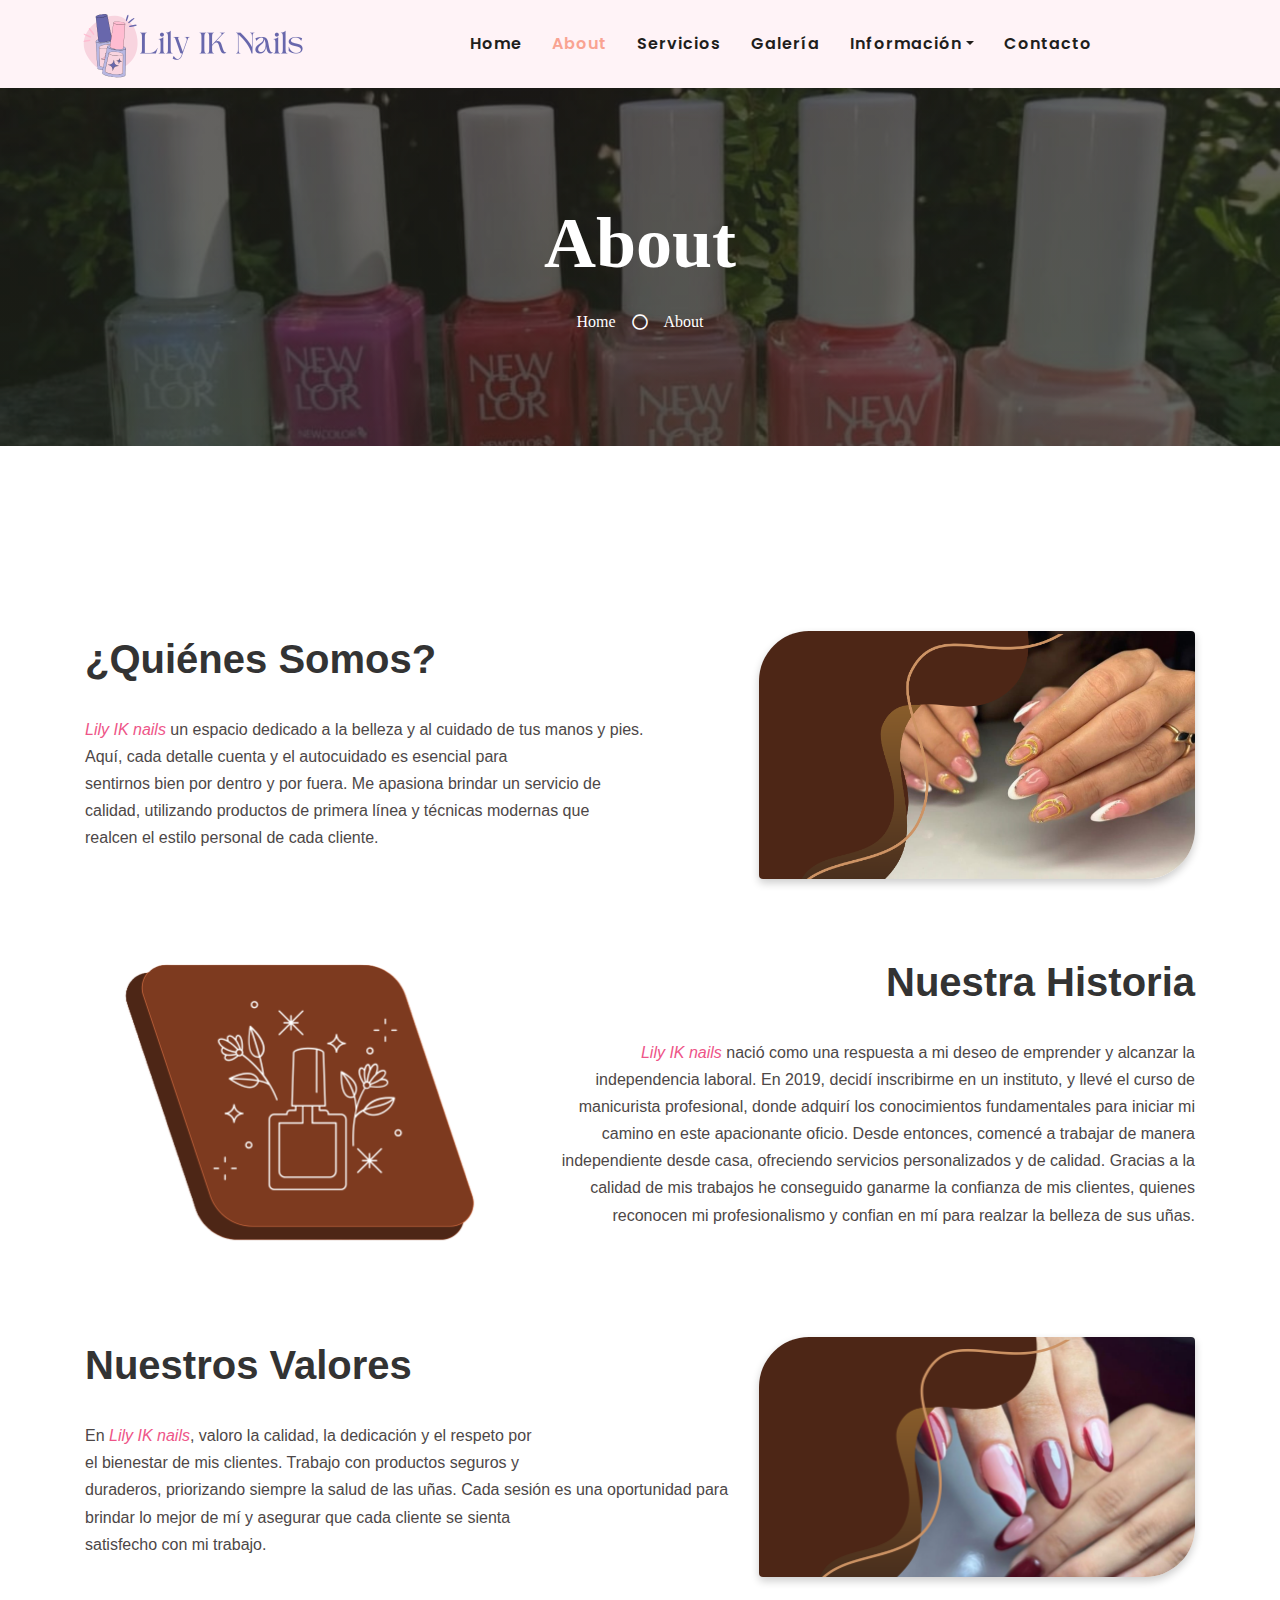
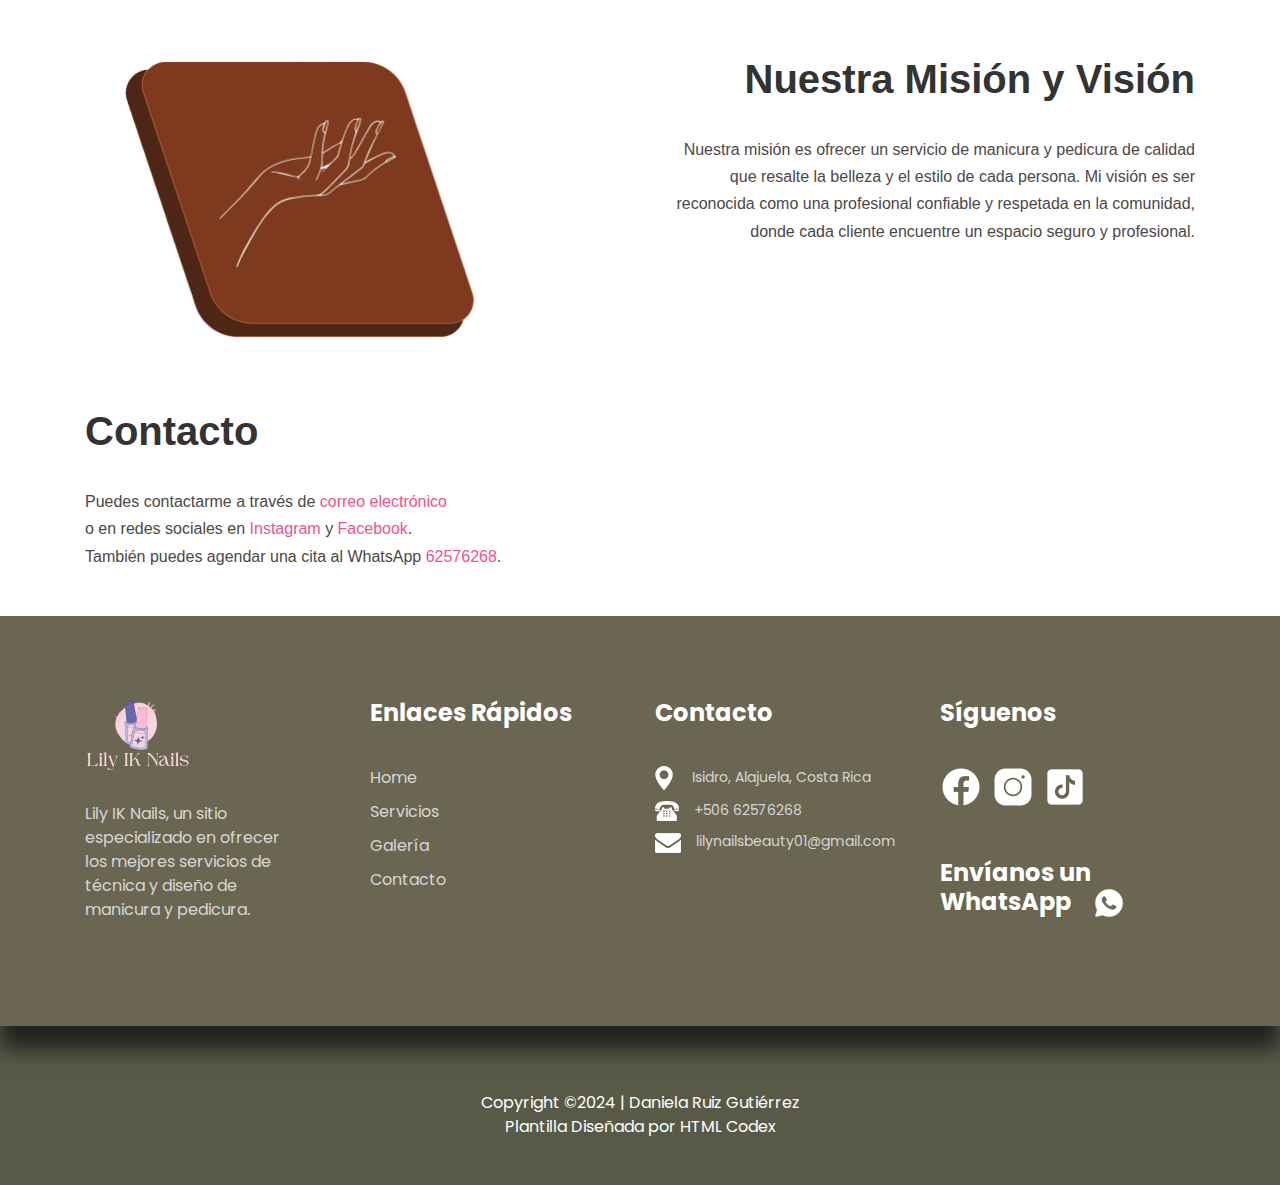
<file: about.html>
<!DOCTYPE html>
<html lang="en">

<head>
    <meta charset="utf-8">
    <title>Lily IK Nails</title>
    <meta content="width=device-width, initial-scale=1.0" name="viewport">
    <meta content="Free HTML Templates" name="keywords">
    <meta content="Free HTML Templates" name="description">

    <!-- Favicon -->
    <link href="img/Logo-icono.png" rel="icon">

    <!-- Google Web Fonts -->
    <link rel="preconnect" href="https://fonts.gstatic.com">
    <link href="https://fonts.googleapis.com/css2?family=Poppins:wght@400;500;600;700&display=swap" rel="stylesheet">

    <!-- Font Awesome -->
    <link href="https://cdnjs.cloudflare.com/ajax/libs/font-awesome/5.10.0/css/all.min.css" rel="stylesheet">

    <!-- Libraries Stylesheet -->
    <link href="lib/animate/animate.min.css" rel="stylesheet">
    <link href="lib/owlcarousel/assets/owl.carousel.min.css" rel="stylesheet">
    <link href="lib/tempusdominus/css/tempusdominus-bootstrap-4.min.css" rel="stylesheet" />

    <!-- Customized Bootstrap Stylesheet -->
    <link href="css/style.css" rel="stylesheet">
</head>

<body>
   
    <!-- Navbar Start -->
    <div class="container-fluid p-0">
        <nav class="navbar navbar-expand-lg navbar-light py-3 py-lg-0 px-lg-5" style="background-color: #FFF3F7">
            <a href="index.html" class="navbar-brand ml-lg-3">
                <h1 class="m-0 text-primary"><img class="logo" src="img/Logo.png" alt=""></h1>
            </a>
            <button type="button" class="navbar-toggler" data-toggle="collapse" data-target="#navbarCollapse">
                <span class="navbar-toggler-icon"></span>
            </button>
            <div class="collapse navbar-collapse justify-content-between px-lg-3" id="navbarCollapse">
                <div class="navbar-nav m-auto py-0">
                    <a href="index.html" class="nav-item nav-link">Home</a>
                    <a href="about.html" class="nav-item nav-link active">About</a>
                    <a href="service.html" class="nav-item nav-link">Servicios</a>
                    <a href="gallery.html" class="nav-item nav-link">Galería</a>
                    <div class="nav-item dropdown">
                        <a href="#" class="nav-link dropdown-toggle" data-toggle="dropdown">Información</a>
                        <div class="dropdown-menu rounded-0 m-0">
                            <a href="price.html" class="dropdown-item">Precios</a>
                            <a href="team.html" class="dropdown-item">Manicurista</a>
                            <a href="Comentarios.html" class="dropdown-item">Comentarios</a>
                            <a href="autor.html" class="dropdown-item">Autor</a>
                        </div>
                    </div>
                    <a href="contact.html" class="nav-item nav-link">Contacto</a>
                </div>
            </div>
        </nav>
    </div>
    <!-- Navbar End -->


    <!-- Header Start -->
    <div class="jumbotron jumbotron-fluid bg-jumbotron" style="margin-bottom: 90px;">
        <div class="container text-center py-5">
            <h3 class="text-white display-3 mb-4">About</h3>
            <div class="d-inline-flex align-items-center text-white">
                <p class="m-0"><a class="text-white" href="index.html">Home</a></p>
                <i class="far fa-circle px-3"></i>
                <p class="m-0">About</p>
            </div>
        </div>
    </div>
    <!-- Header End -->

      <div class="container">
        <div class="content">
            <div class="text-content">
                <h1>¿Quiénes Somos?</h1>
                <p><i class="p-perzonalizado">Lily IK nails</i> un espacio dedicado a la belleza y al cuidado de tus manos y pies. <br>
                  Aquí, cada detalle cuenta y el autocuidado es esencial para <br> sentirnos bien por dentro y por fuera.
                   Me apasiona brindar un servicio de <br> calidad, utilizando productos de primera línea y técnicas modernas que <br>realcen el estilo personal de cada cliente.</p>
            </div>
                  
            <div class="image-content">
                <img src="img/About-Card.png" alt="Imagen del salón Lily IK nails">
            </div>
        </div>
        <div class="content-2">
          <div class="text-content-2">
                   <h1>Nuestra Historia</h1>
                   <p><i class="p-perzonalizado">Lily IK nails</i> nació como una respuesta a mi deseo de emprender y alcanzar la independencia laboral. En 2019, decidí inscribirme en un instituto, y llevé el curso de manicurista profesional, donde adquirí los conocimientos fundamentales para iniciar mi camino en este apacionante oficio.
                  Desde entonces, comencé a trabajar de manera independiente desde casa, ofreciendo servicios personalizados y de calidad.
                   Gracias a la calidad de mis trabajos he conseguido ganarme la confianza de mis clientes, quienes reconocen mi profesionalismo y confian en mí para realzar la belleza de sus uñas.</p>
          </div>
          <div class="image-content-2">
            <img src="img/historia.png" alt="Imagen del salón Lily IK nails">
        </div>
        </div>
    
        <div class="content">
          <div class="text-content">
                <h1>Nuestros Valores</h1>
                <p>En <i class="p-perzonalizado">Lily IK nails</i>, valoro la calidad, la dedicación y el respeto por <br> el bienestar de mis clientes. Trabajo con productos seguros y <br> duraderos, priorizando siempre la salud de las uñas. Cada sesión es una oportunidad para brindar lo mejor de mí y asegurar que cada cliente se sienta <br> satisfecho con mi trabajo.</p>
          </div>
          <div class="image-content">
            <img src="img/img-about.png" alt="Imagen del salón Lily IK nails">
        </div>
        </div>
    
        <div class="content-2">
          <div class="text-content-2">
                <h1>Nuestra Misión y Visión</h1>
                <p>Nuestra misión es ofrecer un servicio de manicura y pedicura de calidad <br> que resalte la belleza y el estilo de cada persona. Mi visión es ser <br> reconocida como una profesional confiable y respetada en la comunidad, <br> donde cada cliente encuentre un espacio seguro y profesional.</p>
          </div>
          <div class="image-content-2">
            <img src="img/SobreMi.png" alt="Imagen del salón Lily IK nails">
        </div>
        </div>
                <div class="content">
                  <div class="text-content">
                <div class="contact">
                    <h1>Contacto</h1>
                    <p>Puedes contactarme a través de <a href="lilynails@gmail.com">correo electrónico</a> <br> o en redes sociales en <a href="https://www.instagram.com/lilliamsalazar12?igsh=Y2V3YTdnaHV4bDRv" target="_blank">Instagram</a> y <a href="https://www.facebook.com/lilly.sg.908?mibextid=ZbWKwL" target="_blank">Facebook</a>. <br> 
                      También puedes agendar una cita al WhatsApp <a href="tel:+50662576268"> 62576268</a>.</p>
                </div>
                  </div>
                </div>
        </div>
    </div>
    
    <!-- About End -->

     <!-- footer section start -->
  <div class="footer_section layout_padding">
    <div class="container">
      <div class="row">
        <div class="col-lg-3 col-sm-6">
          <div class="footer_logo"><a href="index2.html"><img src="img/image.png"></a></div>
          <p class="Texto">Lily IK Nails, un sitio <br>especializado en ofrecer <br> los mejores servicios de <br>
            técnica y diseño de <br>manicura y pedicura.</p>
        </div>
        <div class="col-lg-3 col-sm-6">
          <h1 class="adderss_text">Enlaces Rápidos</h1>
          <div class="Enlaces-Rapidos">
            <ul class="list-unstyled">
              <li><a class="text-decoration-none" href="index.html">Home</a></li>
              <li><a class="text-decoration-none" href="service.html">Servicios</a></li>
              <li><a class="text-decoration-none" href="galeria.html">Galería</a></li>
              <li><a class="text-decoration-none" href="contact.html">Contacto</a></li>
          </div>
          </ul>
        </div>
        <div class="col-lg-3 col-sm-6">
          <h1 class="adderss_text">Contacto</h1>
          <div class="map_icon"><img src="img/map-icon.png"><span class="paddlin_left_0"><a href="contact.html"> Isidro, Alajuela, Costa
            Rica</a></span></div>
        <div class="map_icon"><img src="img/call-icon.png"><span class="paddlin_left_0"><a
              href="tel:+50662576268">+506 62576268</a></span></div>
        <div class="map_icon"><img src="img/mail-icon.png"><span class="paddlin_left_0"><a
              href="mailto:lilynails@gmail.com">lilynailsbeauty01@gmail.com</a></span></div>
        </div>
        <div class="col-lg-3 col-sm-6">
          <h1 class="adderss_text">Síguenos</h1>
          <div class="social_icon">
            <ul>
              <li><a href="https://www.facebook.com/lilly.sg.908?mibextid=ZbWKwL"><img src="img/icon-facebook.png"></a>
              </li>
              <li><a href="https://www.instagram.com/lilliamsalazar12?igsh=Y2V3YTdnaHV4bDRv"><img
                    src="img/icon-instagram.png"></a></li>
              <li><a href="https://www.tiktok.com/@lilly.sg?_t=8qzBDSPdXGA&_r=1"><img src="img/icon-tik-tok.png"></a>
              </li>
            </ul>
          </div>

          <h1 class="adderss_text_WhatsApp">Envíanos un <br> WhatsApp <a href="https://wa.me/62576268"><img
                src="img/icon whatsapp.png"></a></h1>
        </div>
      </div>
    </div>
  </div>
  </div>
  <!-- footer section end -->

  <!-- copyright section start -->
  <div class="copyright_section">
    <div class="container">
      <p class="copyright_text"> Copyright ©2024 | <a href="autor.html">Daniela Ruiz Gutiérrez</a>
       <br>  Plantilla Diseñada por <a href="https://htmlcodex.com">HTML Codex</a>
      </p>
    </div>
  </div>
  <!-- copyright section end -->
    <!-- Footer End -->

    <a href="#" class="btn btn-lg btn-primary back-to-top"><i class="fa fa-angle-double-up"></i></a>


    <!-- JavaScript Libraries -->
    <script src="https://code.jquery.com/jquery-3.4.1.min.js"></script>
    <script src="https://stackpath.bootstrapcdn.com/bootstrap/4.4.1/js/bootstrap.bundle.min.js"></script>
    <script src="lib/easing/easing.min.js"></script>
    <script src="lib/waypoints/waypoints.min.js"></script>
    <script src="lib/counterup/counterup.min.js"></script>
    <script src="lib/owlcarousel/owl.carousel.min.js"></script>
    <script src="lib/tempusdominus/js/moment.min.js"></script>
    <script src="lib/tempusdominus/js/moment-timezone.min.js"></script>
    <script src="lib/tempusdominus/js/tempusdominus-bootstrap-4.min.js"></script>

    <!-- Contact Javascript File -->
    <script src="mail/jqBootstrapValidation.min.js"></script>
    <script src="mail/contact.js"></script>

    <!-- Template Javascript -->
    <script src="js/main.js"></script>
</body>

</html>
</file>
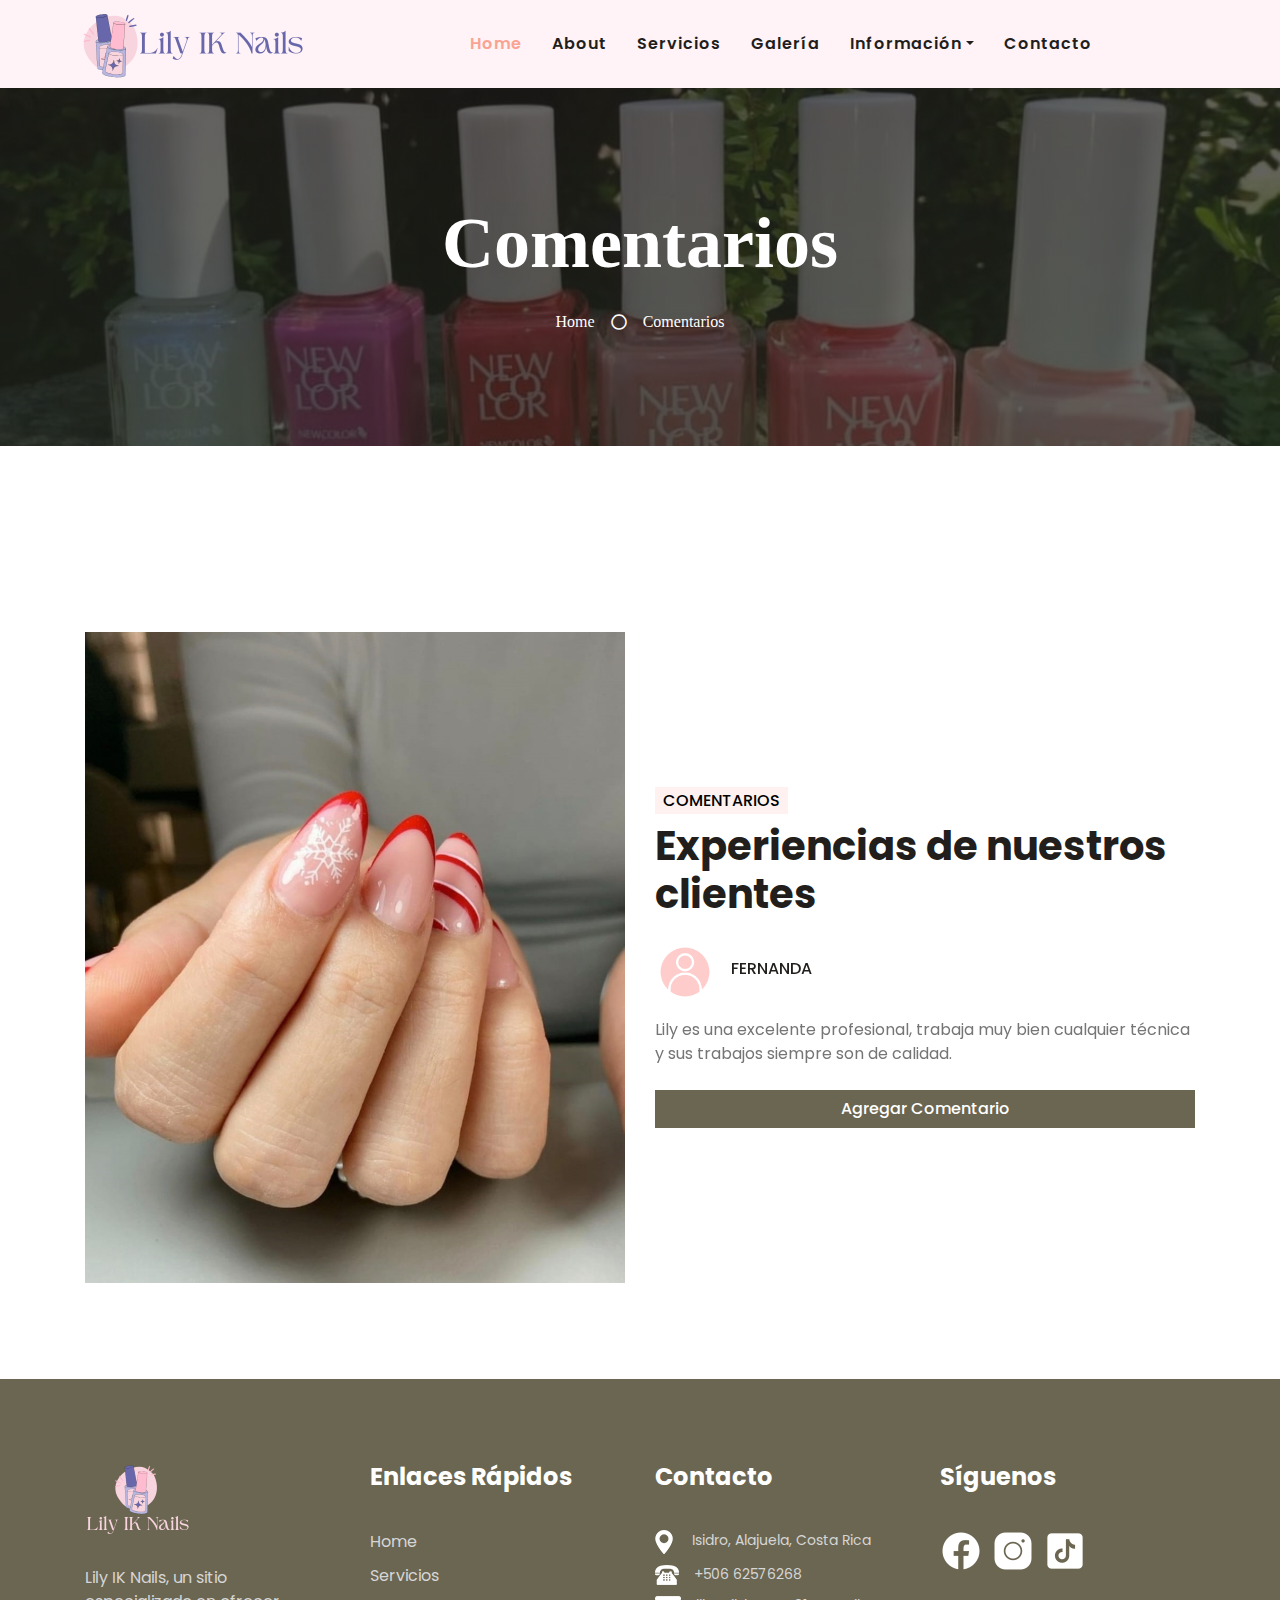
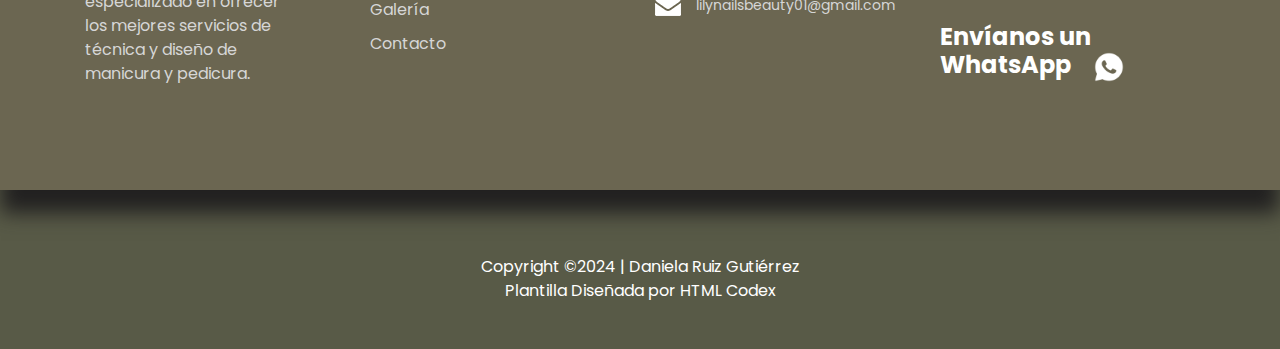
<file: Comentarios.html>
<!DOCTYPE html>
<html lang="en">

<head>
    <meta charset="utf-8">
    <title>Lily IK Nails</title>
    <meta content="width=device-width, initial-scale=1.0" name="viewport">
    <meta content="Free HTML Templates" name="keywords">
    <meta content="Free HTML Templates" name="description">

    <!-- Favicon -->
    <link href="img/favicon.ico" rel="icon">

    <!-- Google Web Fonts -->
    <link rel="preconnect" href="https://fonts.gstatic.com">
    <link href="https://fonts.googleapis.com/css2?family=Poppins:wght@400;500;600;700&display=swap" rel="stylesheet">

    <!-- Font Awesome -->
    <link href="https://cdnjs.cloudflare.com/ajax/libs/font-awesome/5.10.0/css/all.min.css" rel="stylesheet">

    <!-- Libraries Stylesheet -->
    <link href="lib/animate/animate.min.css" rel="stylesheet">
    <link href="lib/owlcarousel/assets/owl.carousel.min.css" rel="stylesheet">
    <link href="lib/tempusdominus/css/tempusdominus-bootstrap-4.min.css" rel="stylesheet" />

    <!-- Customized Bootstrap Stylesheet -->
    <link href="css/style.css" rel="stylesheet">
</head>

<body>

    <!-- Navbar Start -->
    <div class="container-fluid p-0">
        <nav class="navbar navbar-expand-lg navbar-light py-3 py-lg-0 px-lg-5" style="background-color: #FFF3F7">
            <a href="index.html" class="navbar-brand ml-lg-3">
                <h1 class="m-0 text-primary"><img class="logo" src="img/Logo.png" alt=""></h1>
             
            </a>
            <button type="button" class="navbar-toggler" data-toggle="collapse" data-target="#navbarCollapse">
                <span class="navbar-toggler-icon"></span>
            </button>
            <div class="collapse navbar-collapse justify-content-between px-lg-3" id="navbarCollapse">
                <div class="navbar-nav m-auto py-0">
                    <a href="index.html" class="nav-item nav-link active">Home</a>
                    <a href="about.html" class="nav-item nav-link">About</a>
                    <a href="service.html" class="nav-item nav-link">Servicios</a>
                    <a href="gallery.html" class="nav-item nav-link">Galería</a>
                    <div class="nav-item dropdown">
                        <a href="#" class="nav-link dropdown-toggle" data-toggle="dropdown">Información</a>
                        <div class="dropdown-menu rounded-0 m-0">
                            <a href="price.html" class="dropdown-item">Precios</a>
                            <a href="team.html" class="dropdown-item">Manicurista</a>
                            <a href="Comentarios.html" class="dropdown-item">Comentarios</a>
                            <a href="autor.html" class="dropdown-item">Autor</a>
                        </div>
                    </div>
                    <a href="contact.html" class="nav-item nav-link">Contacto</a>
                </div>
            </div>
        </nav>
    </div>
    <!-- Navbar End -->


    <!-- Header Start -->
    <div class="jumbotron jumbotron-fluid bg-jumbotron" style="margin-bottom: 90px;">
        <div class="container text-center py-5">
            <h3 class="text-white display-3 mb-4">Comentarios</h3>
            <div class="d-inline-flex align-items-center text-white">
                <p class="m-0"><a class="text-white" href="">Home</a></p>
                <i class="far fa-circle px-3"></i>
                <p class="m-0">Comentarios</p>
            </div>
        </div>
    </div>
    <!-- Header End -->


    <!-- Comentarios Start -->
    <div class="container-fluid py-5">
        <div class="container py-5">
            <div class="row align-items-center">
                <div class="col-lg-6 pb-5 pb-lg-0">
                    <img class="img-fluid w-100" src="img/H-Diseño4.jpg" alt="">
                </div>
                <div class="col-lg-6">
                    <h6 class="d-inline-block text-primary-comentarios text-uppercase bg-light py-1 px-2">Comentarios</h6>
                    <h1 class="mb-4">Experiencias de nuestros clientes</h1>
                    <div class="owl-carousel testimonial-carousel">
                        <div class="position-relative">
                            <i class="fa fa-3x fa-quote-right text-primary position-absolute" style="top: -6px; right: 0;"></i>
                            <div class="d-flex align-items-center mb-3">
                                <img class="img-fluid rounded-circle" src="img/icono-comentario.png" style="width: 60px; height: 60px;" alt="">
                                <div class="ml-3">
                                    <h6 class="text-uppercase">Fernanda</h6>
                                </div>
                            </div>
                            <p class="m-0">Lily es una excelente profesional, trabaja muy bien cualquier técnica y sus trabajos siempre son de calidad.</p>
                        </div>
                        
                    </div>
                    <button id="addTestimonialBtn" class="btn btn-primary-comentario mt-4">Agregar Comentario</button>
                    <div id="testimonialForm" class="mt-4" style="display: none;">
                        <form id="newTestimonialForm">
                            <div class="form-group">
                                <label for="clientName">Nombre</label>
                                <input type="text" class="form-control" id="clientName" placeholder="Ingresa tu nombre" required>
                            </div>
                            
                            <div class="form-group">
                                <label for="comment">Comentario</label>
                                <textarea class="form-control" id="comment" rows="3" placeholder="Escribe tu comentario" required></textarea>
                            </div>
                            <button type="submit" class="btn btn-primary-comentario">Guardar Comentario</button>
                        </form>
                    </div>
                </div>
            </div>
        </div>
    </div>
    
    <!-- Comentarios End -->


    <!-- Footer Start -->
    <div class="footer_section layout_padding">
        <div class="container">
          <div class="row">
            <div class="col-lg-3 col-sm-6">
              <div class="footer_logo"><a href="index.html"><img src="img/image.png"></a></div>
              <p class="Texto">Lily IK Nails, un sitio <br>especializado en ofrecer <br> los mejores servicios de <br>
                técnica y diseño de <br>manicura y pedicura.</p>
            </div>
            <div class="col-lg-3 col-sm-6">
              <h1 class="adderss_text">Enlaces Rápidos</h1>
              <div class="Enlaces-Rapidos">
                <ul class="list-unstyled">
                  <li><a class="text-decoration-none" href="index2.html">Home</a></li>
                  <li><a class="text-decoration-none" href="service.html">Servicios</a></li>
                  <li><a class="text-decoration-none" href="Galeria.html">Galería</a></li>
                  <li><a class="text-decoration-none" href="contacto.html">Contacto</a></li>
              </div>
              </ul>
            </div>
            <div class="col-lg-3 col-sm-6">
              <h1 class="adderss_text">Contacto</h1>
              <div class="map_icon"><img src="img/map-icon.png"><span class="paddlin_left_0"><a href="contact.html"> Isidro, Alajuela, Costa
                Rica</a></span></div>
            <div class="map_icon"><img src="img/call-icon.png"><span class="paddlin_left_0"><a
                  href="tel:+50662576268">+506 62576268</a></span></div>
            <div class="map_icon"><img src="img/mail-icon.png"><span class="paddlin_left_0"><a
                  href="mailto:lilynails@gmail.com">lilynailsbeauty01@gmail.com</a></span></div>
            </div>
            <div class="col-lg-3 col-sm-6">
              <h1 class="adderss_text">Síguenos</h1>
              <div class="social_icon">
                <ul>
                  <li><a href="https://www.facebook.com/lilly.sg.908?mibextid=ZbWKwL"><img src="img/icon-facebook.png"></a>
                  </li>
                  <li><a href="https://www.instagram.com/lilliamsalazar12?igsh=Y2V3YTdnaHV4bDRv"><img
                        src="img/icon-instagram.png"></a></li>
                  <li><a href="https://www.tiktok.com/@lilly.sg?_t=8qzBDSPdXGA&_r=1"><img src="img/icon-tik-tok.png"></a>
                  </li>
                </ul>
              </div>
    
              <h1 class="adderss_text_WhatsApp">Envíanos un <br> WhatsApp <a href="https://wa.me/62576268"><img
                    src="img/icon whatsapp.png"></a></h1>
            </div>
          </div>
        </div>
      </div>
      </div>
      <!-- footer section end -->
    
      <!-- copyright section start -->
      <div class="copyright_section">
        <div class="container">
          <p class="copyright_text"> Copyright ©2024 | <a href="autor.html">Daniela Ruiz Gutiérrez</a>
            <br>  Plantilla Diseñada por <a href="https://htmlcodex.com">HTML Codex</a>  
        </p>
        </div>
      </div>
      <!-- copyright section end -->
        <!-- Footer End -->

    <a href="#" class="btn btn-lg btn-primary back-to-top"><i class="fa fa-angle-double-up"></i></a>


    <!-- JavaScript Libraries -->
    <script src="https://code.jquery.com/jquery-3.4.1.min.js"></script>
    <script src="https://stackpath.bootstrapcdn.com/bootstrap/4.4.1/js/bootstrap.bundle.min.js"></script>
    <script src="lib/easing/easing.min.js"></script>
    <script src="lib/waypoints/waypoints.min.js"></script>
    <script src="lib/counterup/counterup.min.js"></script>
    <script src="lib/owlcarousel/owl.carousel.min.js"></script>
    <script src="lib/tempusdominus/js/moment.min.js"></script>
    <script src="lib/tempusdominus/js/moment-timezone.min.js"></script>
    <script src="lib/tempusdominus/js/tempusdominus-bootstrap-4.min.js"></script>

    <!-- Contact Javascript File -->
    <script src="mail/jqBootstrapValidation.min.js"></script>
    <script src="mail/contact.js"></script>

    <!-- Template Javascript -->
    <script src="js/main.js"></script>
</body>

</html>
</file>
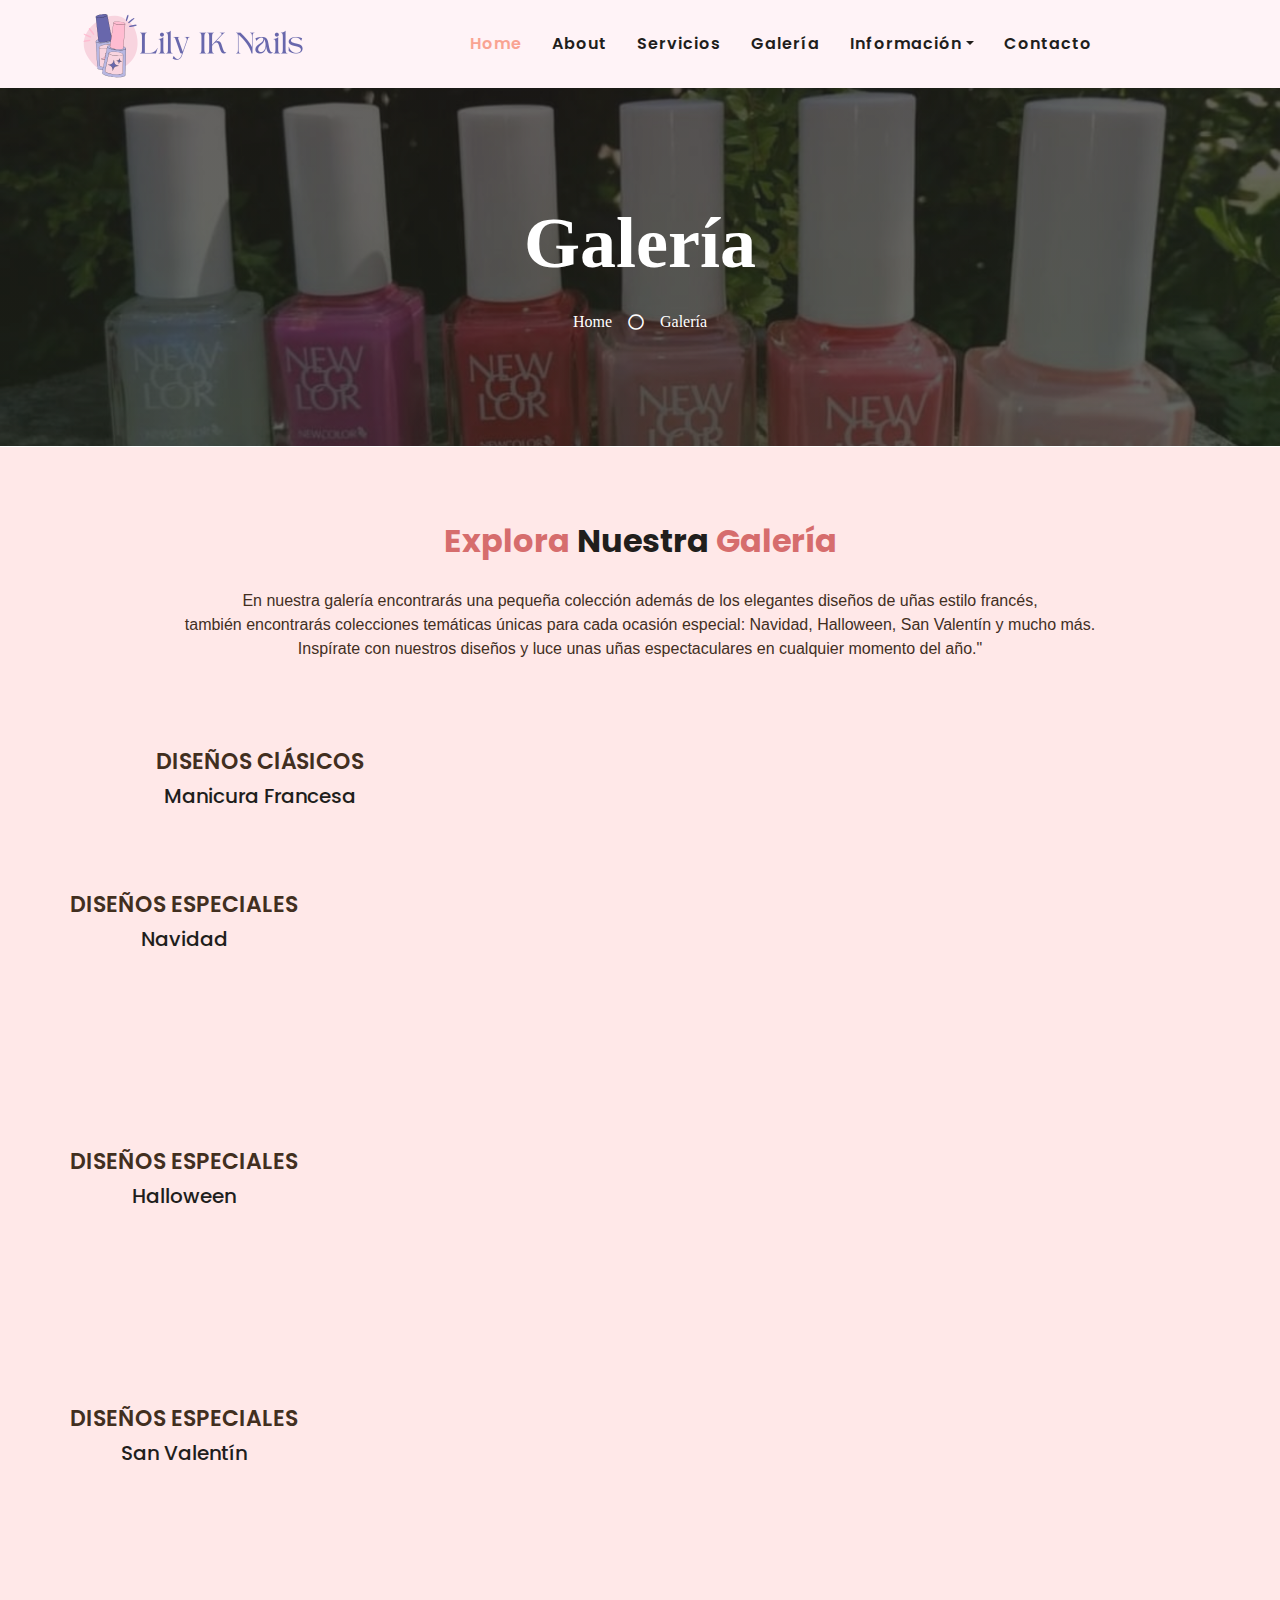
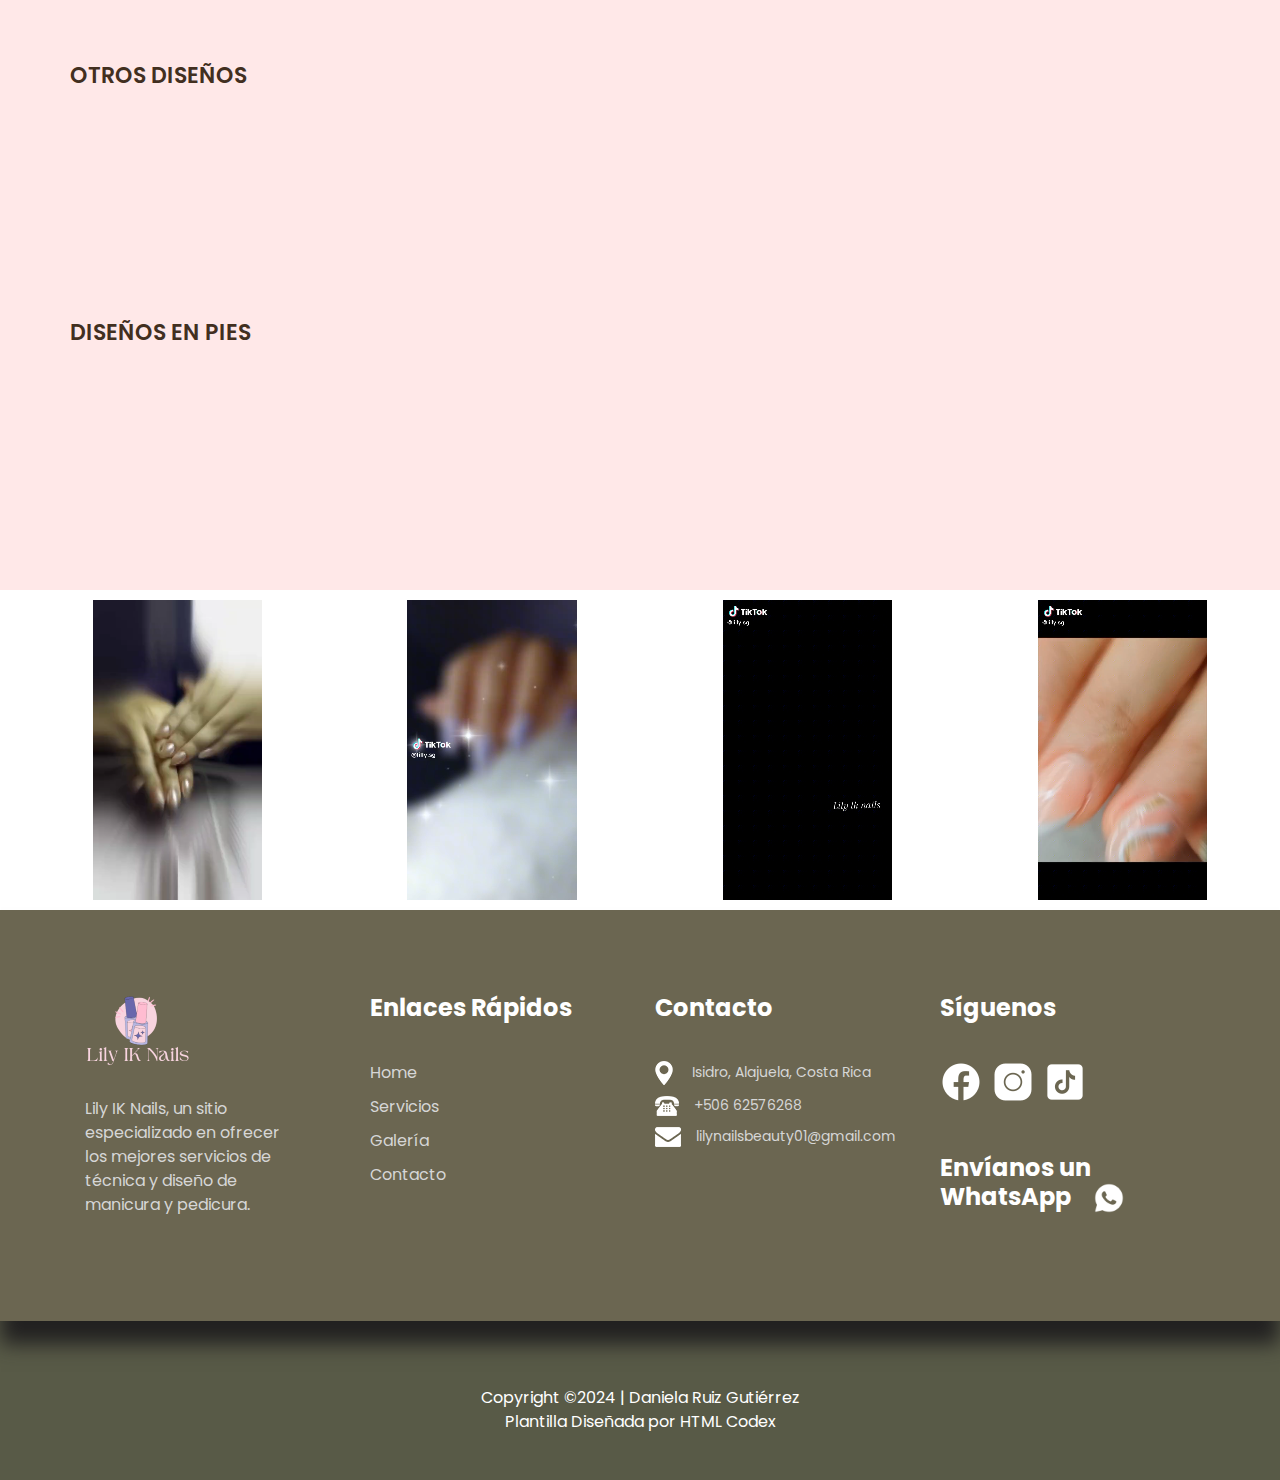
<file: gallery.html>
<!DOCTYPE html>
<html lang="en">

<head>
   <meta charset="utf-8">
   <title>Lily IK Nails</title>
   <meta content="width=device-width, initial-scale=1.0" name="viewport">
   <meta content="Free HTML Templates" name="keywords">
   <meta content="Free HTML Templates" name="description">

   <!-- Favicon -->
   <link href="img/Logo-icono.png" rel="icon">

   <!-- Google Web Fonts -->
   <link rel="preconnect" href="https://fonts.gstatic.com">
   <link href="https://fonts.googleapis.com/css2?family=Poppins:wght@400;500;600;700&display=swap" rel="stylesheet">

   <!-- Font Awesome -->
   <link href="https://cdnjs.cloudflare.com/ajax/libs/font-awesome/5.10.0/css/all.min.css" rel="stylesheet">

   <!-- Libraries Stylesheet -->
   <link href="lib/animate/animate.min.css" rel="stylesheet">
   <link href="lib/owlcarousel/assets/owl.carousel.min.css" rel="stylesheet">
   <link href="lib/tempusdominus/css/tempusdominus-bootstrap-4.min.css" rel="stylesheet" />

   <!-- Customized Bootstrap Stylesheet -->
   <link href="css/style.css" rel="stylesheet">
</head>

<body>

   <!-- Navbar Start -->
   <div class="container-fluid p-0">
      <nav class="navbar navbar-expand-lg navbar-light py-3 py-lg-0 px-lg-5" style="background-color: #FFF3F7">
         <a href="index.html" class="navbar-brand ml-lg-3">
            <h1 class="m-0 text-primary"><img class="logo" src="img/Logo.png" alt=""></h1>

         </a>
         <button type="button" class="navbar-toggler" data-toggle="collapse" data-target="#navbarCollapse">
            <span class="navbar-toggler-icon"></span>
         </button>
         <div class="collapse navbar-collapse justify-content-between px-lg-3" id="navbarCollapse">
            <div class="navbar-nav m-auto py-0">
               <a href="index.html" class="nav-item nav-link active">Home</a>
               <a href="about.html" class="nav-item nav-link">About</a>
               <a href="service.html" class="nav-item nav-link">Servicios</a>
               <a href="gallery.html" class="nav-item nav-link">Galería</a>
               <div class="nav-item dropdown">
                  <a href="#" class="nav-link dropdown-toggle" data-toggle="dropdown">Información</a>
                  <div class="dropdown-menu rounded-0 m-0">
                     <a href="price.html" class="dropdown-item">Precios</a>
                     <a href="team.html" class="dropdown-item">Manicurista</a>
                     <a href="Comentarios.html" class="dropdown-item">Comentarios</a>
                     <a href="autor.html" class="dropdown-item">Autor</a>
                  </div>
               </div>
               <a href="contact.html" class="nav-item nav-link">Contacto</a>
            </div>
         </div>
      </nav>
   </div>
   <!-- Navbar End -->


   <!-- Header Start -->
   <div class="jumbotron jumbotron-fluid bg-jumbotron" style="margin-bottom: 90px;">
      <div class="container text-center py-5">
         <h3 class="text-white display-3 mb-4">Galería</h3>
         <div class="d-inline-flex align-items-center text-white">
            <p class="m-0"><a class="text-white" href="index.html">Home</a></p>
            <i class="far fa-circle px-3"></i>
            <p class="m-0">Galería</p>
         </div>
      </div>
   </div>
   <!-- Header End -->


   <div class="gallery">
      <div class="container">
         <div class="row">
            <div class="col-md-12">
               <div class="titlepage">
                  <h2><span class="rosa">Explora</span> Nuestra <span class="rosa">Galería</span></h2>
                  <p>En nuestra galería encontrarás una pequeña colección además de los elegantes diseños de uñas estilo francés, <br>
                     también encontrarás colecciones temáticas únicas para cada ocasión especial: Navidad, Halloween, San Valentín y mucho más. <br>
                     Inspírate con nuestros diseños y luce unas uñas espectaculares en cualquier momento del año."
                  </p>
               </div>
            </div>
         </div>
         <div class="row">
            <div class="col-md-4 col-sm-6">
               <div class="gallery_text">
                  <div class="galleryh3">
                     <h3>DISEÑOS ClÁSICOS</h3>
                     <h5>Manicura Francesa</h5>
                  </div>
               </div>
            </div>
            <div class="galeria" id="galeria">
               <!-- Las imágenes se cargarán dinámicamente aquí -->
            </div>

            <div class="gallery_text2">
               <div class="galleryh3_2">
                  <h3>DISEÑOS ESPECIALES</h3>
                  <h5>Navidad</h5>
               </div>
            </div>
            <div class="galeria2" id="galeria2">
               <!-- Las imágenes se cargarán dinámicamente aquí -->
            </div>

            <div class="gallery_text3">
               <div class="galleryh3_3">
                  <h3>DISEÑOS ESPECIALES</h3>
                  <h5>Halloween</h5>
               </div>
            </div>
            <div class="galeria3" id="galeria3">
               <!-- Las imágenes se cargarán dinámicamente aquí -->
            </div>

            <div class="gallery_text3">
               <div class="galleryh3_3">
                  <h3>DISEÑOS ESPECIALES</h3>
                  <h5>San Valentín</h5>
               </div>
            </div>
            <div class="galeria4" id="galeria4">
               <!-- Las imágenes se cargarán dinámicamente aquí -->
            </div>

            <div class="gallery_text3">
               <div class="galleryh3_3">
                  <h3>OTROS DISEÑOS</h3>
               </div>
            </div>
            <div class="galeria5" id="galeria5">
               <!-- Las imágenes se cargarán dinámicamente aquí -->
            </div>

            <div class="gallery_text3">
               <div class="galleryh3_3">
                  <h3>DISEÑOS EN PIES</h3>
               </div>
            </div>
            <div class="galeria6" id="galeria6">
               <!-- Las imágenes se cargarán dinámicamente aquí -->
            </div>
         </div>
      </div>
   </div>

   <div class="video-container">
      <video autoplay loop muted>
          <source src="img/Video1.mp4" type="video/mp4" controls>
          El navegador no soporta videos
      </video>

      <video autoplay loop muted>
         <source src="img/Video2.mp4" type="video/mp4">
         El navegador no soporta videos
     </video>

     <video autoplay loop muted>
      <source src="img/Video3.mp4" type="video/mp4">
      El navegador no soporta videos
     </video>

     <video autoplay loop muted>
      <source src="img/Video4.mp4" type="video/mp4">
      El navegador no soporta videos
     </video>
  </div>



   <!-- Footer Start -->
   <div class="footer_section layout_padding">
      <div class="container">
         <div class="row">
            <div class="col-lg-3 col-sm-6">
               <div class="footer_logo"><a href="index.html"><img src="img/image.png"></a></div>
               <p class="Texto">Lily IK Nails, un sitio <br>especializado en ofrecer <br> los mejores servicios de <br>
                  técnica y diseño de <br>manicura y pedicura.</p>
            </div>
            <div class="col-lg-3 col-sm-6">
               <h1 class="adderss_text">Enlaces Rápidos</h1>
               <div class="Enlaces-Rapidos">
                  <ul class="list-unstyled">
                     <li><a class="text-decoration-none" href="index2.html">Home</a></li>
                     <li><a class="text-decoration-none" href="service.html">Servicios</a></li>
                     <li><a class="text-decoration-none" href="Galeria.html">Galería</a></li>
                     <li><a class="text-decoration-none" href="contacto.html">Contacto</a></li>
               </div>
               </ul>
            </div>
            <div class="col-lg-3 col-sm-6">
               <h1 class="adderss_text">Contacto</h1>
               <div class="map_icon"><img src="img/map-icon.png"><span class="paddlin_left_0"><a href="contact.html">
                        Isidro, Alajuela, Costa
                        Rica</a></span></div>
               <div class="map_icon"><img src="img/call-icon.png"><span class="paddlin_left_0"><a
                        href="tel:+50662576268">+506 62576268</a></span></div>
               <div class="map_icon"><img src="img/mail-icon.png"><span class="paddlin_left_0"><a
                        href="mailto:lilynails@gmail.com">lilynailsbeauty01@gmail.com</a></span></div>
            </div>
            <div class="col-lg-3 col-sm-6">
               <h1 class="adderss_text">Síguenos</h1>
               <div class="social_icon">
                  <ul>
                     <li><a href="https://www.facebook.com/lilly.sg.908?mibextid=ZbWKwL"><img
                              src="img/icon-facebook.png"></a>
                     </li>
                     <li><a href="https://www.instagram.com/lilliamsalazar12?igsh=Y2V3YTdnaHV4bDRv"><img
                              src="img/icon-instagram.png"></a></li>
                     <li><a href="https://www.tiktok.com/@lilly.sg?_t=8qzBDSPdXGA&_r=1"><img
                              src="img/icon-tik-tok.png"></a>
                     </li>
                  </ul>
               </div>

               <h1 class="adderss_text_WhatsApp">Envíanos un <br> WhatsApp <a href="https://wa.me/62576268"><img
                        src="img/icon whatsapp.png"></a></h1>
            </div>
         </div>
      </div>
   </div>
   </div>
   <!-- footer section end -->

   <!-- copyright section start -->
   <div class="copyright_section">
      <div class="container">
         <p class="copyright_text"> Copyright ©2024 | <a href="autor.html">Daniela Ruiz
               Gutiérrez</a>
            <br> Plantilla Diseñada por <a href="https://htmlcodex.com">HTML Codex</a>
         </p>
      </div>
   </div>
   <!-- copyright section end -->
   <!-- Footer End -->

   <a href="#" class="btn btn-lg btn-primary back-to-top"><i class="fa fa-angle-double-up"></i></a>


   <!-- JavaScript Libraries -->
   <script src="https://code.jquery.com/jquery-3.4.1.min.js"></script>
   <script src="https://stackpath.bootstrapcdn.com/bootstrap/4.4.1/js/bootstrap.bundle.min.js"></script>
   <script src="lib/easing/easing.min.js"></script>
   <script src="lib/waypoints/waypoints.min.js"></script>
   <script src="lib/counterup/counterup.min.js"></script>
   <script src="lib/owlcarousel/owl.carousel.min.js"></script>
   <script src="lib/tempusdominus/js/moment.min.js"></script>
   <script src="lib/tempusdominus/js/moment-timezone.min.js"></script>
   <script src="lib/tempusdominus/js/tempusdominus-bootstrap-4.min.js"></script>

   <!-- Contact Javascript File -->
   <script src="mail/jqBootstrapValidation.min.js"></script>
   <script src="mail/contact.js"></script>

   <!-- Template Javascript -->
   <script src="js/main.js"></script>
   <script src="js/galeria.js"></script>
</body>

</html>
</file>
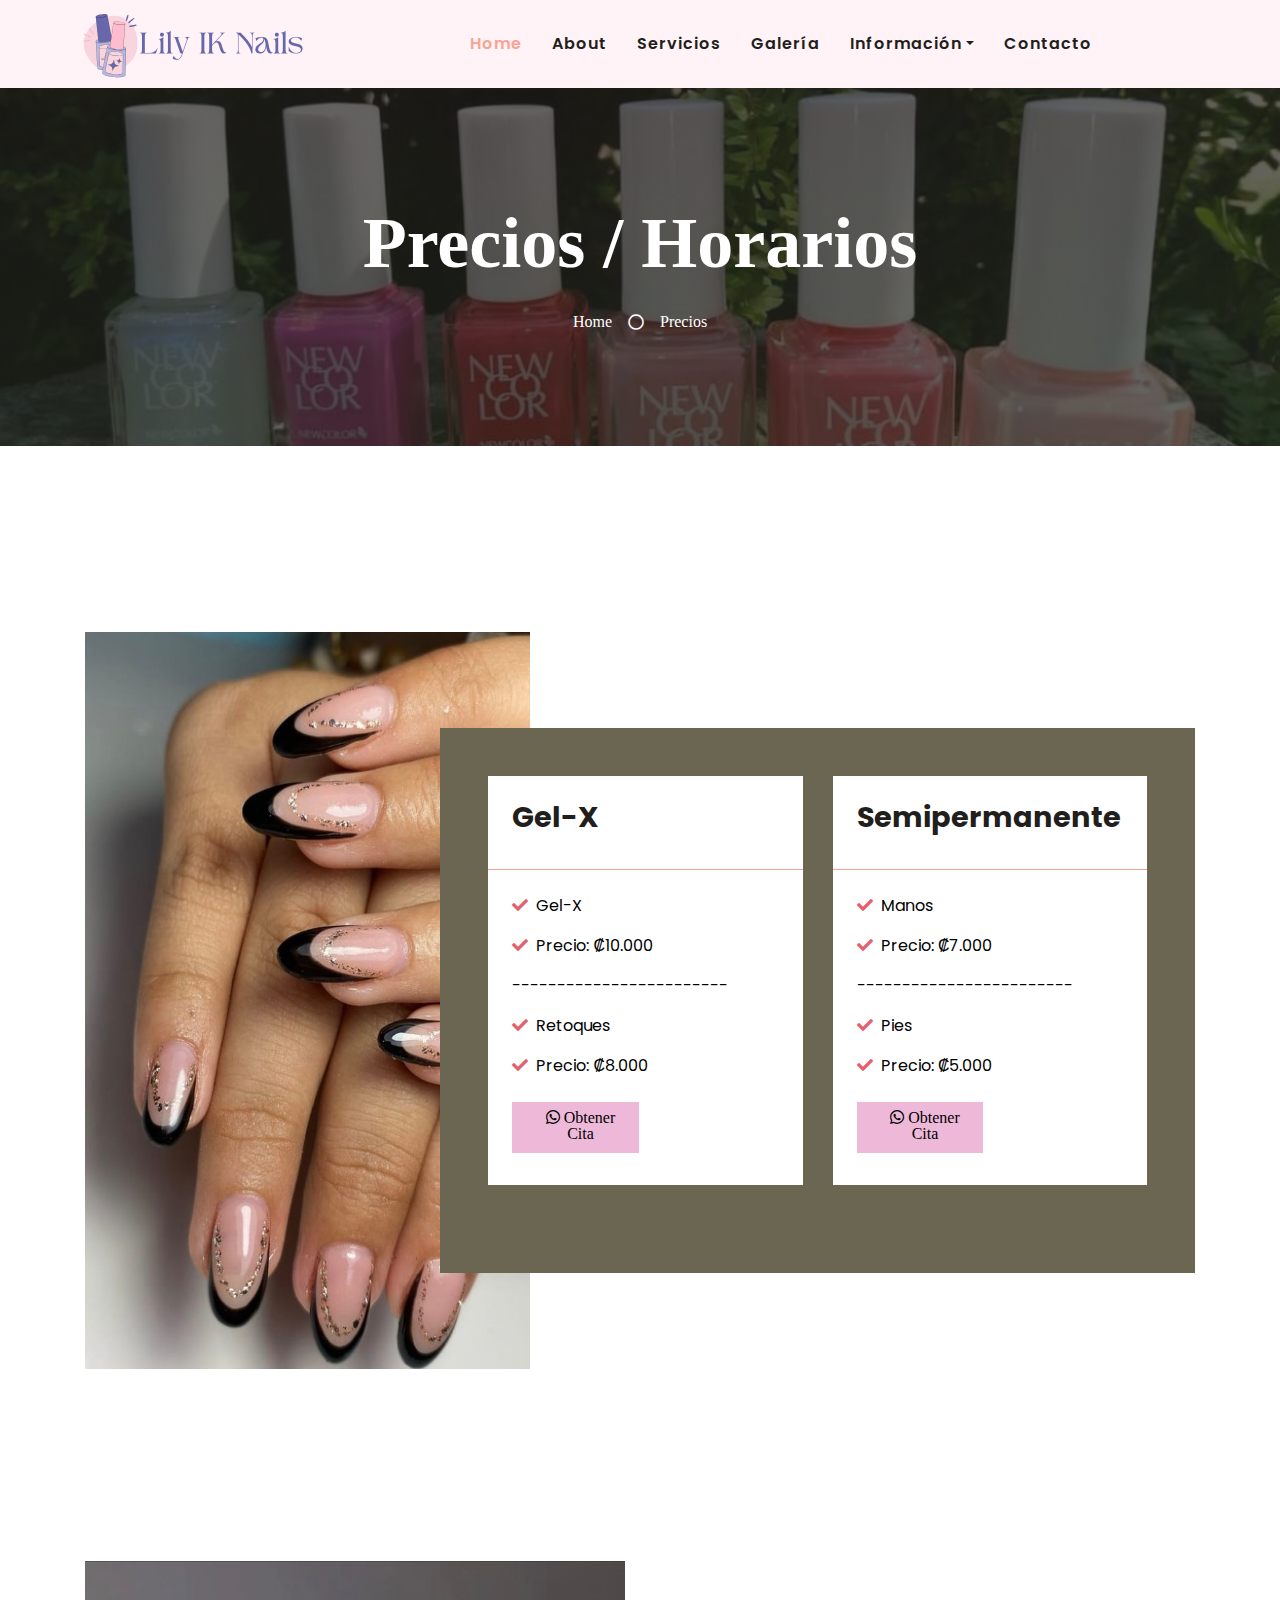
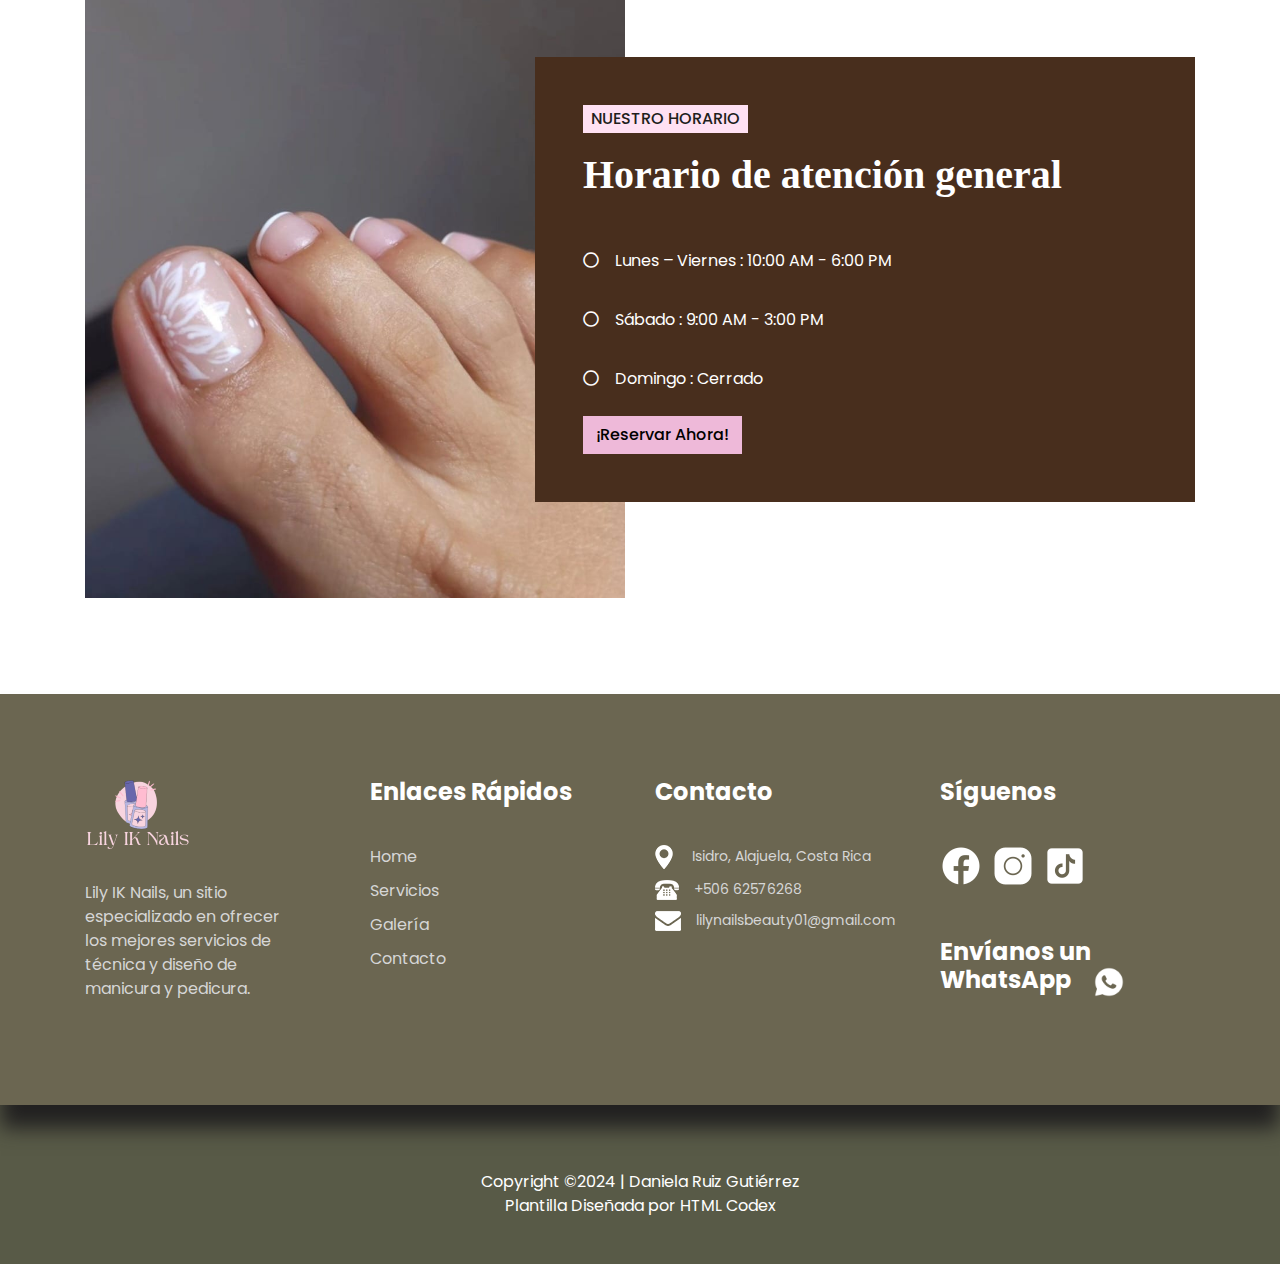
<file: price.html>
<!DOCTYPE html>
<html lang="en">

<head>
    <meta charset="utf-8">
    <title>Lily IK Nails</title>
    <meta content="width=device-width, initial-scale=1.0" name="viewport">
    <meta content="Free HTML Templates" name="keywords">
    <meta content="Free HTML Templates" name="description">

    <!-- Favicon -->
    <link href="img/Logo-icono.png" rel="icon">

    <!-- Google Web Fonts -->
    <link rel="preconnect" href="https://fonts.gstatic.com">
    <link href="https://fonts.googleapis.com/css2?family=Poppins:wght@400;500;600;700&display=swap" rel="stylesheet">

    <!-- Font Awesome -->
    <link href="https://cdnjs.cloudflare.com/ajax/libs/font-awesome/5.10.0/css/all.min.css" rel="stylesheet">

    <!-- Libraries Stylesheet -->
    <link href="lib/animate/animate.min.css" rel="stylesheet">
    <link href="lib/owlcarousel/assets/owl.carousel.min.css" rel="stylesheet">
    <link href="lib/tempusdominus/css/tempusdominus-bootstrap-4.min.css" rel="stylesheet" />

    <!-- Customized Bootstrap Stylesheet -->
    <link href="css/style.css" rel="stylesheet">
</head>

<body>

    <!-- Navbar Start -->
    <div class="container-fluid p-0">
        <nav class="navbar navbar-expand-lg navbar-light py-3 py-lg-0 px-lg-5" style="background-color: #FFF3F7">
            <a href="index.html" class="navbar-brand ml-lg-3">
                <h1 class="m-0 text-primary"><img class="logo" src="img/Logo.png" alt=""></h1>
             
            </a>
            <button type="button" class="navbar-toggler" data-toggle="collapse" data-target="#navbarCollapse">
                <span class="navbar-toggler-icon"></span>
            </button>
            <div class="collapse navbar-collapse justify-content-between px-lg-3" id="navbarCollapse">
                <div class="navbar-nav m-auto py-0">
                    <a href="index.html" class="nav-item nav-link active">Home</a>
                    <a href="about.html" class="nav-item nav-link">About</a>
                    <a href="service.html" class="nav-item nav-link">Servicios</a>
                    <a href="gallery.html" class="nav-item nav-link">Galería</a>
                    <div class="nav-item dropdown">
                        <a href="#" class="nav-link dropdown-toggle" data-toggle="dropdown">Información</a>
                        <div class="dropdown-menu rounded-0 m-0">
                            <a href="price.html" class="dropdown-item">Precios</a>
                            <a href="team.html" class="dropdown-item">Manicurista</a>
                            <a href="Comentarios.html" class="dropdown-item">Comentarios</a>
                            <a href="autor.html" class="dropdown-item">Autor</a>
                        </div>
                    </div>
                    <a href="contact.html" class="nav-item nav-link">Contacto</a>
                </div>
            </div>
        </nav>
    </div>
    <!-- Navbar End -->


    <!-- Header Start -->
    <div class="jumbotron jumbotron-fluid bg-jumbotron" style="margin-bottom: 90px;">
        <div class="container text-center py-5">
            <h3 class="text-white display-3 mb-4">Precios / Horarios</h3>
            <div class="d-inline-flex align-items-center text-white">
                <p class="m-0"><a class="text-white" href="">Home</a></p>
                <i class="far fa-circle px-3"></i>
                <p class="m-0">Precios</p>
            </div>
        </div>
    </div>
    <!-- Header End -->


    <!-- Precios Start -->
    <div class="container-fluid py-5">
        <div class="container py-5">
            <div class="row">
                <div class="col-lg-5" style="min-height: 500px;">
                    <div class="position-relative h-100">
                        <img class="position-absolute w-100 h-100" src="img/Diseño-Precios.jpg" style="object-fit: cover;">
                    </div>
                </div>
                <div class="col-lg-7 pt-5 pb-lg-5">
                    <div class="pricing-text p-4 p-lg-5 my-lg-5">
                        <div class="owl-carousel pricing-carousel">
                            <div class="bg-white">
                                <div class="d-flex align-items-center justify-content-between border-bottom border-primary p-4">
                                    <h1 class="display-4 mb-0">
                                        <small class="align-top text-muted font-weight-medium" style="font-size: 22px; line-height: 45px;"></small>Gel-X<small class="align-bottom text-muted font-weight-medium" style="font-size: 16px; line-height: 40px;"></small>
                                    </h1>
                                    
                                </div>
                                <div class="p-4">
                                    <p><i class="fa fa-check text-success mr-2"></i>Gel-X</p>
                                    <p><i class="fa fa-check text-success mr-2"></i>Precio: ₡10.000</p>
                                    <p><i ></i>------------------------</p>
                                    <p><i class="fa fa-check text-success mr-2"></i>Retoques</p>
                                    <p><i class="fa fa-check text-success mr-2"></i>Precio: ₡8.000</p>
                                    <a href="https://wa.me/62576268" class="btn btn-primary-reserva my-2"><i class="fab fa-whatsapp"> Obtener Cita</i></a>
                                </div>
                            </div>
                            <div class="bg-white">
                                <div class="d-flex align-items-center justify-content-between border-bottom border-primary p-4">
                                    <h1 class="display-4 mb-0">
                                        <small class="align-top text-muted font-weight-medium" style="font-size: 22px; line-height: 45px;"></small>Semipermanente<small class="align-bottom text-muted font-weight-medium" style="font-size: 16px; line-height: 40px;"></small>
                                    </h1>
                                </div>
                                <div class="p-4">
                                    <p><i class="fa fa-check text-success mr-2"></i>Manos</p>
                                    <p><i class="fa fa-check text-success mr-2"></i>Precio: ₡7.000</p>
                                    <p><i ></i>------------------------</p>
                                    <p><i class="fa fa-check text-success mr-2"></i>Pies</p>
                                    <p><i class="fa fa-check text-success mr-2"></i>Precio: ₡5.000</p>
                                    <a href="https://wa.me/62576268" class="btn btn-primary-reserva my-2"><i class="fab fa-whatsapp"> Obtener Cita</i></a>
                                </div>
                            </div>
                            <div class="bg-white">
                                <div class="d-flex align-items-center justify-content-between border-bottom border-primary p-4">
                                    <h1 class="display-4 mb-0">
                                        <small class="align-top text-muted font-weight-medium" style="font-size: 22px; line-height: 45px;"></small>Acrílicas<small class="align-bottom text-muted font-weight-medium" style="font-size: 16px; line-height: 40px;"></small>
                                    </h1>
                                </div>
                                <div class="p-4">
                                    <p><i class="fa fa-check text-success mr-2"></i>Acrílicas</p>
                                    <p><i class="fa fa-check text-success mr-2"></i>Precio: ₡10.000</p>
                                    <p><i></i>------------------------</p>
                                    <p><i class="fa fa-check text-success mr-2"></i>Retoques</p>
                                    <p><i class="fa fa-check text-success mr-2"></i>Precio: ₡8.000</p>
                                    <a href="https://wa.me/62576268" class="btn btn-primary-reserva my-2"><i class="fab fa-whatsapp"> Obtener Cita</i></a>
                                </div>
                            </div>
                            <div class="bg-white">
                                <div class="d-flex align-items-center justify-content-between border-bottom border-primary p-4">
                                    <h1 class="display-4 mb-0">
                                        <small class="align-top text-muted font-weight-medium" style="font-size: 22px; line-height: 45px;"></small>Polygel<small class="align-bottom text-muted font-weight-medium" style="font-size: 16px; line-height: 40px;"></small>
                                    </h1>
                                </div>
                                <div class="p-4">
                                    <p><i class="fa fa-check text-success mr-2"></i>Polygel en uña natural</p>
                                    <p><i class="fa fa-check text-success mr-2"></i>Precio: ₡8.000</p>
                                    <p><i></i>------------------------</p>
                                    <p><i class="fa fa-check text-success mr-2"></i>Retoques</p>
                                    <p><i class="fa fa-check text-success mr-2"></i>Precio: ₡6.000</p>
                                    <a href="https://wa.me/62576268" class="btn btn-primary-reserva my-2"><i class="fab fa-whatsapp"> Obtener Cita</i></a>
                                </div>
                            </div>

                            <div class="bg-white">
                                <div class="d-flex align-items-center justify-content-between border-bottom border-primary p-4">
                                    <h1 class="display-4 mb-0">
                                        <small class="align-top text-muted font-weight-medium" style="font-size: 22px; line-height: 45px;"></small>Encapsuladas<small class="align-bottom text-muted font-weight-medium" style="font-size: 16px; line-height: 40px;"></small>
                                    </h1>
                                </div>
                                <div class="p-4">
                                    <p><i class="fa fa-check text-success mr-2"></i>Manos</p>
                                    <p><i class="fa fa-check text-success mr-2"></i>Precio: ₡10.000</p>
                                    <p><i ></i>------------------------</p>
                                    <p><i class="fa fa-check text-success mr-2"></i>Retoques</p>
                                    <p><i class="fa fa-check text-success mr-2"></i>Precio: ₡8.000</p>
                                    <a href="https://wa.me/62576268" class="btn btn-primary-reserva my-2"><i class="fab fa-whatsapp"> Obtener Cita</i></a>
                                </div>
                            </div>

                            <div class="bg-white">
                                <div class="d-flex align-items-center justify-content-between border-bottom border-primary p-4">
                                    <h1 class="display-4 mb-0">
                                        <small class="align-top text-muted font-weight-medium" style="font-size: 22px; line-height: 45px;"></small>3D<small class="align-bottom text-muted font-weight-medium" style="font-size: 16px; line-height: 40px;"></small>
                                    </h1>
                                </div>
                                <div class="p-4">
                                    <p><i class="fa fa-check text-success mr-2"></i>Manos</p>
                                    <p><i class="fa fa-check text-success mr-2"></i>Precio: ₡10.000</p>
                                    <p><i ></i>------------------------</p>
                                    <p><i class="fa fa-check text-success mr-2"></i>Pies</p>
                                    <p><i class="fa fa-check text-success mr-2"></i>Precio: ₡12.000</p>
                                    <a href="https://wa.me/62576268" class="btn btn-primary-reserva my-2"><i class="fab fa-whatsapp"> Obtener Cita</i></a>
                                </div>
                            </div>

                            <div class="bg-white">
                                <div class="d-flex align-items-center justify-content-between border-bottom border-primary p-4">
                                    <h1 class="display-4 mb-0">
                                        <small class="align-top text-muted font-weight-medium" style="font-size: 22px; line-height: 45px;"></small>Tratamiento Fortalecimiento<small class="align-bottom text-muted font-weight-medium" style="font-size: 16px; line-height: 40px;"></small>
                                    </h1>
                                </div>
                                <div class="p-4">
                                    <p><i class="fa fa-check text-success mr-2"></i>Manos</p>
                                    <p><i class="fa fa-check text-success mr-2"></i>Precio: ₡13.000</p>
                                    <p><i ></i>------------------------</p>
                                    <p><i class="fa fa-check text-success mr-2"></i>Pies</p>
                                    <p><i class="fa fa-check text-success mr-2"></i>Precio: ₡13.000</p>
                                    <a href="https://wa.me/62576268" class="btn btn-primary-reserva my-2"><i class="fab fa-whatsapp"> Obtener Cita</i></a>
                                </div>
                            </div>

                            <div class="bg-white">
                                <div class="d-flex align-items-center justify-content-between border-bottom border-primary p-4">
                                    <h1 class="display-4 mb-0">
                                        <small class="align-top text-muted font-weight-medium" style="font-size: 22px; line-height: 45px;"></small>Tratamiento Reconstrucción<small class="align-bottom text-muted font-weight-medium" style="font-size: 16px; line-height: 40px;"></small>
                                    </h1>
                                </div>
                                <div class="p-4">
                                    <p><i class="fa fa-check text-success mr-2"></i>Manos</p>
                                    <p><i class="fa fa-check text-success mr-2"></i>Precio: ₡13.000</p>
                                    <p><i ></i>------------------------</p>
                                    <p><i class="fa fa-check text-success mr-2"></i>Pies</p>
                                    <p><i class="fa fa-check text-success mr-2"></i>Precio: ₡13.000</p>
                                    <a href="https://wa.me/62576268" class="btn btn-primary-reserva my-2"><i class="fab fa-whatsapp"> Obtener Cita</i></a>
                                </div>
                            </div>

                            <div class="bg-white">
                                <div class="d-flex align-items-center justify-content-between border-bottom border-primary p-4">
                                    <h1 class="display-4 mb-0">
                                        <small class="align-top text-muted font-weight-medium" style="font-size: 22px; line-height: 45px;"></small>Reparación de uña<small class="align-bottom text-muted font-weight-medium" style="font-size: 16px; line-height: 40px;"></small>
                                    </h1>
                                </div>
                                <div class="p-4">
                                    <p><i class="fa fa-check text-success mr-2"></i>Manos</p>
                                    <p><i class="fa fa-check text-success mr-2"></i>Precio: ₡10.000</p>
                                    <p><i ></i>------------------------</p>
                                    <p><i class="fa fa-check text-success mr-2"></i>Pies</p>
                                    <p><i class="fa fa-check text-success mr-2"></i>Precio: ₡12.000</p>
                                    <a href="https://wa.me/62576268" class="btn btn-primary-reserva my-2"><i class="fab fa-whatsapp"> Obtener Cita</i></a>
                                </div>
                            </div>

                            <div class="bg-white">
                                <div class="d-flex align-items-center justify-content-between border-bottom border-primary p-4">
                                    <h1 class="display-4 mb-0">
                                        <small class="align-top text-muted font-weight-medium" style="font-size: 22px; line-height: 45px;"></small>Remoción de esmalte<small class="align-bottom text-muted font-weight-medium" style="font-size: 16px; line-height: 40px;"></small>
                                    </h1>
                                </div>
                                <div class="p-4">
                                    <p><i class="fa fa-check text-success mr-2"></i>Manos</p>
                                    <p><i class="fa fa-check text-success mr-2"></i>Precio: ₡5.000</p>
                                    <p><i ></i>------------------------</p>
                                    <p><i class="fa fa-check text-success mr-2"></i>Pies</p>
                                    <p><i class="fa fa-check text-success mr-2"></i>Precio: ₡5.000</p>
                                    <a href="https://wa.me/62576268" class="btn btn-primary-reserva my-2"><i class="fab fa-whatsapp"> Obtener Cita</i></a>
                                </div>
                            </div>
                        </div>
                    </div>
                </div>
            </div>
        </div>
    </div>
    <!-- Precios End -->


    <!-- Horario Start -->
    <div class="container-fluid py-5">
        <div class="container py-5">
            <div class="row">
                <div class="col-lg-6" style="min-height: 500px;">
                    <div class="position-relative h-100">
                        <img class="position-absolute w-100 h-100" src="img/Diseño-pies.jpg" style="object-fit: cover;">
                    </div>
                </div>
                <div class="col-lg-6 pt-5 pb-lg-5">
                    <div class="hours-text p-4 p-lg-5 my-lg-5">
                        <h6 class="d-inline-block text-black text-uppercase py-1 px-2 nuestro-horario">Nuestro Horario</h6>
                        <h1 class="mb-4 horario-atencion">Horario de atención general</h1>
                        <ul class="list-inline"> <br>
                            <li class="h6 py-1 informacion-cita"><i class="far fa-circle text-primary mr-3"></i>Lunes – Viernes : 10:00 AM - 6:00 PM</li><br>
                            <li class="h6 py-1"><i class="far fa-circle text-primary mr-3"></i>Sábado : 9:00 AM - 3:00 PM</li><br>
                            <li class="h6 py-1"><i class="far fa-circle text-primary mr-3"></i>Domingo : Cerrado</li>
                        </ul>
                        <a href="" class="btn btn-primary-reserva mt-2 nuestro-horario">¡Reservar Ahora!</a>
                    </div>
                </div>
            </div>
        </div>
    </div>
    <!-- Horario End -->

    
    <!-- Footer Start -->
    <div class="footer_section layout_padding">
        <div class="container">
          <div class="row">
            <div class="col-lg-3 col-sm-6">
              <div class="footer_logo"><a href="index.html"><img src="img/image.png"></a></div>
              <p class="Texto">Lily IK Nails, un sitio <br>especializado en ofrecer <br> los mejores servicios de <br>
                técnica y diseño de <br>manicura y pedicura.</p>
            </div>
            <div class="col-lg-3 col-sm-6">
              <h1 class="adderss_text">Enlaces Rápidos</h1>
              <div class="Enlaces-Rapidos">
                <ul class="list-unstyled">
                  <li><a class="text-decoration-none" href="index2.html">Home</a></li>
                  <li><a class="text-decoration-none" href="service.html">Servicios</a></li>
                  <li><a class="text-decoration-none" href="Galeria.html">Galería</a></li>
                  <li><a class="text-decoration-none" href="contacto.html">Contacto</a></li>
              </div>
              </ul>
            </div>
            <div class="col-lg-3 col-sm-6">
              <h1 class="adderss_text">Contacto</h1>
              <div class="map_icon"><img src="img/map-icon.png"><span class="paddlin_left_0"><a href="contact.html"> Isidro, Alajuela, Costa
                Rica</a></span></div>
            <div class="map_icon"><img src="img/call-icon.png"><span class="paddlin_left_0"><a
                  href="tel:+50662576268">+506 62576268</a></span></div>
            <div class="map_icon"><img src="img/mail-icon.png"><span class="paddlin_left_0"><a
                  href="mailto:lilynails@gmail.com">lilynailsbeauty01@gmail.com</a></span></div>
            </div>
            <div class="col-lg-3 col-sm-6">
              <h1 class="adderss_text">Síguenos</h1>
              <div class="social_icon">
                <ul>
                  <li><a href="https://www.facebook.com/lilly.sg.908?mibextid=ZbWKwL"><img src="img/icon-facebook.png"></a>
                  </li>
                  <li><a href="https://www.instagram.com/lilliamsalazar12?igsh=Y2V3YTdnaHV4bDRv"><img
                        src="img/icon-instagram.png"></a></li>
                  <li><a href="https://www.tiktok.com/@lilly.sg?_t=8qzBDSPdXGA&_r=1"><img src="img/icon-tik-tok.png"></a>
                  </li>
                </ul>
              </div>
    
              <h1 class="adderss_text_WhatsApp">Envíanos un <br> WhatsApp <a href="https://wa.me/62576268"><img
                    src="img/icon whatsapp.png"></a></h1>
            </div>
          </div>
        </div>
      </div>
      </div>
      <!-- footer section end -->
    
      <!-- copyright section start -->
      <div class="copyright_section">
        <div class="container">
          <p class="copyright_text"> Copyright ©2024 | <a href="autor.html">Daniela Ruiz Gutiérrez</a>
            <br>  Plantilla Diseñada por <a href="https://htmlcodex.com">HTML Codex</a>  
        </p>
        </div>
      </div>
      <!-- copyright section end -->
        <!-- Footer End -->

    <a href="#" class="btn btn-lg btn-primary back-to-top"><i class="fa fa-angle-double-up"></i></a>


    <!-- JavaScript Libraries -->
    <script src="https://code.jquery.com/jquery-3.4.1.min.js"></script>
    <script src="https://stackpath.bootstrapcdn.com/bootstrap/4.4.1/js/bootstrap.bundle.min.js"></script>
    <script src="lib/easing/easing.min.js"></script>
    <script src="lib/waypoints/waypoints.min.js"></script>
    <script src="lib/counterup/counterup.min.js"></script>
    <script src="lib/owlcarousel/owl.carousel.min.js"></script>
    <script src="lib/tempusdominus/js/moment.min.js"></script>
    <script src="lib/tempusdominus/js/moment-timezone.min.js"></script>
    <script src="lib/tempusdominus/js/tempusdominus-bootstrap-4.min.js"></script>

    <!-- Contact Javascript File -->
    <script src="mail/jqBootstrapValidation.min.js"></script>
    <script src="mail/contact.js"></script>

    <!-- Template Javascript -->
    <script src="js/main.js"></script>
    <script src="https://apis.google.com/js/api.js"></script>
</body>

</html>
</file>
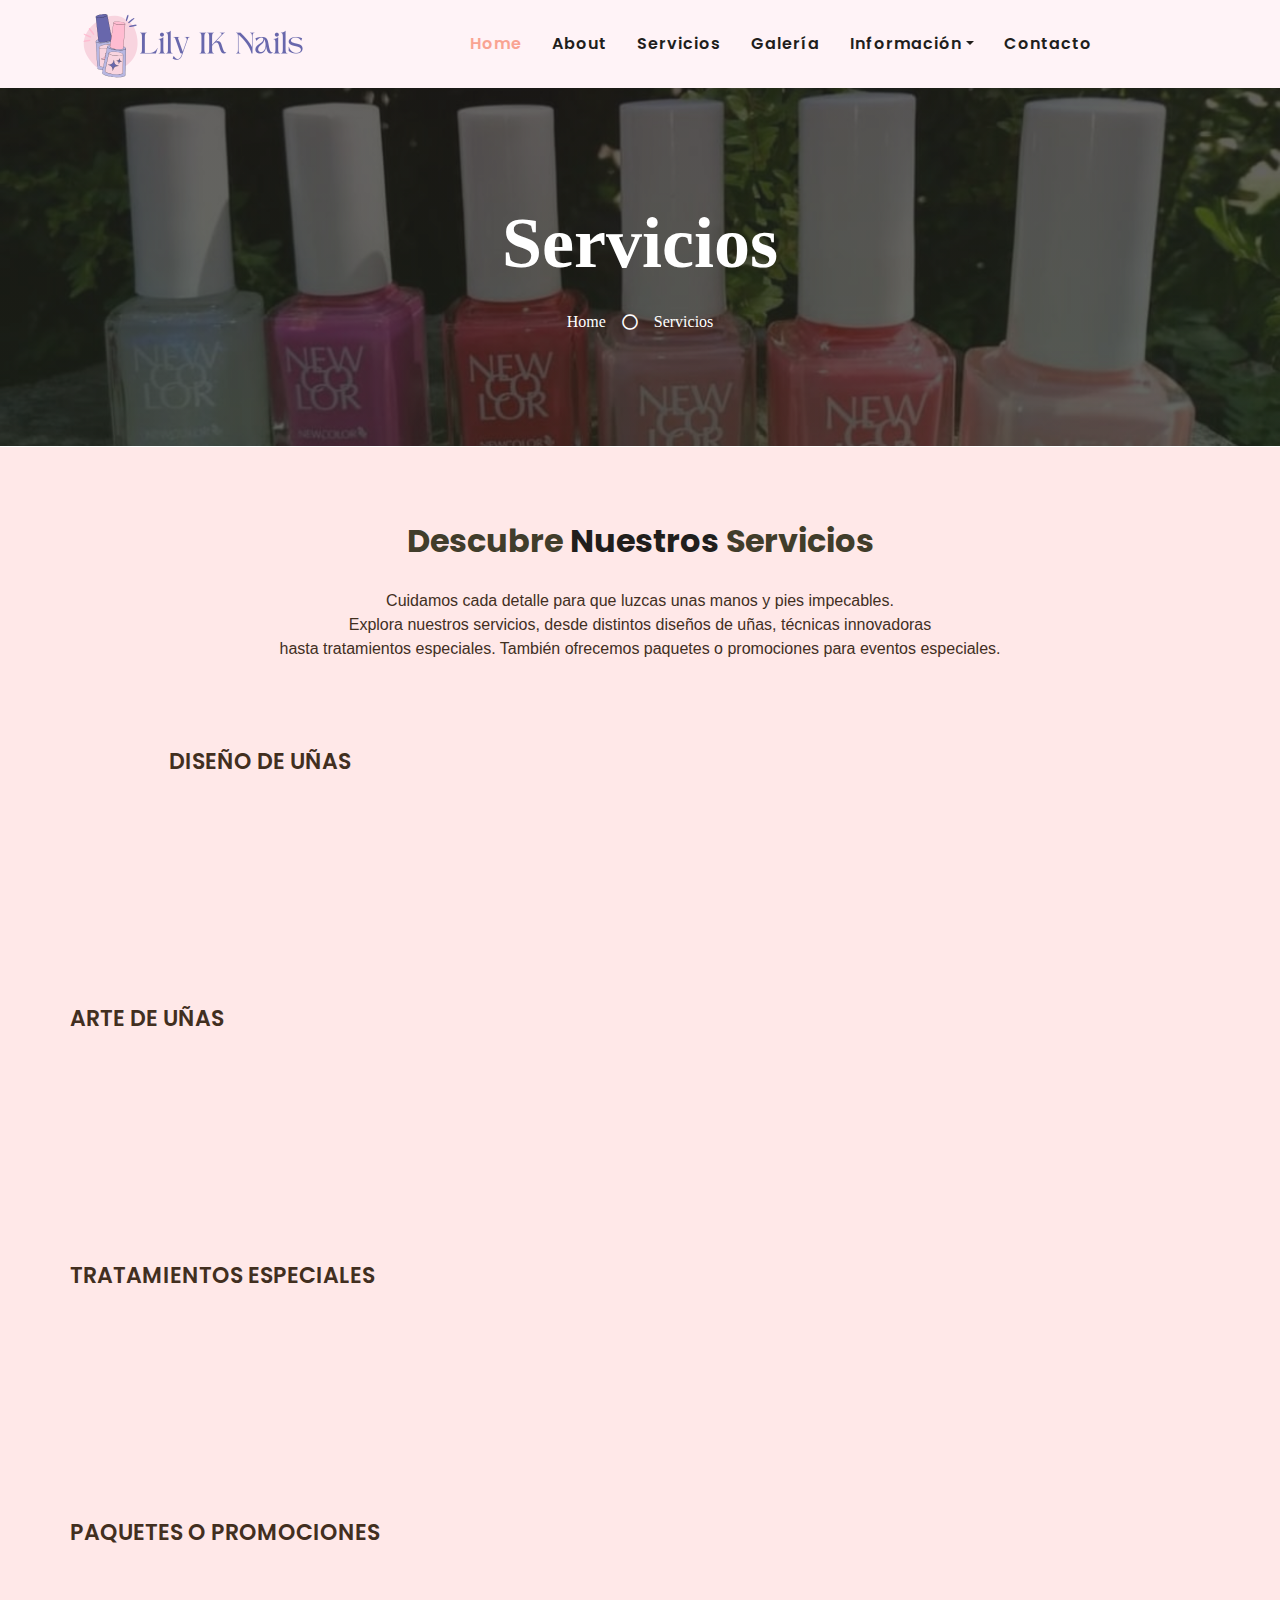
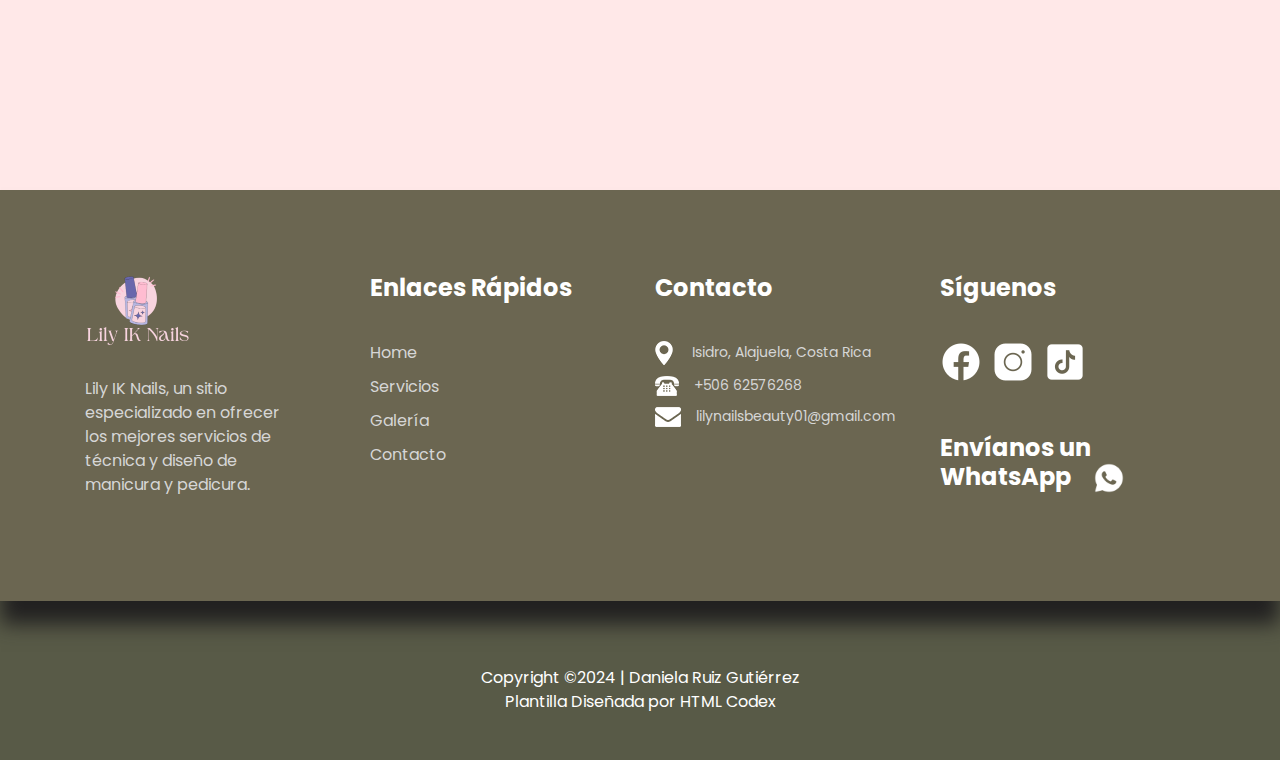
<file: service.html>
<!DOCTYPE html>
<html lang="en">

<head>
    <meta charset="utf-8">
    <title>Lily IK Nails</title>
    <meta content="width=device-width, initial-scale=1.0" name="viewport">
    <meta content="Free HTML Templates" name="keywords">
    <meta content="Free HTML Templates" name="description">

    <!-- Favicon -->
    <link href="img/Logo-icono.png" rel="icon">

    <!-- Google Web Fonts -->
    <link rel="preconnect" href="https://fonts.gstatic.com">
    <link href="https://fonts.googleapis.com/css2?family=Poppins:wght@400;500;600;700&display=swap" rel="stylesheet">

    <!-- Font Awesome -->
    <link href="https://cdnjs.cloudflare.com/ajax/libs/font-awesome/5.10.0/css/all.min.css" rel="stylesheet">

    <!-- Libraries Stylesheet -->
    <link href="lib/animate/animate.min.css" rel="stylesheet">
    <link href="lib/owlcarousel/assets/owl.carousel.min.css" rel="stylesheet">
    <link href="lib/tempusdominus/css/tempusdominus-bootstrap-4.min.css" rel="stylesheet" />

    <!-- Customized Bootstrap Stylesheet -->
    <link href="css/style.css" rel="stylesheet">
</head>

<body>

    <!-- Navbar Start -->
    <div class="container-fluid p-0">
        <nav class="navbar navbar-expand-lg navbar-light py-3 py-lg-0 px-lg-5" style="background-color: #FFF3F7">
            <a href="index.html" class="navbar-brand ml-lg-3">
                <h1 class="m-0 text-primary"><img class="logo" src="img/Logo.png" alt=""></h1>

            </a>
            <button type="button" class="navbar-toggler" data-toggle="collapse" data-target="#navbarCollapse">
                <span class="navbar-toggler-icon"></span>
            </button>
            <div class="collapse navbar-collapse justify-content-between px-lg-3" id="navbarCollapse">
                <div class="navbar-nav m-auto py-0">
                    <a href="index.html" class="nav-item nav-link active">Home</a>
                    <a href="about.html" class="nav-item nav-link">About</a>
                    <a href="service.html" class="nav-item nav-link">Servicios</a>
                    <a href="gallery.html" class="nav-item nav-link">Galería</a>
                    <div class="nav-item dropdown">
                        <a href="#" class="nav-link dropdown-toggle" data-toggle="dropdown">Información</a>
                        <div class="dropdown-menu rounded-0 m-0">
                            <a href="price.html" class="dropdown-item">Precios</a>
                            <a href="team.html" class="dropdown-item">Manicurista</a>
                            <a href="Comentarios.html" class="dropdown-item">Comentarios</a>
                            <a href="autor.html" class="dropdown-item">Autor</a>
                        </div>
                    </div>
                    <a href="contact.html" class="nav-item nav-link">Contacto</a>
                </div>
            </div>
        </nav>
    </div>
    <!-- Navbar End -->


    <!-- Header Start -->
    <div class="jumbotron jumbotron-fluid bg-jumbotron" style="margin-bottom: 90px;">
        <div class="container text-center py-5">
            <h3 class="text-white display-3 mb-4">Servicios</h3>
            <div class="d-inline-flex align-items-center text-white">
                <p class="m-0"><a class="text-white" href="index.html">Home</a></p>
                <i class="far fa-circle px-3"></i>
                <p class="m-0">Servicios</p>
            </div>
        </div>
    </div>
    <!-- Header End -->


    <div class="gallery">
        <div class="container">
            <div class="row">
                <div class="col-md-12">
                    <div class="titlepage">
                        <h2><span class="cafe">Descubre</span> Nuestros <span class="cafe">Servicios</span></h2>
                        <p>Cuidamos cada detalle para que luzcas unas manos y pies impecables. <br> Explora nuestros
                            servicios, desde
                            distintos diseños de uñas, técnicas innovadoras <br> hasta tratamientos especiales. También
                            ofrecemos paquetes o
                            promociones para eventos especiales.
                        </p>
                    </div>
                </div>
            </div>
            <div class="row">
                <div class="col-md-4 col-sm-6">
                    <div class="gallery_text">
                        <div class="galleryh3">
                            <h3>DISEÑO DE UÑAS</h3>
                        </div>
                    </div>
                </div>
                <div class="servicio" id="servicio">
                    <!-- Las imágenes se cargarán dinámicamente aquí -->
                </div>

                <div class="gallery_text3">
                    <div class="galleryh3_3">
                        <h3>ARTE DE UÑAS</h3>
                    </div>
                </div>
                <div class="servicio2" id="servicio2">
                    <!-- Las imágenes se cargarán dinámicamente aquí -->
                </div>

                <div class="gallery_text3">
                    <div class="galleryh3_3">
                        <h3>TRATAMIENTOS ESPECIALES</h3>
                    </div>
                </div>
                <div class="servicio3" id="servicio3">
                    <!-- Las imágenes se cargarán dinámicamente aquí -->
                </div>

                <div class="gallery_text3">
                    <div class="galleryh3_3">
                        <h3>PAQUETES O PROMOCIONES</h3>
                    </div>
                </div>
                <div class="servicio4" id="servicio4">
                    <!-- Las imágenes se cargarán dinámicamente aquí -->
                </div>
            </div>
        </div>
    </div>


    <!-- Footer Start -->
    <div class="footer_section layout_padding">
        <div class="container">
            <div class="row">
                <div class="col-lg-3 col-sm-6">
                    <div class="footer_logo"><a href="index.html"><img src="img/image.png"></a></div>
                    <p class="Texto">Lily IK Nails, un sitio <br>especializado en ofrecer <br> los mejores servicios de
                        <br>
                        técnica y diseño de <br>manicura y pedicura.</p>
                </div>
                <div class="col-lg-3 col-sm-6">
                    <h1 class="adderss_text">Enlaces Rápidos</h1>
                    <div class="Enlaces-Rapidos">
                        <ul class="list-unstyled">
                            <li><a class="text-decoration-none" href="index2.html">Home</a></li>
                            <li><a class="text-decoration-none" href="service.html">Servicios</a></li>
                            <li><a class="text-decoration-none" href="Galeria.html">Galería</a></li>
                            <li><a class="text-decoration-none" href="contacto.html">Contacto</a></li>
                    </div>
                    </ul>
                </div>
                <div class="col-lg-3 col-sm-6">
                    <h1 class="adderss_text">Contacto</h1>
                    <div class="map_icon"><img src="img/map-icon.png"><span class="paddlin_left_0"><a
                                href="contact.html"> Isidro, Alajuela, Costa
                                Rica</a></span></div>
                    <div class="map_icon"><img src="img/call-icon.png"><span class="paddlin_left_0"><a
                                href="tel:+50662576268">+506 62576268</a></span></div>
                    <div class="map_icon"><img src="img/mail-icon.png"><span class="paddlin_left_0"><a
                                href="mailto:lilynails@gmail.com">lilynailsbeauty01@gmail.com</a></span></div>
                </div>
                <div class="col-lg-3 col-sm-6">
                    <h1 class="adderss_text">Síguenos</h1>
                    <div class="social_icon">
                        <ul>
                            <li><a href="https://www.facebook.com/lilly.sg.908?mibextid=ZbWKwL"><img
                                        src="img/icon-facebook.png"></a>
                            </li>
                            <li><a href="https://www.instagram.com/lilliamsalazar12?igsh=Y2V3YTdnaHV4bDRv"><img
                                        src="img/icon-instagram.png"></a></li>
                            <li><a href="https://www.tiktok.com/@lilly.sg?_t=8qzBDSPdXGA&_r=1"><img
                                        src="img/icon-tik-tok.png"></a>
                            </li>
                        </ul>
                    </div>

                    <h1 class="adderss_text_WhatsApp">Envíanos un <br> WhatsApp <a href="https://wa.me/62576268"><img
                                src="img/icon whatsapp.png"></a></h1>
                </div>
            </div>
        </div>
    </div>
    </div>
    <!-- footer section end -->

    <!-- copyright section start -->
    <div class="copyright_section">
        <div class="container">
            <p class="copyright_text"> Copyright ©2024 | <a href="autor.html">Daniela Ruiz
                    Gutiérrez</a>
                <br> Plantilla Diseñada por <a href="https://htmlcodex.com">HTML Codex</a>
            </p>
        </div>
    </div>
    <!-- copyright section end -->
    <!-- Footer End -->

    <a href="#" class="btn btn-lg btn-primary back-to-top"><i class="fa fa-angle-double-up"></i></a>


    <!-- JavaScript Libraries -->
    <script src="https://code.jquery.com/jquery-3.4.1.min.js"></script>
    <script src="https://stackpath.bootstrapcdn.com/bootstrap/4.4.1/js/bootstrap.bundle.min.js"></script>
    <script src="lib/easing/easing.min.js"></script>
    <script src="lib/waypoints/waypoints.min.js"></script>
    <script src="lib/counterup/counterup.min.js"></script>
    <script src="lib/owlcarousel/owl.carousel.min.js"></script>
    <script src="lib/tempusdominus/js/moment.min.js"></script>
    <script src="lib/tempusdominus/js/moment-timezone.min.js"></script>
    <script src="lib/tempusdominus/js/tempusdominus-bootstrap-4.min.js"></script>

    <!-- Contact Javascript File -->
    <script src="mail/jqBootstrapValidation.min.js"></script>
    <script src="mail/contact.js"></script>
    <script src="servicios.json"></script>

    <!-- Template Javascript -->
    <script src="js/main.js"></script>
    <script src="js/servicios.js"></script>
</body>

</html>
</file>
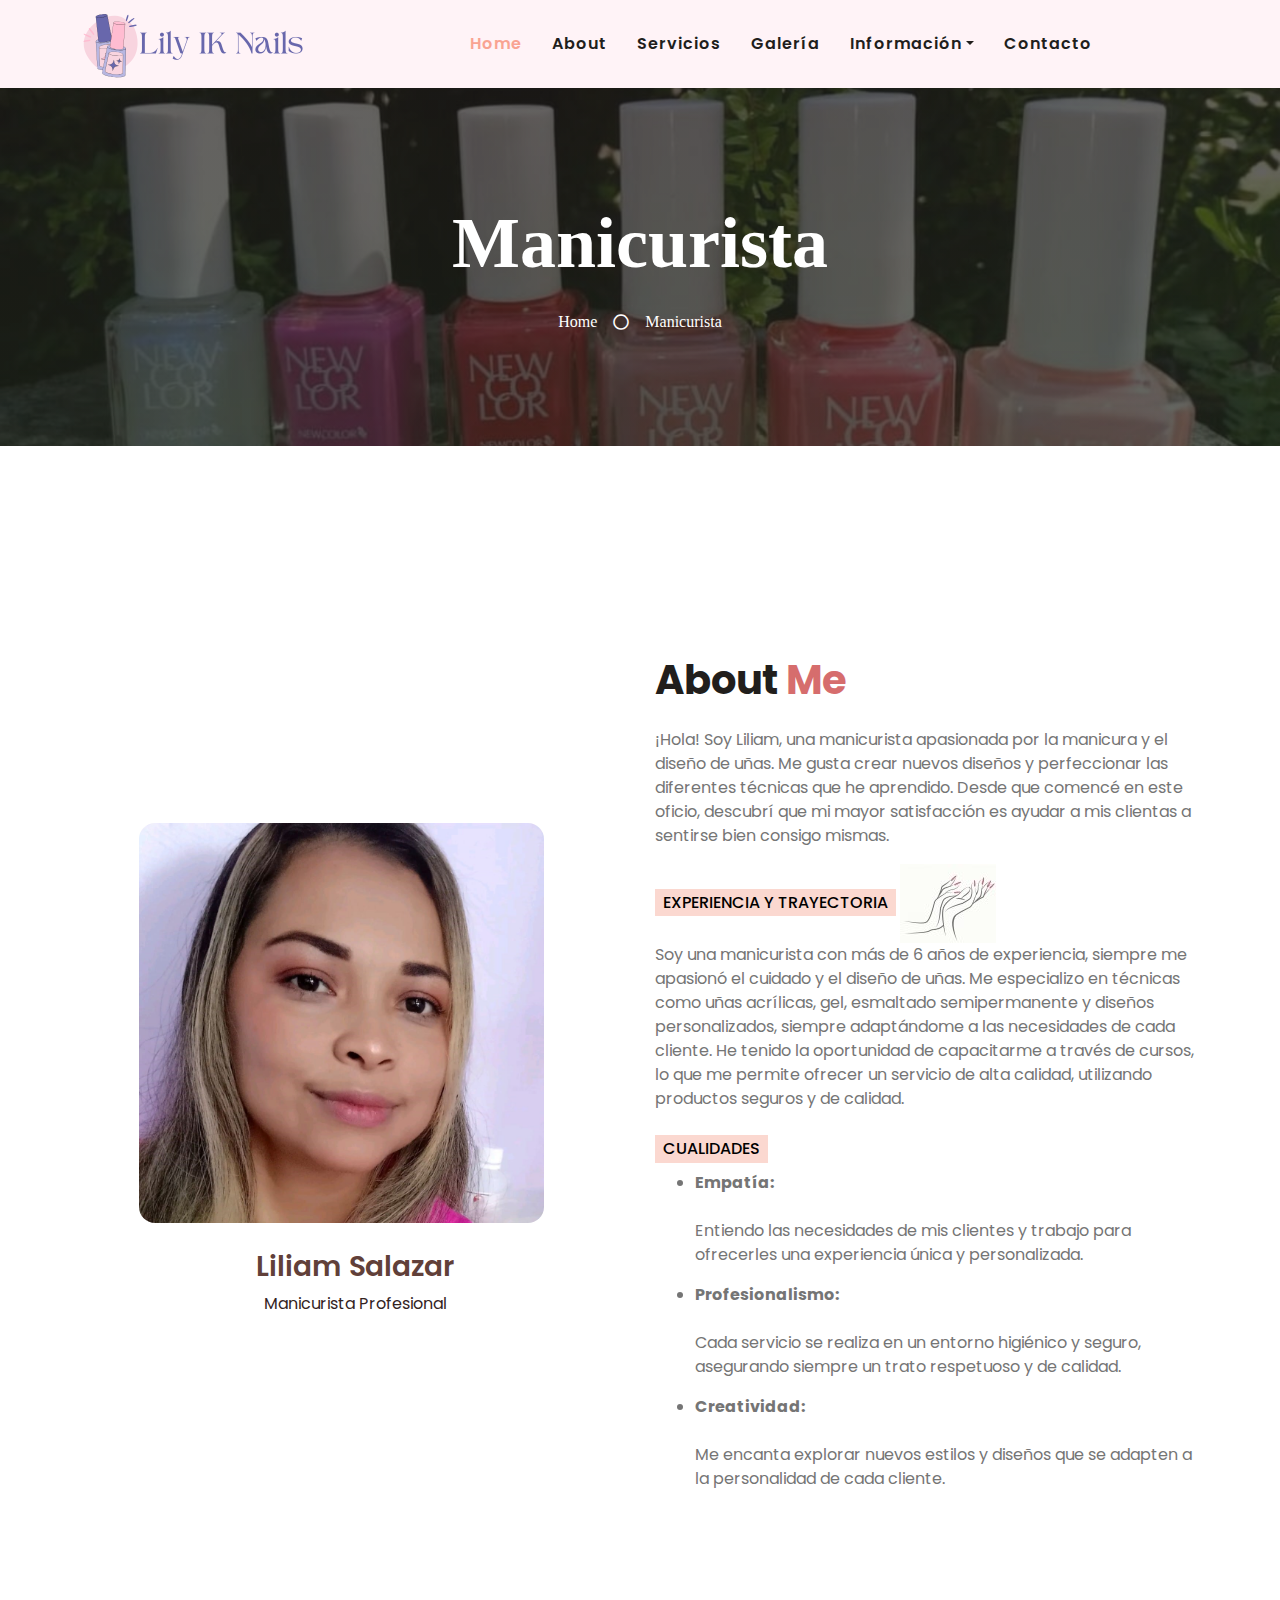
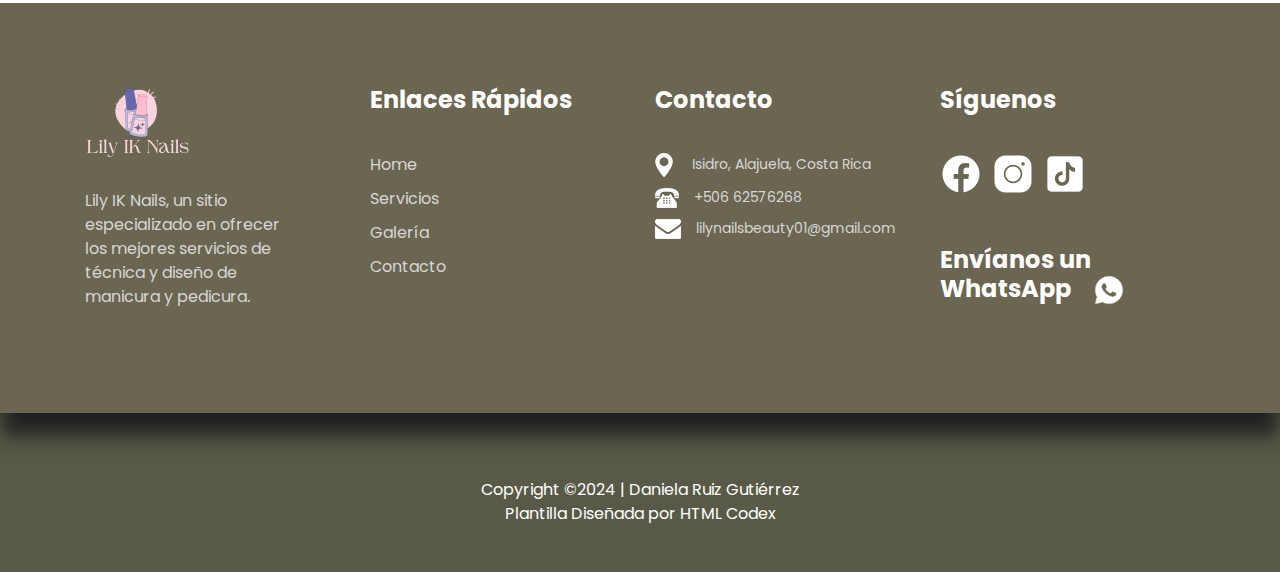
<file: team.html>
<!DOCTYPE html>
<html lang="en">

<head>
    <meta charset="utf-8">
    <title>Lily IK Nails</title>
    <meta content="width=device-width, initial-scale=1.0" name="viewport">
    <meta content="Free HTML Templates" name="keywords">
    <meta content="Free HTML Templates" name="description">

    <!-- Favicon -->
    <link href="img/Logo-icono.png" rel="icon">

    <!-- Google Web Fonts -->
    <link rel="preconnect" href="https://fonts.gstatic.com">
    <link href="https://fonts.googleapis.com/css2?family=Poppins:wght@400;500;600;700&display=swap" rel="stylesheet">

    <!-- Font Awesome -->
    <link href="https://cdnjs.cloudflare.com/ajax/libs/font-awesome/5.10.0/css/all.min.css" rel="stylesheet">
    <link href="https://cdnjs.cloudflare.com/ajax/libs/font-awesome/5.15.4/css/all.min.css" rel="stylesheet">


    <!-- Libraries Stylesheet -->
    <link href="lib/animate/animate.min.css" rel="stylesheet">
    <link href="lib/owlcarousel/assets/owl.carousel.min.css" rel="stylesheet">
    <link href="lib/tempusdominus/css/tempusdominus-bootstrap-4.min.css" rel="stylesheet" />

    <!-- Customized Bootstrap Stylesheet -->
    <link href="css/style.css" rel="stylesheet">
</head>

<body>

    <!-- Navbar Start -->
    <div class="container-fluid p-0">
        <nav class="navbar navbar-expand-lg navbar-light py-3 py-lg-0 px-lg-5" style="background-color: #FFF3F7">
            <a href="index.html" class="navbar-brand ml-lg-3">
                <h1 class="m-0 text-primary"><img class="logo" src="img/Logo.png" alt=""></h1>
             
            </a>
            <button type="button" class="navbar-toggler" data-toggle="collapse" data-target="#navbarCollapse">
                <span class="navbar-toggler-icon"></span>
            </button>
            <div class="collapse navbar-collapse justify-content-between px-lg-3" id="navbarCollapse">
                <div class="navbar-nav m-auto py-0">
                    <a href="index.html" class="nav-item nav-link active">Home</a>
                    <a href="about.html" class="nav-item nav-link">About</a>
                    <a href="service.html" class="nav-item nav-link">Servicios</a>
                    <a href="gallery.html" class="nav-item nav-link">Galería</a>
                    <div class="nav-item dropdown">
                        <a href="#" class="nav-link dropdown-toggle" data-toggle="dropdown">Información</a>
                        <div class="dropdown-menu rounded-0 m-0">
                            <a href="price.html" class="dropdown-item">Precios</a>
                            <a href="team.html" class="dropdown-item">Manicurista</a>
                            <a href="Comentarios.html" class="dropdown-item">Comentarios</a>
                            <a href="autor.html" class="dropdown-item">Autor</a>
                        </div>
                    </div>
                    <a href="contact.html" class="nav-item nav-link">Contacto</a>
                </div>
            </div>
        </nav>
    </div>
    <!-- Navbar End -->

    <!-- Header Start -->
    <div class="jumbotron jumbotron-fluid bg-jumbotron" style="margin-bottom: 90px;">
        <div class="container text-center py-5">
            <h3 class="text-white display-3 mb-4">Manicurista</h3>
            <div class="d-inline-flex align-items-center text-white">
                <p class="m-0"><a class="text-white" href="">Home</a></p>
                <i class="far fa-circle px-3"></i>
                <p class="m-0">Manicurista</p>
            </div>
        </div>
    </div>
    <!-- Header End -->

<!-- About Start -->
<div class="container-fluid py-5">
    <div class="container py-5">
        <div class="row align-items-center">
            <div class="col-lg-6 pb-5 pb-lg-0">
                <div class="image-container">
                <img class="img-fluid2 w-100" src="img/Manicurista.jpg" alt="">
                 <h3>Liliam Salazar</h3>
                 <p class="m-0">Manicurista Profesional</p>
                </div>
            </div>
            <div class="col-lg-6">
                <br><h1 class="mb-4">About <span class="rosa">Me</span></h1>
                <p>¡Hola! Soy Liliam, una manicurista apasionada por la manicura y el diseño de uñas. Me gusta crear nuevos diseños y perfeccionar las diferentes técnicas que he aprendido. Desde que comencé en este oficio, descubrí que mi mayor satisfacción es ayudar a mis clientas a sentirse bien consigo mismas.</p>
                <h6 class="d-inline-block bg-lightp text-primary-comentarios text-uppercase py-1 px-2">Experiencia y Trayectoria</h6>
                <img src="img/icono-manicurista.jpg" alt="icono-manicurista">
                <br><p class="mb-4">Soy una manicurista con más de 6 años de experiencia, siempre me apasionó el cuidado y el diseño de uñas. Me especializo en técnicas como uñas acrílicas, gel, esmaltado semipermanente y diseños personalizados, siempre adaptándome a las necesidades de cada cliente.
                    He tenido la oportunidad de capacitarme a través de cursos, lo que me permite ofrecer un servicio de alta calidad, utilizando productos seguros y de calidad.
                    </p>
                <h6 class="d-inline-block bg-lightp text-primary-comentarios text-uppercase py-1 px-2">Cualidades</h6>
                <ul>
                    <li>
                        <p><b>Empatía:</b> <br><br> Entiendo las necesidades de mis clientes y trabajo para ofrecerles una experiencia única y personalizada.</p>
                    </li>
                    <li>
                        <p><b>Profesionalismo:</b> <br><br>Cada servicio se realiza en un entorno higiénico y seguro, asegurando siempre un trato respetuoso y de calidad.</p>
                    </li>
                    <li>
                        <p><b>Creatividad:</b> <br><br>Me encanta explorar nuevos estilos y diseños que se adapten a la personalidad de cada cliente.</p>
                    </li>
                </ul>
                
            </div>
        </div>
    </div>
</div>
<!-- About End -->


    <!-- Footer Start -->
    <div class="footer_section layout_padding">
        <div class="container">
          <div class="row">
            <div class="col-lg-3 col-sm-6">
              <div class="footer_logo"><a href="index.html"><img src="img/image.png"></a></div>
              <p class="Texto">Lily IK Nails, un sitio <br>especializado en ofrecer <br> los mejores servicios de <br>
                técnica y diseño de <br>manicura y pedicura.</p>
            </div>
            <div class="col-lg-3 col-sm-6">
              <h1 class="adderss_text">Enlaces Rápidos</h1>
              <div class="Enlaces-Rapidos">
                <ul class="list-unstyled">
                  <li><a class="text-decoration-none" href="index2.html">Home</a></li>
                  <li><a class="text-decoration-none" href="service.html">Servicios</a></li>
                  <li><a class="text-decoration-none" href="Galeria.html">Galería</a></li>
                  <li><a class="text-decoration-none" href="contacto.html">Contacto</a></li>
              </div>
              </ul>
            </div>
            <div class="col-lg-3 col-sm-6">
              <h1 class="adderss_text">Contacto</h1>
              <div class="map_icon"><img src="img/map-icon.png"><span class="paddlin_left_0"><a href="contact.html"> Isidro, Alajuela, Costa
                Rica</a></span></div>
            <div class="map_icon"><img src="img/call-icon.png"><span class="paddlin_left_0"><a
                  href="tel:+50662576268">+506 62576268</a></span></div>
            <div class="map_icon"><img src="img/mail-icon.png"><span class="paddlin_left_0"><a
                  href="mailto:lilynails@gmail.com">lilynailsbeauty01@gmail.com</a></span></div>
            </div>
            <div class="col-lg-3 col-sm-6">
              <h1 class="adderss_text">Síguenos</h1>
              <div class="social_icon">
                <ul>
                  <li><a href="https://www.facebook.com/lilly.sg.908?mibextid=ZbWKwL"><img src="img/icon-facebook.png"></a>
                  </li>
                  <li><a href="https://www.instagram.com/lilliamsalazar12?igsh=Y2V3YTdnaHV4bDRv"><img
                        src="img/icon-instagram.png"></a></li>
                  <li><a href="https://www.tiktok.com/@lilly.sg?_t=8qzBDSPdXGA&_r=1"><img src="img/icon-tik-tok.png"></a>
                  </li>
                </ul>
              </div>
    
              <h1 class="adderss_text_WhatsApp">Envíanos un <br> WhatsApp <a href="https://wa.me/62576268"><img
                    src="img/icon whatsapp.png"></a></h1>
            </div>
          </div>
        </div>
      </div>
      </div>
      <!-- footer section end -->
    
      <!-- copyright section start -->
      <div class="copyright_section">
        <div class="container">
          <p class="copyright_text"> Copyright ©2024 | <a href="autor.html">Daniela Ruiz Gutiérrez</a>
            <br>  Plantilla Diseñada por <a href="https://htmlcodex.com">HTML Codex</a>  
        </p>
        </div>
      </div>
      <!-- copyright section end -->
        <!-- Footer End -->

    <a href="#" class="btn btn-lg btn-primary back-to-top"><i class="fa fa-angle-double-up"></i></a>


    <!-- JavaScript Libraries -->
    <script src="https://code.jquery.com/jquery-3.4.1.min.js"></script>
    <script src="https://stackpath.bootstrapcdn.com/bootstrap/4.4.1/js/bootstrap.bundle.min.js"></script>
    <script src="lib/easing/easing.min.js"></script>
    <script src="lib/waypoints/waypoints.min.js"></script>
    <script src="lib/counterup/counterup.min.js"></script>
    <script src="lib/owlcarousel/owl.carousel.min.js"></script>
    <script src="lib/tempusdominus/js/moment.min.js"></script>
    <script src="lib/tempusdominus/js/moment-timezone.min.js"></script>
    <script src="lib/tempusdominus/js/tempusdominus-bootstrap-4.min.js"></script>

    <!-- Contact Javascript File -->
    <script src="mail/jqBootstrapValidation.min.js"></script>
    <script src="mail/contact.js"></script>

    <!-- Template Javascript -->
    <script src="js/main.js"></script>
</body>

</html>
</file>
<file: css/style.css>
/******* Bootstrap Theming ********/
/*!
 * Bootstrap v4.5.3 (https://getbootstrap.com/)
 * Copyright 2011-2020 The Bootstrap Authors
 * Copyright 2011-2020 Twitter, Inc.
 * Licensed under MIT (https://github.com/twbs/bootstrap/blob/main/LICENSE)
 */
:root {
  --blue: #007bff;
  --indigo: #6610f2;
  --purple: #6f42c1;
  --pink: #e83e8c;
  --red: #dc3545;
  --orange: #fd7e14;
  --yellow: #ffc107;
  --green: #28a745;
  --teal: #20c997;
  --cyan: #17a2b8;
  --white: #fff;
  --gray: #6c757d;
  --gray-dark: #343a40;
  --primary: #F9A392;
  --secondary: #6EBBF6;
  --success: #28a745;
  --info: #17a2b8;
  --warning: #ffc107;
  --danger: #dc3545;
  --light: #FEF1EF;
  --dark: #211E1C;
  --breakpoint-xs: 0;
  --breakpoint-sm: 576px;
  --breakpoint-md: 768px;
  --breakpoint-lg: 992px;
  --breakpoint-xl: 1200px;
  --font-family-sans-serif: "Poppins", sans-serif;
  --font-family-monospace: SFMono-Regular, Menlo, Monaco, Consolas, "Liberation Mono", "Courier New", monospace;
}

/*Modificaciones Propias -Daniela Ruiz Gutiérrez*/
.logo {
  width: 250px;
  height: auto;
  }
  .footer_section {
    width: 100%;
    float: left;
    background-color: #6b6651;
    height: auto;
    padding-bottom: 50px;
    box-shadow: 0px 24px 19px -1px #222121;
    position: relative;
    }
    .footer_logo {
    width: 100%;
    float: left;
    padding: 0px 0px 30px 0px;
    margin-top: 25%;
    }
    .Texto {
    color: #d6d6d6;
    }
    .adderss_text {
    width: 100%;
    float: left;
    font-size: 24px;
    color: #ffffff;
    padding-bottom: 30px;
    margin-top: 25%;
    }
    .adderss_text_WhatsApp {
    width: 100%;
    float: left;
    font-size: 24px;
    color: #ffffff;
    padding-bottom: 30px;
    margin-top: 20%;
    }
    .adderss_text_WhatsApp img {
    width: 30px;
    margin-left: 18px;
    }
    
    .contact {
    width: 100%;
    float: left;
    font-size: 16px;
    color: #d6d6d6;
    padding-bottom: 10px;
    list-style: none;
    }
    
    .map_icon {
    width: 100%;
    float: left;
    font-size: 14px;
    color: #d6d6d6;
    padding-bottom: 10px;
    }
    .map_icon a {
      color: inherit;
      text-decoration: none;
    }
    .map_icon a:hover {
    color: #2b1b1b;
    }
    .Enlaces-Rapidos .text-decoration-none {
    width: 100%;
    float: left;
    font-size: 16px;
    color: #d6d6d6;
    padding-bottom: 10px;
    list-style: none;
    }
    .Enlaces-Rapidos .text-decoration-none:hover {
    color: #2b1b1b;
    }
    .paddlin_left_0 {
    padding-left: 15px;
    }
    .hiphop_text_1 {
    width: 90%;
    color: #d6d6d6;
    font-size: 16px;
    margin-left: 0px;
    }
    .Useful_text {
    width: 50%;
    color: #d6d6d6;
    font-size: 16px;
    margin-left: 0px;
    }
    .Enter_text {
    width: 100%;
    float: left;
    font-size: 18px;
    color: #ffffff;
    background-color: transparent;
    padding: 7px 10px;
    margin-top: 10px;
    border: 1px solid #cfcfd0;
    }
    input.Enter_text::placeholder {
    color: #fff;
    }
    .social_icon {
    width: 100%;
    float: left;
    }
    .social_icon ul {
    margin: 0px;
    padding: 0px;
    list-style-type: none;
    }
    
    .social_icon li {
    float: left;
    padding-right: 10px;
    padding-top: -10px;
    }
    .social_icon li:hover {
    transform: translateY(-3px);
    }
    .adderss_text_WhatsApp img:hover {
    transform: translateY(-3px);
    }
    .copyright_section {
    width: 100%;
    float: left;
    background-color: #585a47;
    height: auto;
    padding: 30px;
    
    }
    
    .copyright_text {
    width: 100%;
    float: left;
    font-size: 16px;
    margin-left: 0px;
    margin-top: 15px;
    color: #fff;
    text-align: center;
    }
    
    .copyright_text a {
    color: #ffffff;
    text-decoration: none;
    }
    
    .copyright_text a:hover {
    color: #cfcfd0;
    }
    
    .margin_90 {
    margin: 90px 0px;
    }

.body-contenido {
  display: flex;
  justify-content: center;
  gap: 15px;
  flex-wrap: wrap;
  margin-top: -5%;
}

.card {
display: flex;
align-items: center;
justify-content: center;
min-height: 100vh;
position: relative;
width: 300px;
height: 350px;
margin-top: 3%;
}
.card .face {
position: absolute;
width: 100%;
height: 100%;
backface-visibility: hidden;
border-radius: 10px;
overflow: hidden;
transition: 0.5s;
background-color: #6b6651;
}
.card .front {
transform: perspective(600px) rotateY(0deg);
box-shadow: 0 5px 10px #000;
}
.card .front img {
position: absolute;
width: 100%;
height: 100%;
object-fit: cover;
margin-bottom: -50%;
}
.card .front h3 {
position: absolute;
bottom: -8px;
width: 100%;
height: 45px;
line-height: 45px;
color: #fff;
background: rgb(0, 0, 0, .4);
text-align: center;  
}
.card .back {
transform: perspective(600px) rotateY(180deg);
background: #6b6651;
padding: 15px;
color: #f3f3f3;
display: flex;
flex-direction: column;
justify-content: space-between;
text-align: center;
box-shadow: 0 5px 10px #000;
}
.card .back .link {
border-top: solid 1px #f3f3f3;
height: 50px;
line-height: 50px;
}
.card .back .link a {
color: #f3f3f3;
}
.card .back h3 {
font-size: 30px;
margin-top: 20px;
letter-spacing: 2px;
}
.card .back p {
letter-spacing: 1px;
}
.card:hover .front {
transform: perspective(600px) rotateY(180deg);
}
.card:hover .back {
transform: perspective(600px) rotateY(360deg);

}
@media (max-width: 768px) {
.Only-title h2 {
  font-size: 25px;
  margin-top: 15%;
}
}
.section {
  background: #8a846d;
  margin-top: -10%;
  padding-left: 8%;
}
.section h1 {
  color: #EAEDE6;
  font-size: 30px;
  font-weight: none;
  font-family: Cambria, Cochin, Georgia, Times, 'Times New Roman', serif;
}
.titulo-section {
  color:rgb(224, 188, 184);
  font-family: 'Times New Roman';
  font-size: 45px;
  padding-top: 35px;
}
.section p {
  color: white;
  font-size: 15px;
}
.img-muestra img:hover {
  transform: translateY(-3px); 
}
.fas{
  padding-left: 18%;
}
.fab {
  padding-left: 10%;
}
.icono-section {
  font-size: 30px;
  color: white;
  align-content: center;
}
.icono-section:hover {
  transform: translateY(-3px); 
}
@media (max-width: 790px) {
  .section h1 {
      font-size: 35px;
      text-align: center;
  }
  .section p {
    text-align: center;
    font-size: 25px;
  }
  .section .py-3 {
      padding: 1rem 0;
  }
  .icono-section {
      font-size: 3rem;
      margin-left: 35%;
  }
}

@media (max-width: 902px) {
  .section {
     margin-top: -13%;
  }
}

@media (max-width: 902px) {
  .section {
     margin-top: -13%;
  }
}

.container {
  max-width: 1200px;
  margin: 0 auto;
  padding: 20px;

}

.content {
  display: flex;
  align-items: flex-start;
  gap: 20px;
}
.text-content {
  width: 60%;

}
.text-content h1 {
  color: #333;
  font-family: Georgia, sans-serif;;
  margin-top: 12%;
}
.text-content p {
  font-family: Verdana, sans-serif;
  color: #4d4747;
  line-height: 1.7;
  margin-top: 5%;
}
.contact {
  color: #302c2c;
  font-family: Georgia, sans-serif;
  margin-top: 12%;
  list-style: none;
  margin-top: -5%;
}
.contact p a {
  text-decoration: none;
  color: rgb(238, 85, 136);
}
.p-perzonalizado {
  color: rgb(238, 85, 136);
}

.image-content {
  width: 40%;
  text-align: right;

}

.image-content img {
  width: 100%;
  border-radius: 50px 4px 50px 4px;
  box-shadow:0 4px 8px rgba(0, 0, 0, 0.2);
  margin-top: 17%;
}
.image-content img:hover{
  transform: translateY(-3px);
  box-shadow: 0 8px 15px #585441;
}

.content-2 {
  display: flex;
  flex-direction: row-reverse;
  align-items: flex-start;
  gap: 20px;
}
.text-content-2 {
  width: 60%;
  text-align: right;
}
.text-content-2 h1 {
  color: #333;
  font-family: Georgia, sans-serif;;
  margin-top: 12%;
  text-align: right;
}
.text-content-2 p {
  font-family: Verdana, sans-serif;
  color: #4d4747;
  line-height: 1.7;
  margin-top: 5%;
  text-align: end;
}

.image-content-2 {
  width: 40%;
  text-align: right;

}

.image-content-2 img {
  width: 100%;
  margin-top: 17%;
  align-content: flex-end;
}
.image-content-2 img:hover{
  transform: translateY(-3px);
}
body {
  background-color: #FBF4EC;
  margin: 0;
  font-family: Arial, sans-serif;
}
@media (max-width: 980px) {
  .content {
      display: block;
  }

  .text-content,
  .image-content {
      width: 80%;
      margin-top: -10%;
      margin-left: 25px;
  }
  .text-content h1, .text-content p {
    text-align: center;
  }

  .image-content {
      text-align: center;
       padding-bottom: 8%;
  }
  .content-2 {
    display: block;
}

.text-content-2,
.image-content-2 {
    width: 80%;
    margin-top: -10%;
    margin-left: 25px;
}
.text-content-2 h1, .text-content-2 p {
  text-align: center;
}

.image-content-2 {
    text-align: center;
     padding-bottom: 8%;;
}
}
.pricing-text {
  background-color: #6b6651;
}
.hours-text {
  background-color: #482E1D;
}
.nuestro-horario {
  background-color: #ffe1f3;
}
.nuestro-horario1 {
  color: #000;
  background-color: #81554c;
}

.horario-atencion {
  color: #fff;
  margin-top: 10px;
  font-family: Georgia;
}

.list-inline li {
  color: #fff;
  font-weight: normal;
}

#addTestimonialBtn {
  background-color: #6b6651;
  border-color: #6b6651;
}
#addTestimonialBtn:hover {
  background-color: #6b6651;
  border-color: #6b6651;
}
#addTestimonialBtn.active {
  background-color: #6b6651;
  border-color: #6b6651;
}
.form-group {
  margin-bottom: 15px;
  font-family: 'Arial';
}

label {
  display: block;
  margin-bottom: 5px;
  font-size: 18px;
  color: #58443c;
  font-weight: 500;
}

.form-control {
  border: none;
  padding: 8px 5px;
  font-size: 16px;
  background-color: transparent;
  color: #5d4037;
  transition: all 0.3s ease-in-out;

}

.form-control:focus {
  outline: none;
}

.form-control::placeholder {
  color: #8d6e63; 
  font-size: 18px;
}

.about {
  background-color: #fff;
  padding-top: 0px;
  margin-top: -10%;
}

.about .titlepage {
  text-align: left;
  margin-top: 0%;
  padding-bottom: 0;
  margin-right: -20px;
}

.about .titlepage h2 {
  margin-bottom: 35px;
}

.about .titlepage p {
  font-weight: 300;
  color: #2e2d2d;
  font-size: 17px;
  line-height: 31px;
  padding-bottom: 35px;
}

.about_img {
  padding: 40px 30px 45px 30px;
}

.about_img::before {
  position: absolute;
  content: "";
  background: url(../images/vg.png);
  top: 0;
  height: 100%;
  width: 452px;
  right: 0;
  border-radius: 5px;
}

.about_img figure {
  margin: 0;
}

.about_img figure img {
  width: 100%;
  z-index: 9999;
  position: relative;
}

#container-fluid {
  width: 100%;
  padding-right: 15px;
  padding-left: 15px;
  margin-right: auto;
  margin-left: auto;
}
.about-section {
  border-bottom: 1px solid #dee2e6;
}

.about-section .about-card {
  padding: 60px;
  border-right: 1px solid #dee2e6;
}

.about-section .about-card:last-child {
  border-right: none;
}
.font-weight-light {
  font-weight: 300 !important;
}

.font-weight-lighter {
  font-weight: lighter !important;
}

.font-weight-normal {
  font-weight: 400 !important;
}

.font-weight-bold {
  font-weight: 700 !important;
}

.font-weight-bolder {
  font-weight: bolder !important;
}
.move-up {
  margin-top: -140%;
}
.move-up2 {
  margin-top: -5%;
}
.container-fluid1 .team {
  border-radius: 10%;
}
@media (max-width: 990px) {
  .row {
      flex-direction: column;
  }
  .container-fluid1 {
      margin-top: 50%;
      max-width: 80%;
  }
}
.rosa {
  color: #d66d6d !important;
}
.cafe {
  color: rgb(65, 61, 43) !important;
}

.video-container {
  display: flex;
  justify-content: flex-start;
  padding: 10px;
}

.video-container video {
  width: 350px;
  height: 300px;
  margin-left: 20px;
}
.container-fluid h3 {
  text-align: center;
}
 
.gallery { 

 margin-top: -7%;
  background-color: #ffe8e8;
  padding-bottom: 50px;
}
.gallery .titlepage p {
  color: #422f1f;
  display: block;
  padding-top: 20px;
  text-align: center;
  margin-bottom: 8%;
  font-family: Verdana, Geneva, Tahoma, sans-serif;
}
.titlepage h2 {
  text-align: center;
}
.titlepage h2 {
  margin-top: 5%;
}
.gallery_text {
  text-align: center;
  height: 200px;
  align-items: center;
  justify-content: center;
}

.galleryh3 h3 {
  font-size: 22px;
  color: #422f1f;
  font-weight: bold;
}
.gallery_text2 {
  text-align: center;
  height: 200px;
  align-items: center;
  justify-content: center;
  margin-top: -10%;
}

.galleryh3_2 h3 {
  font-size: 22px;
  color: #422f1f;
  font-weight: bold;
}

.gallery_text3 {
  text-align: center;
  height: 200px;
  align-items: center;
  justify-content: center;
  margin-top: 5%;
}

.galleryh3_3 h3 {
  font-size: 22px;
  color: #422f1f;
  font-weight: bold;
}

.galeria {
  display: grid;
  grid-template-columns: repeat(auto-fill, minmax(250px, 1fr));
  gap: 20px;
  max-width: 1200px;
  width: 100%;
  margin-top: -10%;
  margin-bottom: 15%;
}


.imagen-container {
  position: relative;
  border-radius: 4px;
  overflow: hidden;
  box-shadow: 0 2px 10px rgba(0, 0, 0, 0.1);
  transition: transform 0.3s ease, box-shadow 0.3s ease;
}

.imagen-container img {
  width: 100%;
  height: 100%;
  object-fit: cover;
  transition: transform 0.3s ease-in-out;
}
.imagen-container:hover img {
  transform: scale(1.1);
}

.imagen-container:hover {
  transform: scale(1.05);
  box-shadow: 0 6px 20px rgba(0, 0, 0, 0.15);
}

.texto-hover {
  position: absolute;
  bottom: 10px;
  left: 10px;
  right: 10px;
  background: rgba(0, 0, 0, 0.5);
  color: white;
  font-size: 14px;
  padding: 8px;
  border-radius: 4px;
  display: none;
}

.imagen-container:hover .texto-hover {
  display: block;
}

.galeria2 {
  display: grid;
  grid-template-columns: repeat(auto-fill, minmax(250px, 1fr));
  gap: 20px;
  max-width: 1200px;
  width: 100%;
  margin-top: -10%;
}

.galeria3 {
  display: grid;
  grid-template-columns: repeat(auto-fill, minmax(250px, 1fr));
  gap: 20px;
  max-width: 1200px;
  width: 100%;
  margin-top: -10%;
}

.galeria4 {
  display: grid;
  grid-template-columns: repeat(auto-fill, minmax(250px, 1fr));
  gap: 20px;
  max-width: 1200px;
  width: 100%;
  margin-top: -10%;
}
.galeria5 {
  display: grid;
  grid-template-columns: repeat(auto-fill, minmax(250px, 1fr));
  gap: 20px;
  max-width: 1200px;
  width: 100%;
  margin-top: -10%;
}
.galeria6 {
  display: grid;
  grid-template-columns: repeat(auto-fill, minmax(250px, 1fr));
  gap: 20px;
  max-width: 1200px;
  width: 100%;
  margin-top: -10%;
}
.servicio {
  display: grid;
  grid-template-columns: repeat(auto-fill, minmax(250px, 1fr));
  gap: 20px;
  max-width: 1200px;
  width: 100%;
  margin-top: -10%;
}
.servicio2 {
  display: grid;
  grid-template-columns: repeat(auto-fill, minmax(250px, 1fr));
  gap: 20px;
  max-width: 1200px;
  width: 100%;
  margin-top: -10%;
}
.servicio3 {
  display: grid;
  grid-template-columns: repeat(auto-fill, minmax(250px, 1fr));
  gap: 20px;
  max-width: 1200px;
  width: 100%;
  margin-top: -10%;
}
.servicio4 {
  display: grid;
  grid-template-columns: repeat(auto-fill, minmax(250px, 1fr));
  gap: 20px;
  max-width: 1200px;
  width: 100%;
  margin-top: -10%;
}

.imagen-container2 {
  position: relative;
  border-radius: 4px;
  overflow: hidden;
  box-shadow: 0 2px 10px rgba(0, 0, 0, 0.1);
  transition: transform 0.3s ease, box-shadow 0.3s ease;
}

.imagen-container2 img {
  width: 100%;
  height: 100%;
  object-fit: cover;
  transition: transform 0.3s ease;
}

.imagen-container2:hover {
  transform: scale(1.05);
  box-shadow: 0 6px 20px rgba(0, 0, 0, 0.15);
}
.imagen-container2:hover .texto-hover {
  display: block;
}

.design {
  padding-top: 80px;
}

.text_de p {
  color: #2a2b2a;
  padding-bottom: 50px;
  font-size: 17px;
  line-height: 31px;
}

.banner_design {
  max-width: 443px;
  float: right;
  width: 100%;
}

.design_img figure {
  margin: 0;
}

.design_img figure img {
  width: 100%;
}

.banner_design .carousel-indicators {
  display: none;
}

#design .carousel-control-prev,
#design .carousel-control-next {
  width: 83px;
  height: 76px;
  background: #0d0c0c;
  opacity: 1;
  font-size: 35px;
  color: #fff;
  top: 97%;
}

#design .carousel-control-prev:hover,
#design .carousel-control-next:hover,
#design .carousel-control-prev:focus,
#design .carousel-control-next:focus {
  background: #16d316;
  color: #000;
}

#design a.carousel-control-prev {
  position: absolute;
  left: 31%;
}

#design a.carousel-control-next {
  position: absolute;
  right: 29%;
}

.pad_roght0 {
  padding-right: 0;
}

.text_de .titlepage {
  padding-bottom: 30px;
}
.image-container {
  position: relative;
  overflow: hidden;
}
.image-container h3 {
  
  margin-top: 5%;
  text-align: center;
  color: #614039;
}
.image-container p {
  
  margin-top: 5%;
  text-align: center;
  color: #33231f;
}

.social-overlay {
  position: absolute;
  bottom: -100%;
  left: 0;
  right: 0;
  background: rgba(0, 0, 0, 0.7);
  text-align: center;
  padding: 10px 0;
  transition: all 0.5s ease-in-out;
}

.social-link {
  display: block;
  color: #fff;
  text-decoration: none;
  font-size: 16px;
  margin: 5px 0;
  transition: color 0.3s ease;
}

.social-link:hover {
  color: #f1c40f;
}

.image-container:hover .social-overlay {
  bottom: 0;
}

/** about section **/
.about {
  background-color: #fff;
  padding-top: 95px;
}

.about .titlepage {
  text-align: left;
  margin-top: 41%;
  padding-bottom: 0;
  margin-right: -20px;
}

.about .titlepage h2 {
  margin-bottom: 35px;
  margin-top: -20%;
}

.about .titlepage p {
  font-weight: 300;
  color: #2e2d2d;
  font-size: 17px;
  line-height: 31px;
  padding-bottom: 35px;
}

.about_img {
  padding: 40px 30px 45px 30px;
}

.about_img::before {
  position: absolute;
  content: "";
  top: 0;
  height: 100%;
  width: 452px;
  right: 0;
  border-radius: 5px;
}

.about_img figure {
  margin: 0;
}

.about_img figure img {
  width: 100%;
  z-index: 9999;
  position: relative;
  border-radius: 2%;
}
.about_img p {
  text-align: center;
  color: #5a5543;
  font-weight: bold;
  font-family: Georgia, 'Times New Roman', Times, serif;
  margin-top: 10px;

}
/** end about section **/

details {
  margin: 20px 0;
  padding: 10px;
  border: 2px solid #6b6651;
  border-radius: 8px;
  background-color: #f9f9f9;
  cursor: pointer;
  font-family: Georgia, 'Times New Roman', Times, serif;
}

summary {
  font-weight: bold;
  font-size: 16px;
  color: #6b6651;
  outline: none;
}

summary:hover {
  color: rgb(158, 83, 124);
}

details ul {
  list-style: none;
  padding: 10px 0 0 10px;
}

details li {
  margin: 5px 0;
}

details a {
  text-decoration: none;
  color: #333;
  font-size: 14px;
}

details a:hover {
  color: #bd5a90;
}
.gallery_img:hover {
  transform: scale(1.1);
  filter: brightness(60%);
}

.gallery_img .overlay {
  position: absolute;
  top: 0;
  left: 0;
  width: 100%;
  height: 100%;
  display: flex;
  align-items: center;
  justify-content: center;
  color: white;
  font-size: 16px;
  font-weight: bold;
  text-align: center;
  opacity: 0;
  transition: opacity 0.3s ease;
}

.gallery_img:hover .overlay {
  opacity: 1;
}

 /* Contenedor del formulario */
 .body-formulario {
  font-family: 'Arial', sans-serif;
  background: linear-gradient(to bottom, #cfb186, #f7f7e3);
  color: #333;
  margin: 0;
  padding: 0;
  display: flex;
  justify-content: center;
  align-items: center;
  height: 100vh;
 }
 .form-container {
  background: #fff;
  border-radius: 12px;
  box-shadow: 0 6px 15px rgba(0, 0, 0, 0.15);
  max-width: 400px;
  width: 90%;
  padding: 20px 30px;
  text-align: center;
  margin-top: 5%;
}

.form-container h1 {
  color: #da81aa;
  font-size: 1.8rem;
  margin-bottom: 20px;
  font-family: Cambria, Cochin, Georgia, Times, 'Times New Roman', serif;
}

.form-container label {
  font-size: 17px;
  display: block;
  margin-top: 15px;
  color: #555;
}

.form-container input, select, button {
  width: 100%;
  padding: 10px 15px;
  margin-top: 10px;
  border: 1px solid #ddd;
  border-radius: 8px;
  font-size: 15px;
  transition: all 0.3s ease;
}
.form-container input:focus, select:focus {
  border-color: #d45a93;
  outline: none;
  box-shadow: 0 0 5px rgba(212, 90, 147, 0.5);
}
.form-container button {
  background: #6b6651;
  color: #fff;
  font-size: 1rem;
  font-weight: bold;
  border: none;
  cursor: pointer;
  transition: background 0.3s ease;
  margin-top: 3%;
}

.form-container button:hover {
  background: #c04382;
}
.form-footer {
  margin-top: 20px;
  font-size: 0.8rem;
  color: #504e4e;
}

.form-footer a {
  color: #e98fb9;
  text-decoration: none;
}

.form-footer a:hover {
  text-decoration: underline;
}

/*Fin de las modificaciones propias - Daniela Ruiz Gutiérrez*/
*,
*::before,
*::after {
  box-sizing: border-box;
}

html {
  font-family: sans-serif;
  line-height: 1.15;
  -webkit-text-size-adjust: 100%;
  -webkit-tap-highlight-color: rgba(0, 0, 0, 0);
}

article, aside, figcaption, figure, footer, header, hgroup, main, nav, section {
  display: block;
}

body {
  margin: 0;
  font-family: "Poppins", sans-serif;
  font-size: 1rem;
  font-weight: 400;
  line-height: 1.5;
  color: #757575;
  text-align: left;
  background-color: #fff;
}

[tabindex="-1"]:focus:not(:focus-visible) {
  outline: 0 !important;
}

hr {
  box-sizing: content-box;
  height: 0;
  overflow: visible;
}

h1, h2, h3, h4, h5, h6 {
  margin-top: 0;
  margin-bottom: 0.5rem;
}

p {
  margin-top: 0;
  margin-bottom: 1rem;
}

abbr[title],
abbr[data-original-title] {
  text-decoration: underline;
  text-decoration: underline dotted;
  cursor: help;
  border-bottom: 0;
  text-decoration-skip-ink: none;
}

address {
  margin-bottom: 1rem;
  font-style: normal;
  line-height: inherit;
}

ol,
ul,
dl {
  margin-top: 0;
  margin-bottom: 1rem;
}

ol ol,
ul ul,
ol ul,
ul ol {
  margin-bottom: 0;
}

dt {
  font-weight: 700;
}

dd {
  margin-bottom: .5rem;
  margin-left: 0;
}

blockquote {
  margin: 0 0 1rem;
}

b,
strong {
  font-weight: bolder;
}

small {
  font-size: 80%;
}

sub,
sup {
  position: relative;
  font-size: 75%;
  line-height: 0;
  vertical-align: baseline;
}

sub {
  bottom: -.25em;
}

sup {
  top: -.5em;
}

a {
  color: #F9A392;
  text-decoration: none;
  background-color: transparent;
}

a:hover {
  color: #f56649;
  text-decoration: underline;
}

a:not([href]):not([class]) {
  color: inherit;
  text-decoration: none;
}

a:not([href]):not([class]):hover {
  color: inherit;
  text-decoration: none;
}

pre,
code,
kbd,
samp {
  font-family: SFMono-Regular, Menlo, Monaco, Consolas, "Liberation Mono", "Courier New", monospace;
  font-size: 1em;
}

pre {
  margin-top: 0;
  margin-bottom: 1rem;
  overflow: auto;
  -ms-overflow-style: scrollbar;
}

figure {
  margin: 0 0 1rem;
}

img {
  vertical-align: middle;
  border-style: none;
}

svg {
  overflow: hidden;
  vertical-align: middle;
}

table {
  border-collapse: collapse;
}

caption {
  padding-top: 0.75rem;
  padding-bottom: 0.75rem;
  color: #6c757d;
  text-align: left;
  caption-side: bottom;
}

th {
  text-align: inherit;
  text-align: -webkit-match-parent;
}

label {
  display: inline-block;
  margin-bottom: 0.5rem;
}

button {
  border-radius: 0;
}

button:focus {
  outline: 1px dotted;
  outline: 5px auto -webkit-focus-ring-color;
}

input,
button,
select,
optgroup,
textarea {
  margin: 0;
  font-family: inherit;
  font-size: inherit;
  line-height: inherit;
}

button,
input {
  overflow: visible;
}

button,
select {
  text-transform: none;
}

[role="button"] {
  cursor: pointer;
}

select {
  word-wrap: normal;
}

button,
[type="button"],
[type="reset"],
[type="submit"] {
  -webkit-appearance: button;
}

button:not(:disabled),
[type="button"]:not(:disabled),
[type="reset"]:not(:disabled),
[type="submit"]:not(:disabled) {
  cursor: pointer;
}

button::-moz-focus-inner,
[type="button"]::-moz-focus-inner,
[type="reset"]::-moz-focus-inner,
[type="submit"]::-moz-focus-inner {
  padding: 0;
  border-style: none;
}

input[type="radio"],
input[type="checkbox"] {
  box-sizing: border-box;
  padding: 0;
}

textarea {
  overflow: auto;
  resize: vertical;
}

fieldset {
  min-width: 0;
  padding: 0;
  margin: 0;
  border: 0;
}

legend {
  display: block;
  width: 100%;
  max-width: 100%;
  padding: 0;
  margin-bottom: .5rem;
  font-size: 1.5rem;
  line-height: inherit;
  color: inherit;
  white-space: normal;
}

@media (max-width: 1200px) {
  legend {
    font-size: calc(1.275rem + 0.3vw) ;
  }
}

progress {
  vertical-align: baseline;
}

[type="number"]::-webkit-inner-spin-button,
[type="number"]::-webkit-outer-spin-button {
  height: auto;
}

[type="search"] {
  outline-offset: -2px;
  -webkit-appearance: none;
}

[type="search"]::-webkit-search-decoration {
  -webkit-appearance: none;
}

::-webkit-file-upload-button {
  font: inherit;
  -webkit-appearance: button;
}

output {
  display: inline-block;
}

summary {
  display: list-item;
  cursor: pointer;
}

template {
  display: none;
}

[hidden] {
  display: none !important;
}

h1, h2, h3, h4, h5, h6,
.h1, .h2, .h3, .h4, .h5, .h6 {
  margin-bottom: 0.5rem;
  font-weight: 500;
  line-height: 1.2;
  color: #211E1C;
}

h1, .h1 {
  font-size: 2.5rem;
}

@media (max-width: 1200px) {
  h1, .h1 {
    font-size: calc(1.375rem + 1.5vw) ;
  }
}

h2, .h2 {
  font-size: 2rem;
}

@media (max-width: 1200px) {
  h2, .h2 {
    font-size: calc(1.325rem + 0.9vw) ;
  }
}

h3, .h3 {
  font-size: 1.75rem;
}

@media (max-width: 1200px) {
  h3, .h3 {
    font-size: calc(1.3rem + 0.6vw) ;
  }
}

h4, .h4 {
  font-size: 1.5rem;
}

@media (max-width: 1200px) {
  h4, .h4 {
    font-size: calc(1.275rem + 0.3vw) ;
  }
}

h5, .h5 {
  font-size: 1.25rem;
}

h6, .h6 {
  font-size: 1rem;
}

.lead {
  font-size: 1.25rem;
  font-weight: 300;
}

.display-1 {
  font-size: 6rem;
  font-weight: 300;
  line-height: 1.2;
}

@media (max-width: 1200px) {
  .display-1 {
    font-size: calc(1.725rem + 5.7vw) ;
  }
}

.display-2 {
  font-size: 5.5rem;
  font-weight: 300;
  line-height: 1.2;
}

@media (max-width: 1200px) {
  .display-2 {
    font-size: calc(1.675rem + 5.1vw) ;
  }
}

.display-3 {
  font-size: 4.5rem;
  font-weight: 300;
  line-height: 1.2;
}

@media (max-width: 1200px) {
  .display-3 {
    font-size: calc(1.575rem + 3.9vw) ;
  }
}

.display-4 {
  font-size: 1.8rem;
  font-weight: 300;
  line-height: 1.2;
}

@media (max-width: 1200px) {
  .display-4 {
    font-size: calc(1.475rem + 2.7vw) ;
  }
}

hr {
  margin-top: 1rem;
  margin-bottom: 1rem;
  border: 0;
  border-top: 1px solid rgba(0, 0, 0, 0.1);
}

small,
.small {
  font-size: 80%;
  font-weight: 400;
}

mark,
.mark {
  padding: 0.2em;
  background-color: #fcf8e3;
}

.list-unstyled {
  padding-left: 0;
  list-style: none;
}

.list-inline {
  padding-left: 0;
  list-style: none;
}

.list-inline-item {
  display: inline-block;
}

.list-inline-item:not(:last-child) {
  margin-right: 0.5rem;
}

.initialism {
  font-size: 90%;
  text-transform: uppercase;
}

.blockquote {
  margin-bottom: 1rem;
  font-size: 1.25rem;
}

.blockquote-footer {
  display: block;
  font-size: 80%;
  color: #6c757d;
}

.blockquote-footer::before {
  content: "\2014\00A0";
}

.img-fluid {
  max-width: 100%;
  height: 100%;
}

.img-fluid2 {
  max-width: 75%;
  height: 100%;
  margin-left: 10%;
  border-radius: 4%;
   padding-top: -3%;
}
.img-fluid2:hover {
    transform: translateY(-3px);
    box-shadow: 0 8px 15px #585441;
  }

.img-thumbnail {
  padding: 0.25rem;
  background-color: #fff;
  border: 1px solid #dee2e6;
  max-width: 100%;
  height: auto;
}

.figure {
  display: inline-block;
}

.figure-img {
  margin-bottom: 0.5rem;
  line-height: 1;
}

.figure-caption {
  font-size: 90%;
  color: #6c757d;
}

code {
  font-size: 87.5%;
  color: #e83e8c;
  word-wrap: break-word;
}

a > code {
  color: inherit;
}

kbd {
  padding: 0.2rem 0.4rem;
  font-size: 87.5%;
  color: #fff;
  background-color: #212529;
}

kbd kbd {
  padding: 0;
  font-size: 100%;
  font-weight: 700;
}

pre {
  display: block;
  font-size: 87.5%;
  color: #212529;
}

pre code {
  font-size: inherit;
  color: inherit;
  word-break: normal;
}

.pre-scrollable {
  max-height: 340px;
  overflow-y: scroll;
}

.container,
.container-fluid,
.container-sm,
.container-md,
.container-lg,
.container-xl {
  width: 100%;
  padding-right: 15px;
  padding-left: 15px;
  margin-right: auto;
  margin-left: auto;
}

@media (min-width: 576px) {
  .container, .container-sm {
    max-width: 540px;
  }
}

@media (min-width: 768px) {
  .container, .container-sm, .container-md {
    max-width: 720px;
  }
}

@media (min-width: 992px) {
  .container, .container-sm, .container-md, .container-lg {
    max-width: 960px;
  }
}

@media (min-width: 1200px) {
  .container, .container-sm, .container-md, .container-lg, .container-xl {
    max-width: 1140px;
  }
}

.row {
  display: flex;
  flex-wrap: wrap;
  margin-right: -15px;
  margin-left: -15px;
}

.no-gutters {
  margin-right: 0;
  margin-left: 0;
}

.no-gutters > .col,
.no-gutters > [class*="col-"] {
  padding-right: 0;
  padding-left: 0;
}

.col-1, .col-2, .col-3, .col-4, .col-5, .col-6, .col-7, .col-8, .col-9, .col-10, .col-11, .col-12, .col,
.col-auto, .col-sm-1, .col-sm-2, .col-sm-3, .col-sm-4, .col-sm-5, .col-sm-6, .col-sm-7, .col-sm-8, .col-sm-9, .col-sm-10, .col-sm-11, .col-sm-12, .col-sm,
.col-sm-auto, .col-md-1, .col-md-2, .col-md-3, .col-md-4, .col-md-5, .col-md-6, .col-md-7, .col-md-8, .col-md-9, .col-md-10, .col-md-11, .col-md-12, .col-md,
.col-md-auto, .col-lg-1, .col-lg-2, .col-lg-3, .col-lg-4, .col-lg-5, .col-lg-6, .col-lg-7, .col-lg-8, .col-lg-9, .col-lg-10, .col-lg-11, .col-lg-12, .col-lg,
.col-lg-auto, .col-xl-1, .col-xl-2, .col-xl-3, .col-xl-4, .col-xl-5, .col-xl-6, .col-xl-7, .col-xl-8, .col-xl-9, .col-xl-10, .col-xl-11, .col-xl-12, .col-xl,
.col-xl-auto {
  position: relative;
  width: 100%;
  padding-right: 15px;
  padding-left: 15px;
}

.col {
  flex-basis: 0;
  flex-grow: 1;
  max-width: 100%;
}

.row-cols-1 > * {
  flex: 0 0 100%;
  max-width: 100%;
}

.row-cols-2 > * {
  flex: 0 0 50%;
  max-width: 50%;
}

.row-cols-3 > * {
  flex: 0 0 33.33333%;
  max-width: 33.33333%;
}

.row-cols-4 > * {
  flex: 0 0 25%;
  max-width: 25%;
}

.row-cols-5 > * {
  flex: 0 0 20%;
  max-width: 20%;
}

.row-cols-6 > * {
  flex: 0 0 16.66667%;
  max-width: 16.66667%;
}

.col-auto {
  flex: 0 0 auto;
  width: auto;
  max-width: 100%;
}

.col-1 {
  flex: 0 0 8.33333%;
  max-width: 8.33333%;
}

.col-2 {
  flex: 0 0 16.66667%;
  max-width: 16.66667%;
}

.col-3 {
  flex: 0 0 25%;
  max-width: 25%;
}

.col-4 {
  flex: 0 0 33.33333%;
  max-width: 33.33333%;
}

.col-5 {
  flex: 0 0 41.66667%;
  max-width: 41.66667%;
}

.col-6 {
  flex: 0 0 50%;
  max-width: 50%;
}

.col-7 {
  flex: 0 0 58.33333%;
  max-width: 58.33333%;
}

.col-8 {
  flex: 0 0 66.66667%;
  max-width: 66.66667%;
}

.col-9 {
  flex: 0 0 75%;
  max-width: 75%;
}

.col-10 {
  flex: 0 0 83.33333%;
  max-width: 83.33333%;
}

.col-11 {
  flex: 0 0 91.66667%;
  max-width: 91.66667%;
}

.col-12 {
  flex: 0 0 100%;
  max-width: 100%;
}

.order-first {
  order: -1;
}

.order-last {
  order: 13;
}

.order-0 {
  order: 0;
}

.order-1 {
  order: 1;
}

.order-2 {
  order: 2;
}

.order-3 {
  order: 3;
}

.order-4 {
  order: 4;
}

.order-5 {
  order: 5;
}

.order-6 {
  order: 6;
}

.order-7 {
  order: 7;
}

.order-8 {
  order: 8;
}

.order-9 {
  order: 9;
}

.order-10 {
  order: 10;
}

.order-11 {
  order: 11;
}

.order-12 {
  order: 12;
}

.offset-1 {
  margin-left: 8.33333%;
}

.offset-2 {
  margin-left: 16.66667%;
}

.offset-3 {
  margin-left: 25%;
}

.offset-4 {
  margin-left: 33.33333%;
}

.offset-5 {
  margin-left: 41.66667%;
}

.offset-6 {
  margin-left: 50%;
}

.offset-7 {
  margin-left: 58.33333%;
}

.offset-8 {
  margin-left: 66.66667%;
}

.offset-9 {
  margin-left: 75%;
}

.offset-10 {
  margin-left: 83.33333%;
}

.offset-11 {
  margin-left: 91.66667%;
}

@media (min-width: 576px) {
  .col-sm {
    flex-basis: 0;
    flex-grow: 1;
    max-width: 100%;
  }
  .row-cols-sm-1 > * {
    flex: 0 0 100%;
    max-width: 100%;
  }
  .row-cols-sm-2 > * {
    flex: 0 0 50%;
    max-width: 50%;
  }
  .row-cols-sm-3 > * {
    flex: 0 0 33.33333%;
    max-width: 33.33333%;
  }
  .row-cols-sm-4 > * {
    flex: 0 0 25%;
    max-width: 25%;
  }
  .row-cols-sm-5 > * {
    flex: 0 0 20%;
    max-width: 20%;
  }
  .row-cols-sm-6 > * {
    flex: 0 0 16.66667%;
    max-width: 16.66667%;
  }
  .col-sm-auto {
    flex: 0 0 auto;
    width: auto;
    max-width: 100%;
  }
  .col-sm-1 {
    flex: 0 0 8.33333%;
    max-width: 8.33333%;
  }
  .col-sm-2 {
    flex: 0 0 16.66667%;
    max-width: 16.66667%;
  }
  .col-sm-3 {
    flex: 0 0 25%;
    max-width: 25%;
  }
  .col-sm-4 {
    flex: 0 0 33.33333%;
    max-width: 33.33333%;
  }
  .col-sm-5 {
    flex: 0 0 41.66667%;
    max-width: 41.66667%;
  }
  .col-sm-6 {
    flex: 0 0 50%;
    max-width: 50%;
  }
  .col-sm-7 {
    flex: 0 0 58.33333%;
    max-width: 58.33333%;
  }
  .col-sm-8 {
    flex: 0 0 66.66667%;
    max-width: 66.66667%;
  }
  .col-sm-9 {
    flex: 0 0 75%;
    max-width: 75%;
  }
  .col-sm-10 {
    flex: 0 0 83.33333%;
    max-width: 83.33333%;
  }
  .col-sm-11 {
    flex: 0 0 91.66667%;
    max-width: 91.66667%;
  }
  .col-sm-12 {
    flex: 0 0 100%;
    max-width: 100%;
  }
  .order-sm-first {
    order: -1;
  }
  .order-sm-last {
    order: 13;
  }
  .order-sm-0 {
    order: 0;
  }
  .order-sm-1 {
    order: 1;
  }
  .order-sm-2 {
    order: 2;
  }
  .order-sm-3 {
    order: 3;
  }
  .order-sm-4 {
    order: 4;
  }
  .order-sm-5 {
    order: 5;
  }
  .order-sm-6 {
    order: 6;
  }
  .order-sm-7 {
    order: 7;
  }
  .order-sm-8 {
    order: 8;
  }
  .order-sm-9 {
    order: 9;
  }
  .order-sm-10 {
    order: 10;
  }
  .order-sm-11 {
    order: 11;
  }
  .order-sm-12 {
    order: 12;
  }
  .offset-sm-0 {
    margin-left: 0;
  }
  .offset-sm-1 {
    margin-left: 8.33333%;
  }
  .offset-sm-2 {
    margin-left: 16.66667%;
  }
  .offset-sm-3 {
    margin-left: 25%;
  }
  .offset-sm-4 {
    margin-left: 33.33333%;
  }
  .offset-sm-5 {
    margin-left: 41.66667%;
  }
  .offset-sm-6 {
    margin-left: 50%;
  }
  .offset-sm-7 {
    margin-left: 58.33333%;
  }
  .offset-sm-8 {
    margin-left: 66.66667%;
  }
  .offset-sm-9 {
    margin-left: 75%;
  }
  .offset-sm-10 {
    margin-left: 83.33333%;
  }
  .offset-sm-11 {
    margin-left: 91.66667%;
  }
}

@media (min-width: 768px) {
  .col-md {
    flex-basis: 0;
    flex-grow: 1;
    max-width: 100%;
  }
  .row-cols-md-1 > * {
    flex: 0 0 100%;
    max-width: 100%;
  }
  .row-cols-md-2 > * {
    flex: 0 0 50%;
    max-width: 50%;
  }
  .row-cols-md-3 > * {
    flex: 0 0 33.33333%;
    max-width: 33.33333%;
  }
  .row-cols-md-4 > * {
    flex: 0 0 25%;
    max-width: 25%;
  }
  .row-cols-md-5 > * {
    flex: 0 0 20%;
    max-width: 20%;
  }
  .row-cols-md-6 > * {
    flex: 0 0 16.66667%;
    max-width: 16.66667%;
  }
  .col-md-auto {
    flex: 0 0 auto;
    width: auto;
    max-width: 100%;
  }
  .col-md-1 {
    flex: 0 0 8.33333%;
    max-width: 8.33333%;
  }
  .col-md-2 {
    flex: 0 0 16.66667%;
    max-width: 16.66667%;
  }
  .col-md-3 {
    flex: 0 0 25%;
    max-width: 25%;
  }
  .col-md-4 {
    flex: 0 0 33.33333%;
    max-width: 33.33333%;
  }
  .col-md-5 {
    flex: 0 0 41.66667%;
    max-width: 41.66667%;
  }
  .col-md-6 {
    flex: 0 0 50%;
    max-width: 50%;
  }
  .col-md-7 {
    flex: 0 0 58.33333%;
    max-width: 58.33333%;
  }
  .col-md-8 {
    flex: 0 0 66.66667%;
    max-width: 66.66667%;
  }
  .col-md-9 {
    flex: 0 0 75%;
    max-width: 75%;
  }
  .col-md-10 {
    flex: 0 0 83.33333%;
    max-width: 83.33333%;
  }
  .col-md-11 {
    flex: 0 0 91.66667%;
    max-width: 91.66667%;
  }
  .col-md-12 {
    flex: 0 0 100%;
    max-width: 100%;
  }
  .order-md-first {
    order: -1;
  }
  .order-md-last {
    order: 13;
  }
  .order-md-0 {
    order: 0;
  }
  .order-md-1 {
    order: 1;
  }
  .order-md-2 {
    order: 2;
  }
  .order-md-3 {
    order: 3;
  }
  .order-md-4 {
    order: 4;
  }
  .order-md-5 {
    order: 5;
  }
  .order-md-6 {
    order: 6;
  }
  .order-md-7 {
    order: 7;
  }
  .order-md-8 {
    order: 8;
  }
  .order-md-9 {
    order: 9;
  }
  .order-md-10 {
    order: 10;
  }
  .order-md-11 {
    order: 11;
  }
  .order-md-12 {
    order: 12;
  }
  .offset-md-0 {
    margin-left: 0;
  }
  .offset-md-1 {
    margin-left: 8.33333%;
  }
  .offset-md-2 {
    margin-left: 16.66667%;
  }
  .offset-md-3 {
    margin-left: 25%;
  }
  .offset-md-4 {
    margin-left: 33.33333%;
  }
  .offset-md-5 {
    margin-left: 41.66667%;
  }
  .offset-md-6 {
    margin-left: 50%;
  }
  .offset-md-7 {
    margin-left: 58.33333%;
  }
  .offset-md-8 {
    margin-left: 66.66667%;
  }
  .offset-md-9 {
    margin-left: 75%;
  }
  .offset-md-10 {
    margin-left: 83.33333%;
  }
  .offset-md-11 {
    margin-left: 91.66667%;
  }
}

@media (min-width: 992px) {
  .col-lg {
    flex-basis: 0;
    flex-grow: 1;
    max-width: 100%;
  }
  .row-cols-lg-1 > * {
    flex: 0 0 100%;
    max-width: 100%;
  }
  .row-cols-lg-2 > * {
    flex: 0 0 50%;
    max-width: 50%;
  }
  .row-cols-lg-3 > * {
    flex: 0 0 33.33333%;
    max-width: 33.33333%;
  }
  .row-cols-lg-4 > * {
    flex: 0 0 25%;
    max-width: 25%;
  }
  .row-cols-lg-5 > * {
    flex: 0 0 20%;
    max-width: 20%;
  }
  .row-cols-lg-6 > * {
    flex: 0 0 16.66667%;
    max-width: 16.66667%;
  }
  .col-lg-auto {
    flex: 0 0 auto;
    width: auto;
    max-width: 100%;
  }
  .col-lg-1 {
    flex: 0 0 8.33333%;
    max-width: 8.33333%;
  }
  .col-lg-2 {
    flex: 0 0 16.66667%;
    max-width: 16.66667%;
  }
  .col-lg-3 {
    flex: 0 0 25%;
    max-width: 25%;
  }
  .col-lg-4 {
    flex: 0 0 33.33333%;
    max-width: 33.33333%;
  }
  .col-lg-5 {
    flex: 0 0 41.66667%;
    max-width: 41.66667%;
  }
  .col-lg-6 {
    flex: 0 0 50%;
    max-width: 50%;
  }
  .col-lg-7 {
    flex: 0 0 58.33333%;
    max-width: 58.33333%;
  }
  .col-lg-8 {
    flex: 0 0 66.66667%;
    max-width: 66.66667%;
  }
  .col-lg-9 {
    flex: 0 0 75%;
    max-width: 75%;
  }
  .col-lg-10 {
    flex: 0 0 83.33333%;
    max-width: 83.33333%;
  }
  .col-lg-11 {
    flex: 0 0 91.66667%;
    max-width: 91.66667%;
  }
  .col-lg-12 {
    flex: 0 0 100%;
    max-width: 100%;
  }
  .order-lg-first {
    order: -1;
  }
  .order-lg-last {
    order: 13;
  }
  .order-lg-0 {
    order: 0;
  }
  .order-lg-1 {
    order: 1;
  }
  .order-lg-2 {
    order: 2;
  }
  .order-lg-3 {
    order: 3;
  }
  .order-lg-4 {
    order: 4;
  }
  .order-lg-5 {
    order: 5;
  }
  .order-lg-6 {
    order: 6;
  }
  .order-lg-7 {
    order: 7;
  }
  .order-lg-8 {
    order: 8;
  }
  .order-lg-9 {
    order: 9;
  }
  .order-lg-10 {
    order: 10;
  }
  .order-lg-11 {
    order: 11;
  }
  .order-lg-12 {
    order: 12;
  }
  .offset-lg-0 {
    margin-left: 0;
  }
  .offset-lg-1 {
    margin-left: 8.33333%;
  }
  .offset-lg-2 {
    margin-left: 16.66667%;
  }
  .offset-lg-3 {
    margin-left: 25%;
  }
  .offset-lg-4 {
    margin-left: 33.33333%;
  }
  .offset-lg-5 {
    margin-left: 41.66667%;
  }
  .offset-lg-6 {
    margin-left: 50%;
  }
  .offset-lg-7 {
    margin-left: 58.33333%;
  }
  .offset-lg-8 {
    margin-left: 66.66667%;
  }
  .offset-lg-9 {
    margin-left: 75%;
  }
  .offset-lg-10 {
    margin-left: 83.33333%;
  }
  .offset-lg-11 {
    margin-left: 91.66667%;
  }
}

@media (min-width: 1200px) {
  .col-xl {
    flex-basis: 0;
    flex-grow: 1;
    max-width: 100%;
  }
  .row-cols-xl-1 > * {
    flex: 0 0 100%;
    max-width: 100%;
  }
  .row-cols-xl-2 > * {
    flex: 0 0 50%;
    max-width: 50%;
  }
  .row-cols-xl-3 > * {
    flex: 0 0 33.33333%;
    max-width: 33.33333%;
  }
  .row-cols-xl-4 > * {
    flex: 0 0 25%;
    max-width: 25%;
  }
  .row-cols-xl-5 > * {
    flex: 0 0 20%;
    max-width: 20%;
  }
  .row-cols-xl-6 > * {
    flex: 0 0 16.66667%;
    max-width: 16.66667%;
  }
  .col-xl-auto {
    flex: 0 0 auto;
    width: auto;
    max-width: 100%;
  }
  .col-xl-1 {
    flex: 0 0 8.33333%;
    max-width: 8.33333%;
  }
  .col-xl-2 {
    flex: 0 0 16.66667%;
    max-width: 16.66667%;
  }
  .col-xl-3 {
    flex: 0 0 25%;
    max-width: 25%;
  }
  .col-xl-4 {
    flex: 0 0 33.33333%;
    max-width: 33.33333%;
  }
  .col-xl-5 {
    flex: 0 0 41.66667%;
    max-width: 41.66667%;
  }
  .col-xl-6 {
    flex: 0 0 50%;
    max-width: 50%;
  }
  .col-xl-7 {
    flex: 0 0 58.33333%;
    max-width: 58.33333%;
  }
  .col-xl-8 {
    flex: 0 0 66.66667%;
    max-width: 66.66667%;
  }
  .col-xl-9 {
    flex: 0 0 75%;
    max-width: 75%;
  }
  .col-xl-10 {
    flex: 0 0 83.33333%;
    max-width: 83.33333%;
  }
  .col-xl-11 {
    flex: 0 0 91.66667%;
    max-width: 91.66667%;
  }
  .col-xl-12 {
    flex: 0 0 100%;
    max-width: 100%;
  }
  .order-xl-first {
    order: -1;
  }
  .order-xl-last {
    order: 13;
  }
  .order-xl-0 {
    order: 0;
  }
  .order-xl-1 {
    order: 1;
  }
  .order-xl-2 {
    order: 2;
  }
  .order-xl-3 {
    order: 3;
  }
  .order-xl-4 {
    order: 4;
  }
  .order-xl-5 {
    order: 5;
  }
  .order-xl-6 {
    order: 6;
  }
  .order-xl-7 {
    order: 7;
  }
  .order-xl-8 {
    order: 8;
  }
  .order-xl-9 {
    order: 9;
  }
  .order-xl-10 {
    order: 10;
  }
  .order-xl-11 {
    order: 11;
  }
  .order-xl-12 {
    order: 12;
  }
  .offset-xl-0 {
    margin-left: 0;
  }
  .offset-xl-1 {
    margin-left: 8.33333%;
  }
  .offset-xl-2 {
    margin-left: 16.66667%;
  }
  .offset-xl-3 {
    margin-left: 25%;
  }
  .offset-xl-4 {
    margin-left: 33.33333%;
  }
  .offset-xl-5 {
    margin-left: 41.66667%;
  }
  .offset-xl-6 {
    margin-left: 50%;
  }
  .offset-xl-7 {
    margin-left: 58.33333%;
  }
  .offset-xl-8 {
    margin-left: 66.66667%;
  }
  .offset-xl-9 {
    margin-left: 75%;
  }
  .offset-xl-10 {
    margin-left: 83.33333%;
  }
  .offset-xl-11 {
    margin-left: 91.66667%;
  }
}

.table {
  width: 100%;
  margin-bottom: 1rem;
  color: #757575;
}

.table th,
.table td {
  padding: 0.75rem;
  vertical-align: top;
  border-top: 1px solid #dee2e6;
}

.table thead th {
  vertical-align: bottom;
  border-bottom: 2px solid #dee2e6;
}

.table tbody + tbody {
  border-top: 2px solid #dee2e6;
}

.table-sm th,
.table-sm td {
  padding: 0.3rem;
}

.table-bordered {
  border: 1px solid #dee2e6;
}

.table-bordered th,
.table-bordered td {
  border: 1px solid #dee2e6;
}

.table-bordered thead th,
.table-bordered thead td {
  border-bottom-width: 2px;
}

.table-borderless th,
.table-borderless td,
.table-borderless thead th,
.table-borderless tbody + tbody {
  border: 0;
}

.table-striped tbody tr:nth-of-type(odd) {
  background-color: rgba(0, 0, 0, 0.05);
}

.table-hover tbody tr:hover {
  color: #757575;
  background-color: rgba(0, 0, 0, 0.075);
}

.table-primary,
.table-primary > th,
.table-primary > td {
  background-color: #fde5e0;
}

.table-primary th,
.table-primary td,
.table-primary thead th,
.table-primary tbody + tbody {
  border-color: #fccfc6;
}

.table-hover .table-primary:hover {
  background-color: #fbd1c8;
}

.table-hover .table-primary:hover > td,
.table-hover .table-primary:hover > th {
  background-color: #fbd1c8;
}

.table-secondary,
.table-secondary > th,
.table-secondary > td {
  background-color: #d6ecfc;
}

.table-secondary th,
.table-secondary td,
.table-secondary thead th,
.table-secondary tbody + tbody {
  border-color: #b4dcfa;
}

.table-hover .table-secondary:hover {
  background-color: #bee1fa;
}

.table-hover .table-secondary:hover > td,
.table-hover .table-secondary:hover > th {
  background-color: #bee1fa;
}

.table-success,
.table-success > th,
.table-success > td {
  background-color: #c3e6cb;
}

.table-success th,
.table-success td,
.table-success thead th,
.table-success tbody + tbody {
  border-color: #8fd19e;
}

.table-hover .table-success:hover {
  background-color: #b1dfbb;
}

.table-hover .table-success:hover > td,
.table-hover .table-success:hover > th {
  background-color: #b1dfbb;
}

.table-info,
.table-info > th,
.table-info > td {
  background-color: #bee5eb;
}

.table-info th,
.table-info td,
.table-info thead th,
.table-info tbody + tbody {
  border-color: #86cfda;
}

.table-hover .table-info:hover {
  background-color: #abdde5;
}

.table-hover .table-info:hover > td,
.table-hover .table-info:hover > th {
  background-color: #abdde5;
}

.table-warning,
.table-warning > th,
.table-warning > td {
  background-color: #ffeeba;
}

.table-warning th,
.table-warning td,
.table-warning thead th,
.table-warning tbody + tbody {
  border-color: #ffdf7e;
}

.table-hover .table-warning:hover {
  background-color: #ffe8a1;
}

.table-hover .table-warning:hover > td,
.table-hover .table-warning:hover > th {
  background-color: #ffe8a1;
}

.table-danger,
.table-danger > th,
.table-danger > td {
  background-color: #f5c6cb;
}

.table-danger th,
.table-danger td,
.table-danger thead th,
.table-danger tbody + tbody {
  border-color: #ed969e;
}

.table-hover .table-danger:hover {
  background-color: #f1b0b7;
}

.table-hover .table-danger:hover > td,
.table-hover .table-danger:hover > th {
  background-color: #f1b0b7;
}

.table-light,
.table-light > th,
.table-light > td {
  background-color: #fffbfb;
}

.table-light th,
.table-light td,
.table-light thead th,
.table-light tbody + tbody {
  border-color: #fef8f7;
}

.table-hover .table-light:hover {
  background-color: #ffe2e2;
}

.table-hover .table-light:hover > td,
.table-hover .table-light:hover > th {
  background-color: #ffe2e2;
}

.table-dark,
.table-dark > th,
.table-dark > td {
  background-color: #c1c0bf;
}

.table-dark th,
.table-dark td,
.table-dark thead th,
.table-dark tbody + tbody {
  border-color: #8c8a89;
}

.table-hover .table-dark:hover {
  background-color: #b4b3b2;
}

.table-hover .table-dark:hover > td,
.table-hover .table-dark:hover > th {
  background-color: #b4b3b2;
}

.table-active,
.table-active > th,
.table-active > td {
  background-color: rgba(0, 0, 0, 0.075);
}

.table-hover .table-active:hover {
  background-color: rgba(0, 0, 0, 0.075);
}

.table-hover .table-active:hover > td,
.table-hover .table-active:hover > th {
  background-color: rgba(0, 0, 0, 0.075);
}

.table .thead-dark th {
  color: #fff;
  background-color: #343a40;
  border-color: #454d55;
}

.table .thead-light th {
  color: #495057;
  background-color: #e9ecef;
  border-color: #dee2e6;
}

.table-dark {
  color: #fff;
  background-color: #343a40;
}

.table-dark th,
.table-dark td,
.table-dark thead th {
  border-color: #454d55;
}

.table-dark.table-bordered {
  border: 0;
}

.table-dark.table-striped tbody tr:nth-of-type(odd) {
  background-color: rgba(255, 255, 255, 0.05);
}

.table-dark.table-hover tbody tr:hover {
  color: #fff;
  background-color: rgba(255, 255, 255, 0.075);
}

@media (max-width: 575.98px) {
  .table-responsive-sm {
    display: block;
    width: 100%;
    overflow-x: auto;
    -webkit-overflow-scrolling: touch;
  }
  .table-responsive-sm > .table-bordered {
    border: 0;
  }
}

@media (max-width: 767.98px) {
  .table-responsive-md {
    display: block;
    width: 100%;
    overflow-x: auto;
    -webkit-overflow-scrolling: touch;
  }
  .table-responsive-md > .table-bordered {
    border: 0;
  }
}

@media (max-width: 991.98px) {
  .table-responsive-lg {
    display: block;
    width: 100%;
    overflow-x: auto;
    -webkit-overflow-scrolling: touch;
  }
  .table-responsive-lg > .table-bordered {
    border: 0;
  }
}

@media (max-width: 1199.98px) {
  .table-responsive-xl {
    display: block;
    width: 100%;
    overflow-x: auto;
    -webkit-overflow-scrolling: touch;
  }
  .table-responsive-xl > .table-bordered {
    border: 0;
  }
}

.table-responsive {
  display: block;
  width: 100%;
  overflow-x: auto;
  -webkit-overflow-scrolling: touch;
}

.table-responsive > .table-bordered {
  border: 0;
}

.form-control {
  display: block;
  width: 100%;
  height: calc(1.5em + 0.75rem + 2px);
  padding: 0.375rem 0.75rem;
  font-size: 1rem;
  font-weight: 400;
  line-height: 1.5;
  color: #495057;
  background-color: #fff;
  background-clip: padding-box;
  border: 1px solid #ced4da;
  border-radius: 0;
  transition: border-color 0.15s ease-in-out, box-shadow 0.15s ease-in-out;
}

@media (prefers-reduced-motion: reduce) {
  .form-control {
    transition: none;
  }
}

.form-control::-ms-expand {
  background-color: transparent;
  border: 0;
}

.form-control:-moz-focusring {
  color: transparent;
  text-shadow: 0 0 0 #495057;
}

.form-control:focus {
  color: #495057;
  background-color: #fff;
  border-color: white;
  outline: 0;
  box-shadow: 0 0 0 0.2rem rgba(249, 163, 146, 0.25);
}

.form-control::placeholder {
  color: #6c757d;
  opacity: 1;
}

.form-control:disabled, .form-control[readonly] {
  background-color: #e9ecef;
  opacity: 1;
}

input[type="date"].form-control,
input[type="time"].form-control,
input[type="datetime-local"].form-control,
input[type="month"].form-control {
  appearance: none;
}

select.form-control:focus::-ms-value {
  color: #495057;
  background-color: #fff;
}

.form-control-file,
.form-control-range {
  display: block;
  width: 100%;
}

.col-form-label {
  padding-top: calc(0.375rem + 1px);
  padding-bottom: calc(0.375rem + 1px);
  margin-bottom: 0;
  font-size: inherit;
  line-height: 1.5;
}

.col-form-label-lg {
  padding-top: calc(0.5rem + 1px);
  padding-bottom: calc(0.5rem + 1px);
  font-size: 1.25rem;
  line-height: 1.5;
}

.col-form-label-sm {
  padding-top: calc(0.25rem + 1px);
  padding-bottom: calc(0.25rem + 1px);
  font-size: 0.875rem;
  line-height: 1.5;
}

.form-control-plaintext {
  display: block;
  width: 100%;
  padding: 0.375rem 0;
  margin-bottom: 0;
  font-size: 1rem;
  line-height: 1.5;
  color: #757575;
  background-color: transparent;
  border: solid transparent;
  border-width: 1px 0;
}

.form-control-plaintext.form-control-sm, .form-control-plaintext.form-control-lg {
  padding-right: 0;
  padding-left: 0;
}

.form-control-sm {
  height: calc(1.5em + 0.5rem + 2px);
  padding: 0.25rem 0.5rem;
  font-size: 0.875rem;
  line-height: 1.5;
}

.form-control-lg {
  height: calc(1.5em + 1rem + 2px);
  padding: 0.5rem 1rem;
  font-size: 1.25rem;
  line-height: 1.5;
}

select.form-control[size], select.form-control[multiple] {
  height: auto;
}

textarea.form-control {
  height: auto;
}

.form-group {
  margin-bottom: 1rem;
}

.form-text {
  display: block;
  margin-top: 0.25rem;
}

.form-row {
  display: flex;
  flex-wrap: wrap;
  margin-right: -5px;
  margin-left: -5px;
}

.form-row > .col,
.form-row > [class*="col-"] {
  padding-right: 5px;
  padding-left: 5px;
}

.form-check {
  position: relative;
  display: block;
  padding-left: 1.25rem;
}

.form-check-input {
  position: absolute;
  margin-top: 0.3rem;
  margin-left: -1.25rem;
}

.form-check-input[disabled] ~ .form-check-label,
.form-check-input:disabled ~ .form-check-label {
  color: #6c757d;
}

.form-check-label {
  margin-bottom: 0;
}

.form-check-inline {
  display: inline-flex;
  align-items: center;
  padding-left: 0;
  margin-right: 0.75rem;
}

.form-check-inline .form-check-input {
  position: static;
  margin-top: 0;
  margin-right: 0.3125rem;
  margin-left: 0;
}

.valid-feedback {
  display: none;
  width: 100%;
  margin-top: 0.25rem;
  font-size: 80%;
  color: #28a745;
}

.valid-tooltip {
  position: absolute;
  top: 100%;
  left: 0;
  z-index: 5;
  display: none;
  max-width: 100%;
  padding: 0.25rem 0.5rem;
  margin-top: .1rem;
  font-size: 0.875rem;
  line-height: 1.5;
  color: #fff;
  background-color: rgba(40, 167, 69, 0.9);
}

.was-validated :valid ~ .valid-feedback,
.was-validated :valid ~ .valid-tooltip,
.is-valid ~ .valid-feedback,
.is-valid ~ .valid-tooltip {
  display: block;
}

.was-validated .form-control:valid, .form-control.is-valid {
  border-color: #28a745;
  padding-right: calc(1.5em + 0.75rem);
  background-image: url("data:image/svg+xml,%3csvg xmlns='http://www.w3.org/2000/svg' width='8' height='8' viewBox='0 0 8 8'%3e%3cpath fill='%2328a745' d='M2.3 6.73L.6 4.53c-.4-1.04.46-1.4 1.1-.8l1.1 1.4 3.4-3.8c.6-.63 1.6-.27 1.2.7l-4 4.6c-.43.5-.8.4-1.1.1z'/%3e%3c/svg%3e");
  background-repeat: no-repeat;
  background-position: right calc(0.375em + 0.1875rem) center;
  background-size: calc(0.75em + 0.375rem) calc(0.75em + 0.375rem);
}

.was-validated .form-control:valid:focus, .form-control.is-valid:focus {
  border-color: #28a745;
  box-shadow: 0 0 0 0.2rem rgba(40, 167, 69, 0.25);
}

.was-validated textarea.form-control:valid, textarea.form-control.is-valid {
  padding-right: calc(1.5em + 0.75rem);
  background-position: top calc(0.375em + 0.1875rem) right calc(0.375em + 0.1875rem);
}

.was-validated .custom-select:valid, .custom-select.is-valid {
  border-color: #28a745;
  padding-right: calc(0.75em + 2.3125rem);
  background: url("data:image/svg+xml,%3csvg xmlns='http://www.w3.org/2000/svg' width='4' height='5' viewBox='0 0 4 5'%3e%3cpath fill='%23343a40' d='M2 0L0 2h4zm0 5L0 3h4z'/%3e%3c/svg%3e") no-repeat right 0.75rem center/8px 10px, url("data:image/svg+xml,%3csvg xmlns='http://www.w3.org/2000/svg' width='8' height='8' viewBox='0 0 8 8'%3e%3cpath fill='%2328a745' d='M2.3 6.73L.6 4.53c-.4-1.04.46-1.4 1.1-.8l1.1 1.4 3.4-3.8c.6-.63 1.6-.27 1.2.7l-4 4.6c-.43.5-.8.4-1.1.1z'/%3e%3c/svg%3e") #fff no-repeat center right 1.75rem/calc(0.75em + 0.375rem) calc(0.75em + 0.375rem);
}

.was-validated .custom-select:valid:focus, .custom-select.is-valid:focus {
  border-color: #28a745;
  box-shadow: 0 0 0 0.2rem rgba(40, 167, 69, 0.25);
}

.was-validated .form-check-input:valid ~ .form-check-label, .form-check-input.is-valid ~ .form-check-label {
  color: #28a745;
}

.was-validated .form-check-input:valid ~ .valid-feedback,
.was-validated .form-check-input:valid ~ .valid-tooltip, .form-check-input.is-valid ~ .valid-feedback,
.form-check-input.is-valid ~ .valid-tooltip {
  display: block;
}

.was-validated .custom-control-input:valid ~ .custom-control-label, .custom-control-input.is-valid ~ .custom-control-label {
  color: #28a745;
}

.was-validated .custom-control-input:valid ~ .custom-control-label::before, .custom-control-input.is-valid ~ .custom-control-label::before {
  border-color: #28a745;
}

.was-validated .custom-control-input:valid:checked ~ .custom-control-label::before, .custom-control-input.is-valid:checked ~ .custom-control-label::before {
  border-color: #34ce57;
  background-color: #34ce57;
}

.was-validated .custom-control-input:valid:focus ~ .custom-control-label::before, .custom-control-input.is-valid:focus ~ .custom-control-label::before {
  box-shadow: 0 0 0 0.2rem rgba(40, 167, 69, 0.25);
}

.was-validated .custom-control-input:valid:focus:not(:checked) ~ .custom-control-label::before, .custom-control-input.is-valid:focus:not(:checked) ~ .custom-control-label::before {
  border-color: #28a745;
}

.was-validated .custom-file-input:valid ~ .custom-file-label, .custom-file-input.is-valid ~ .custom-file-label {
  border-color: #28a745;
}

.was-validated .custom-file-input:valid:focus ~ .custom-file-label, .custom-file-input.is-valid:focus ~ .custom-file-label {
  border-color: #28a745;
  box-shadow: 0 0 0 0.2rem rgba(40, 167, 69, 0.25);
}

.invalid-feedback {
  display: none;
  width: 100%;
  margin-top: 0.25rem;
  font-size: 80%;
  color: #dc3545;
}

.invalid-tooltip {
  position: absolute;
  top: 100%;
  left: 0;
  z-index: 5;
  display: none;
  max-width: 100%;
  padding: 0.25rem 0.5rem;
  margin-top: .1rem;
  font-size: 0.875rem;
  line-height: 1.5;
  color: #fff;
  background-color: rgba(220, 53, 69, 0.9);
}

.was-validated :invalid ~ .invalid-feedback,
.was-validated :invalid ~ .invalid-tooltip,
.is-invalid ~ .invalid-feedback,
.is-invalid ~ .invalid-tooltip {
  display: block;
}

.was-validated .form-control:invalid, .form-control.is-invalid {
  border-color: #dc3545;
  padding-right: calc(1.5em + 0.75rem);
  background-image: url("data:image/svg+xml,%3csvg xmlns='http://www.w3.org/2000/svg' width='12' height='12' fill='none' stroke='%23dc3545' viewBox='0 0 12 12'%3e%3ccircle cx='6' cy='6' r='4.5'/%3e%3cpath stroke-linejoin='round' d='M5.8 3.6h.4L6 6.5z'/%3e%3ccircle cx='6' cy='8.2' r='.6' fill='%23dc3545' stroke='none'/%3e%3c/svg%3e");
  background-repeat: no-repeat;
  background-position: right calc(0.375em + 0.1875rem) center;
  background-size: calc(0.75em + 0.375rem) calc(0.75em + 0.375rem);
}

.was-validated .form-control:invalid:focus, .form-control.is-invalid:focus {
  border-color: #dc3545;
  box-shadow: 0 0 0 0.2rem rgba(220, 53, 69, 0.25);
}

.was-validated textarea.form-control:invalid, textarea.form-control.is-invalid {
  padding-right: calc(1.5em + 0.75rem);
  background-position: top calc(0.375em + 0.1875rem) right calc(0.375em + 0.1875rem);
}

.was-validated .custom-select:invalid, .custom-select.is-invalid {
  border-color: #dc3545;
  padding-right: calc(0.75em + 2.3125rem);
  background: url("data:image/svg+xml,%3csvg xmlns='http://www.w3.org/2000/svg' width='4' height='5' viewBox='0 0 4 5'%3e%3cpath fill='%23343a40' d='M2 0L0 2h4zm0 5L0 3h4z'/%3e%3c/svg%3e") no-repeat right 0.75rem center/8px 10px, url("data:image/svg+xml,%3csvg xmlns='http://www.w3.org/2000/svg' width='12' height='12' fill='none' stroke='%23dc3545' viewBox='0 0 12 12'%3e%3ccircle cx='6' cy='6' r='4.5'/%3e%3cpath stroke-linejoin='round' d='M5.8 3.6h.4L6 6.5z'/%3e%3ccircle cx='6' cy='8.2' r='.6' fill='%23dc3545' stroke='none'/%3e%3c/svg%3e") #fff no-repeat center right 1.75rem/calc(0.75em + 0.375rem) calc(0.75em + 0.375rem);
}

.was-validated .custom-select:invalid:focus, .custom-select.is-invalid:focus {
  border-color: #dc3545;
  box-shadow: 0 0 0 0.2rem rgba(220, 53, 69, 0.25);
}

.was-validated .form-check-input:invalid ~ .form-check-label, .form-check-input.is-invalid ~ .form-check-label {
  color: #dc3545;
}

.was-validated .form-check-input:invalid ~ .invalid-feedback,
.was-validated .form-check-input:invalid ~ .invalid-tooltip, .form-check-input.is-invalid ~ .invalid-feedback,
.form-check-input.is-invalid ~ .invalid-tooltip {
  display: block;
}

.was-validated .custom-control-input:invalid ~ .custom-control-label, .custom-control-input.is-invalid ~ .custom-control-label {
  color: #dc3545;
}

.was-validated .custom-control-input:invalid ~ .custom-control-label::before, .custom-control-input.is-invalid ~ .custom-control-label::before {
  border-color: #dc3545;
}

.was-validated .custom-control-input:invalid:checked ~ .custom-control-label::before, .custom-control-input.is-invalid:checked ~ .custom-control-label::before {
  border-color: #e4606d;
  background-color: #e4606d;
}

.was-validated .custom-control-input:invalid:focus ~ .custom-control-label::before, .custom-control-input.is-invalid:focus ~ .custom-control-label::before {
  box-shadow: 0 0 0 0.2rem rgba(220, 53, 69, 0.25);
}

.was-validated .custom-control-input:invalid:focus:not(:checked) ~ .custom-control-label::before, .custom-control-input.is-invalid:focus:not(:checked) ~ .custom-control-label::before {
  border-color: #dc3545;
}

.was-validated .custom-file-input:invalid ~ .custom-file-label, .custom-file-input.is-invalid ~ .custom-file-label {
  border-color: #dc3545;
}

.was-validated .custom-file-input:invalid:focus ~ .custom-file-label, .custom-file-input.is-invalid:focus ~ .custom-file-label {
  border-color: #dc3545;
  box-shadow: 0 0 0 0.2rem rgba(220, 53, 69, 0.25);
}

.form-inline {
  display: flex;
  flex-flow: row wrap;
  align-items: center;
}

.form-inline .form-check {
  width: 100%;
}

@media (min-width: 576px) {
  .form-inline label {
    display: flex;
    align-items: center;
    justify-content: center;
    margin-bottom: 0;
  }
  .form-inline .form-group {
    display: flex;
    flex: 0 0 auto;
    flex-flow: row wrap;
    align-items: center;
    margin-bottom: 0;
  }
  .form-inline .form-control {
    display: inline-block;
    width: auto;
    vertical-align: middle;
  }
  .form-inline .form-control-plaintext {
    display: inline-block;
  }
  .form-inline .input-group,
  .form-inline .custom-select {
    width: auto;
  }
  .form-inline .form-check {
    display: flex;
    align-items: center;
    justify-content: center;
    width: auto;
    padding-left: 0;
  }
  .form-inline .form-check-input {
    position: relative;
    flex-shrink: 0;
    margin-top: 0;
    margin-right: 0.25rem;
    margin-left: 0;
  }
  .form-inline .custom-control {
    align-items: center;
    justify-content: center;
  }
  .form-inline .custom-control-label {
    margin-bottom: 0;
  }
}

.btn {
  display: inline-block;
  font-weight: 400;
  color: #757575;
  text-align: center;
  vertical-align: middle;
  user-select: none;
  background-color: transparent;
  border: 1px solid transparent;
  padding: 0.375rem 0.75rem;
  font-size: 1rem;
  line-height: 1.5;
  border-radius: 0;
  transition: color 0.15s ease-in-out, background-color 0.15s ease-in-out, border-color 0.15s ease-in-out, box-shadow 0.15s ease-in-out;
}

@media (prefers-reduced-motion: reduce) {
  .btn {
    transition: none;
  }
}

.btn:hover {
  color: #757575;
  text-decoration: none;
}

.btn:focus, .btn.focus {
  outline: 0;
  box-shadow: 0 0 0 0.2rem rgba(249, 163, 146, 0.25);
}

.btn.disabled, .btn:disabled {
  opacity: 0.65;
}

.btn:not(:disabled):not(.disabled) {
  cursor: pointer;
}

a.btn.disabled,
fieldset:disabled a.btn {
  pointer-events: none;
}

.btn-primary {
  color: #212529;
  background-color: #F9A392;
  border-color: #F9A392;
}
.btn-primary-price {
  color: #ffffff;
  background-color: #4d4747
}
.btn-primary-price:hover {
  color: #ffffff;
  background-color: #331c11;
  transform: translateY(-5%);
}
.btn-primary-reserva {
  color: #000;
  background-color: #eeb9d9;

}
.btn-primary-reserva:hover {
  color: #000;
  background-color: #fabb9e;
}
.btn-primary-comentario {
  color: #fff;
  background-color: #6b6651;

}
.btn-primary-comentario:hover {
  color: #fff;
  background-color: #55513f;
}
.btn-primary:hover {
  color: #212529;
  background-color: #f7846e;
  border-color: #f67a62;
}

.btn-primary:focus, .btn-primary.focus {
  color: #212529;
  background-color: #f7846e;
  border-color: #f67a62;
  box-shadow: 0 0 0 0.2rem rgba(217, 144, 130, 0.5);
}

.btn-primary.disabled, .btn-primary:disabled {
  color: #212529;
  background-color: #F9A392;
  border-color: #F9A392;
}

.btn-primary:not(:disabled):not(.disabled):active, .btn-primary:not(:disabled):not(.disabled).active,
.show > .btn-primary.dropdown-toggle {
  color: #212529;
  background-color: #f67a62;
  border-color: #f67056;
}

.btn-primary:not(:disabled):not(.disabled):active:focus, .btn-primary:not(:disabled):not(.disabled).active:focus,
.show > .btn-primary.dropdown-toggle:focus {
  box-shadow: 0 0 0 0.2rem rgba(217, 144, 130, 0.5);
}

.btn-secondary {
  color: #212529;
  background-color: #6EBBF6;
  border-color: #6EBBF6;
}

.btn-secondary:hover {
  color: #fff;
  background-color: #4aaaf4;
  border-color: #3ea4f3;
}

.btn-secondary:focus, .btn-secondary.focus {
  color: #fff;
  background-color: #4aaaf4;
  border-color: #3ea4f3;
  box-shadow: 0 0 0 0.2rem rgba(98, 165, 215, 0.5);
}

.btn-secondary.disabled, .btn-secondary:disabled {
  color: #212529;
  background-color: #6EBBF6;
  border-color: #6EBBF6;
}

.btn-secondary:not(:disabled):not(.disabled):active, .btn-secondary:not(:disabled):not(.disabled).active,
.show > .btn-secondary.dropdown-toggle {
  color: #fff;
  background-color: #3ea4f3;
  border-color: #329ff2;
}

.btn-secondary:not(:disabled):not(.disabled):active:focus, .btn-secondary:not(:disabled):not(.disabled).active:focus,
.show > .btn-secondary.dropdown-toggle:focus {
  box-shadow: 0 0 0 0.2rem rgba(98, 165, 215, 0.5);
}

.btn-success {
  color: #fff;
  background-color: #28a745;
  border-color: #28a745;
}

.btn-success:hover {
  color: #fff;
  background-color: #218838;
  border-color: #1e7e34;
}

.btn-success:focus, .btn-success.focus {
  color: #fff;
  background-color: #218838;
  border-color: #1e7e34;
  box-shadow: 0 0 0 0.2rem rgba(72, 180, 97, 0.5);
}

.btn-success.disabled, .btn-success:disabled {
  color: #fff;
  background-color: #28a745;
  border-color: #28a745;
}

.btn-success:not(:disabled):not(.disabled):active, .btn-success:not(:disabled):not(.disabled).active,
.show > .btn-success.dropdown-toggle {
  color: #fff;
  background-color: #1e7e34;
  border-color: #1c7430;
}

.btn-success:not(:disabled):not(.disabled):active:focus, .btn-success:not(:disabled):not(.disabled).active:focus,
.show > .btn-success.dropdown-toggle:focus {
  box-shadow: 0 0 0 0.2rem rgba(72, 180, 97, 0.5);
}

.btn-info {
  color: #fff;
  background-color: #17a2b8;
  border-color: #17a2b8;
}

.btn-info:hover {
  color: #fff;
  background-color: #138496;
  border-color: #117a8b;
}

.btn-info:focus, .btn-info.focus {
  color: #fff;
  background-color: #138496;
  border-color: #117a8b;
  box-shadow: 0 0 0 0.2rem rgba(58, 176, 195, 0.5);
}

.btn-info.disabled, .btn-info:disabled {
  color: #fff;
  background-color: #17a2b8;
  border-color: #17a2b8;
}

.btn-info:not(:disabled):not(.disabled):active, .btn-info:not(:disabled):not(.disabled).active,
.show > .btn-info.dropdown-toggle {
  color: #fff;
  background-color: #117a8b;
  border-color: #10707f;
}

.btn-info:not(:disabled):not(.disabled):active:focus, .btn-info:not(:disabled):not(.disabled).active:focus,
.show > .btn-info.dropdown-toggle:focus {
  box-shadow: 0 0 0 0.2rem rgba(58, 176, 195, 0.5);
}

.btn-warning {
  color: #212529;
  background-color: #ffc107;
  border-color: #ffc107;
}

.btn-warning:hover {
  color: #212529;
  background-color: #e0a800;
  border-color: #d39e00;
}

.btn-warning:focus, .btn-warning.focus {
  color: #212529;
  background-color: #e0a800;
  border-color: #d39e00;
  box-shadow: 0 0 0 0.2rem rgba(222, 170, 12, 0.5);
}

.btn-warning.disabled, .btn-warning:disabled {
  color: #212529;
  background-color: #ffc107;
  border-color: #ffc107;
}

.btn-warning:not(:disabled):not(.disabled):active, .btn-warning:not(:disabled):not(.disabled).active,
.show > .btn-warning.dropdown-toggle {
  color: #212529;
  background-color: #d39e00;
  border-color: #c69500;
}

.btn-warning:not(:disabled):not(.disabled):active:focus, .btn-warning:not(:disabled):not(.disabled).active:focus,
.show > .btn-warning.dropdown-toggle:focus {
  box-shadow: 0 0 0 0.2rem rgba(222, 170, 12, 0.5);
}

.btn-danger {
  color: #fff;
  background-color: #dc3545;
  border-color: #dc3545;
}

.btn-danger:hover {
  color: #fff;
  background-color: #c82333;
  border-color: #bd2130;
}

.btn-danger:focus, .btn-danger.focus {
  color: #fff;
  background-color: #c82333;
  border-color: #bd2130;
  box-shadow: 0 0 0 0.2rem rgba(225, 83, 97, 0.5);
}

.btn-danger.disabled, .btn-danger:disabled {
  color: #fff;
  background-color: #dc3545;
  border-color: #dc3545;
}

.btn-danger:not(:disabled):not(.disabled):active, .btn-danger:not(:disabled):not(.disabled).active,
.show > .btn-danger.dropdown-toggle {
  color: #fff;
  background-color: #bd2130;
  border-color: #b21f2d;
}

.btn-danger:not(:disabled):not(.disabled):active:focus, .btn-danger:not(:disabled):not(.disabled).active:focus,
.show > .btn-danger.dropdown-toggle:focus {
  box-shadow: 0 0 0 0.2rem rgba(225, 83, 97, 0.5);
}

.btn-light {
  color: #212529;
  background-color: #FEF1EF;
  border-color: #FEF1EF;
}

.btn-light:hover {
  color: #212529;
  background-color: #fcd2cb;
  border-color: #fbc7bf;
}

.btn-light:focus, .btn-light.focus {
  color: #212529;
  background-color: #fcd2cb;
  border-color: #fbc7bf;
  box-shadow: 0 0 0 0.2rem rgba(221, 210, 209, 0.5);
}

.btn-light.disabled, .btn-light:disabled {
  color: #212529;
  background-color: #FEF1EF;
  border-color: #FEF1EF;
}

.btn-light:not(:disabled):not(.disabled):active, .btn-light:not(:disabled):not(.disabled).active,
.show > .btn-light.dropdown-toggle {
  color: #212529;
  background-color: #fbc7bf;
  border-color: #fabdb3;
}

.btn-light:not(:disabled):not(.disabled):active:focus, .btn-light:not(:disabled):not(.disabled).active:focus,
.show > .btn-light.dropdown-toggle:focus {
  box-shadow: 0 0 0 0.2rem rgba(221, 210, 209, 0.5);
}

.btn-dark {
  color: #fff;
  background-color: #211E1C;
  border-color: #211E1C;
}

.btn-dark:hover {
  color: #fff;
  background-color: #0c0b0a;
  border-color: #050505;
}

.btn-dark:focus, .btn-dark.focus {
  color: #fff;
  background-color: #0c0b0a;
  border-color: #050505;
  box-shadow: 0 0 0 0.2rem rgba(66, 64, 62, 0.5);
}

.btn-dark.disabled, .btn-dark:disabled {
  color: #fff;
  background-color: #211E1C;
  border-color: #211E1C;
}

.btn-dark:not(:disabled):not(.disabled):active, .btn-dark:not(:disabled):not(.disabled).active,
.show > .btn-dark.dropdown-toggle {
  color: #fff;
  background-color: #050505;
  border-color: black;
}

.btn-dark:not(:disabled):not(.disabled):active:focus, .btn-dark:not(:disabled):not(.disabled).active:focus,
.show > .btn-dark.dropdown-toggle:focus {
  box-shadow: 0 0 0 0.2rem rgba(66, 64, 62, 0.5);
}

.btn-outline-primary {
  color: #F9A392;
  border-color: #F9A392;
}

.btn-outline-primary:hover {
  color: #212529;
  background-color: #F9A392;
  border-color: #F9A392;
}

.btn-outline-primary:focus, .btn-outline-primary.focus {
  box-shadow: 0 0 0 0.2rem rgba(249, 163, 146, 0.5);
}

.btn-outline-primary.disabled, .btn-outline-primary:disabled {
  color: #F9A392;
  background-color: transparent;
}

.btn-outline-primary:not(:disabled):not(.disabled):active, .btn-outline-primary:not(:disabled):not(.disabled).active,
.show > .btn-outline-primary.dropdown-toggle {
  color: #212529;
  background-color: #F9A392;
  border-color: #F9A392;
}

.btn-outline-primary:not(:disabled):not(.disabled):active:focus, .btn-outline-primary:not(:disabled):not(.disabled).active:focus,
.show > .btn-outline-primary.dropdown-toggle:focus {
  box-shadow: 0 0 0 0.2rem rgba(249, 163, 146, 0.5);
}

.btn-outline-secondary {
  color: #6EBBF6;
  border-color: #6EBBF6;
}

.btn-outline-secondary:hover {
  color: #212529;
  background-color: #6EBBF6;
  border-color: #6EBBF6;
}

.btn-outline-secondary:focus, .btn-outline-secondary.focus {
  box-shadow: 0 0 0 0.2rem rgba(110, 187, 246, 0.5);
}

.btn-outline-secondary.disabled, .btn-outline-secondary:disabled {
  color: #6EBBF6;
  background-color: transparent;
}

.btn-outline-secondary:not(:disabled):not(.disabled):active, .btn-outline-secondary:not(:disabled):not(.disabled).active,
.show > .btn-outline-secondary.dropdown-toggle {
  color: #212529;
  background-color: #6EBBF6;
  border-color: #6EBBF6;
}

.btn-outline-secondary:not(:disabled):not(.disabled):active:focus, .btn-outline-secondary:not(:disabled):not(.disabled).active:focus,
.show > .btn-outline-secondary.dropdown-toggle:focus {
  box-shadow: 0 0 0 0.2rem rgba(110, 187, 246, 0.5);
}

.btn-outline-success {
  color: #28a745;
  border-color: #28a745;
}

.btn-outline-success:hover {
  color: #fff;
  background-color: #28a745;
  border-color: #28a745;
}

.btn-outline-success:focus, .btn-outline-success.focus {
  box-shadow: 0 0 0 0.2rem rgba(40, 167, 69, 0.5);
}

.btn-outline-success.disabled, .btn-outline-success:disabled {
  color: #28a745;
  background-color: transparent;
}

.btn-outline-success:not(:disabled):not(.disabled):active, .btn-outline-success:not(:disabled):not(.disabled).active,
.show > .btn-outline-success.dropdown-toggle {
  color: #fff;
  background-color: #28a745;
  border-color: #28a745;
}

.btn-outline-success:not(:disabled):not(.disabled):active:focus, .btn-outline-success:not(:disabled):not(.disabled).active:focus,
.show > .btn-outline-success.dropdown-toggle:focus {
  box-shadow: 0 0 0 0.2rem rgba(40, 167, 69, 0.5);
}

.btn-outline-info {
  color: #17a2b8;
  border-color: #17a2b8;
}

.btn-outline-info:hover {
  color: #fff;
  background-color: #17a2b8;
  border-color: #17a2b8;
}

.btn-outline-info:focus, .btn-outline-info.focus {
  box-shadow: 0 0 0 0.2rem rgba(23, 162, 184, 0.5);
}

.btn-outline-info.disabled, .btn-outline-info:disabled {
  color: #17a2b8;
  background-color: transparent;
}

.btn-outline-info:not(:disabled):not(.disabled):active, .btn-outline-info:not(:disabled):not(.disabled).active,
.show > .btn-outline-info.dropdown-toggle {
  color: #fff;
  background-color: #17a2b8;
  border-color: #17a2b8;
}

.btn-outline-info:not(:disabled):not(.disabled):active:focus, .btn-outline-info:not(:disabled):not(.disabled).active:focus,
.show > .btn-outline-info.dropdown-toggle:focus {
  box-shadow: 0 0 0 0.2rem rgba(23, 162, 184, 0.5);
}

.btn-outline-warning {
  color: #ffc107;
  border-color: #ffc107;
}

.btn-outline-warning:hover {
  color: #212529;
  background-color: #ffc107;
  border-color: #ffc107;
}

.btn-outline-warning:focus, .btn-outline-warning.focus {
  box-shadow: 0 0 0 0.2rem rgba(255, 193, 7, 0.5);
}

.btn-outline-warning.disabled, .btn-outline-warning:disabled {
  color: #ffc107;
  background-color: transparent;
}

.btn-outline-warning:not(:disabled):not(.disabled):active, .btn-outline-warning:not(:disabled):not(.disabled).active,
.show > .btn-outline-warning.dropdown-toggle {
  color: #212529;
  background-color: #ffc107;
  border-color: #ffc107;
}

.btn-outline-warning:not(:disabled):not(.disabled):active:focus, .btn-outline-warning:not(:disabled):not(.disabled).active:focus,
.show > .btn-outline-warning.dropdown-toggle:focus {
  box-shadow: 0 0 0 0.2rem rgba(255, 193, 7, 0.5);
}

.btn-outline-danger {
  color: #dc3545;
  border-color: #dc3545;
}

.btn-outline-danger:hover {
  color: #fff;
  background-color: #dc3545;
  border-color: #dc3545;
}

.btn-outline-danger:focus, .btn-outline-danger.focus {
  box-shadow: 0 0 0 0.2rem rgba(220, 53, 69, 0.5);
}

.btn-outline-danger.disabled, .btn-outline-danger:disabled {
  color: #dc3545;
  background-color: transparent;
}

.btn-outline-danger:not(:disabled):not(.disabled):active, .btn-outline-danger:not(:disabled):not(.disabled).active,
.show > .btn-outline-danger.dropdown-toggle {
  color: #fff;
  background-color: #dc3545;
  border-color: #dc3545;
}

.btn-outline-danger:not(:disabled):not(.disabled):active:focus, .btn-outline-danger:not(:disabled):not(.disabled).active:focus,
.show > .btn-outline-danger.dropdown-toggle:focus {
  box-shadow: 0 0 0 0.2rem rgba(220, 53, 69, 0.5);
}

.btn-outline-light {
  color: #FEF1EF;
  border-color: #FEF1EF;
}

.btn-outline-light:hover {
  color: #212529;
  background-color: #FEF1EF;
  border-color: #FEF1EF;
}

.btn-outline-light:focus, .btn-outline-light.focus {
  box-shadow: 0 0 0 0.2rem rgba(254, 241, 239, 0.5);
}

.btn-outline-light.disabled, .btn-outline-light:disabled {
  color: #FEF1EF;
  background-color: transparent;
}

.btn-outline-light:not(:disabled):not(.disabled):active, .btn-outline-light:not(:disabled):not(.disabled).active,
.show > .btn-outline-light.dropdown-toggle {
  color: #212529;
  background-color: #FEF1EF;
  border-color: #FEF1EF;
}

.btn-outline-light:not(:disabled):not(.disabled):active:focus, .btn-outline-light:not(:disabled):not(.disabled).active:focus,
.show > .btn-outline-light.dropdown-toggle:focus {
  box-shadow: 0 0 0 0.2rem rgba(254, 241, 239, 0.5);
}

.btn-outline-dark {
  color: #211E1C;
  border-color: #211E1C;
}

.btn-outline-dark:hover {
  color: #fff;
  background-color: #211E1C;
  border-color: #211E1C;
}

.btn-outline-dark:focus, .btn-outline-dark.focus {
  box-shadow: 0 0 0 0.2rem rgba(33, 30, 28, 0.5);
}

.btn-outline-dark.disabled, .btn-outline-dark:disabled {
  color: #211E1C;
  background-color: transparent;
}

.btn-outline-dark:not(:disabled):not(.disabled):active, .btn-outline-dark:not(:disabled):not(.disabled).active,
.show > .btn-outline-dark.dropdown-toggle {
  color: #fff;
  background-color: #211E1C;
  border-color: #211E1C;
}

.btn-outline-dark:not(:disabled):not(.disabled):active:focus, .btn-outline-dark:not(:disabled):not(.disabled).active:focus,
.show > .btn-outline-dark.dropdown-toggle:focus {
  box-shadow: 0 0 0 0.2rem rgba(33, 30, 28, 0.5);
}

.btn-link {
  font-weight: 400;
  color: #F9A392;
  text-decoration: none;
}

.btn-link:hover {
  color: #f56649;
  text-decoration: underline;
}

.btn-link:focus, .btn-link.focus {
  text-decoration: underline;
}

.btn-link:disabled, .btn-link.disabled {
  color: #6c757d;
  pointer-events: none;
}

.btn-lg, .btn-group-lg > .btn {
  padding: 0.5rem 1rem;
  font-size: 1.25rem;
  line-height: 1.5;
  border-radius: 0;
}

.btn-sm, .btn-group-sm > .btn {
  padding: 0.25rem 0.5rem;
  font-size: 0.875rem;
  line-height: 1.5;
  border-radius: 0;
}

.btn-block {
  display: block;
  width: 100%;
}

.btn-block + .btn-block {
  margin-top: 0.5rem;
}

input[type="submit"].btn-block,
input[type="reset"].btn-block,
input[type="button"].btn-block {
  width: 100%;
}

.fade {
  transition: opacity 0.15s linear;
}

@media (prefers-reduced-motion: reduce) {
  .fade {
    transition: none;
  }
}

.fade:not(.show) {
  opacity: 0;
}

.collapse:not(.show) {
  display: none;
}

.collapsing {
  position: relative;
  height: 0;
  overflow: hidden;
  transition: height 0.35s ease;
}

@media (prefers-reduced-motion: reduce) {
  .collapsing {
    transition: none;
  }
}

.dropup,
.dropright,
.dropdown,
.dropleft {
  position: relative;
}

.dropdown-toggle {
  white-space: nowrap;
}

.dropdown-toggle::after {
  display: inline-block;
  margin-left: 0.255em;
  vertical-align: 0.255em;
  content: "";
  border-top: 0.3em solid;
  border-right: 0.3em solid transparent;
  border-bottom: 0;
  border-left: 0.3em solid transparent;
}

.dropdown-toggle:empty::after {
  margin-left: 0;
}

.dropdown-menu {
  position: absolute;
  top: 100%;
  left: 0;
  z-index: 1000;
  display: none;
  float: left;
  min-width: 10rem;
  padding: 0.5rem 0;
  margin: 0.125rem 0 0;
  font-size: 1rem;
  color: #757575;
  text-align: left;
  list-style: none;
  background-color: #fff;
  background-clip: padding-box;
  border: 1px solid rgba(0, 0, 0, 0.15);
}

.dropdown-menu-left {
  right: auto;
  left: 0;
}

.dropdown-menu-right {
  right: 0;
  left: auto;
}

@media (min-width: 576px) {
  .dropdown-menu-sm-left {
    right: auto;
    left: 0;
  }
  .dropdown-menu-sm-right {
    right: 0;
    left: auto;
  }
}

@media (min-width: 768px) {
  .dropdown-menu-md-left {
    right: auto;
    left: 0;
  }
  .dropdown-menu-md-right {
    right: 0;
    left: auto;
  }
}

@media (min-width: 992px) {
  .dropdown-menu-lg-left {
    right: auto;
    left: 0;
  }
  .dropdown-menu-lg-right {
    right: 0;
    left: auto;
  }
}

@media (min-width: 1200px) {
  .dropdown-menu-xl-left {
    right: auto;
    left: 0;
  }
  .dropdown-menu-xl-right {
    right: 0;
    left: auto;
  }
}

.dropup .dropdown-menu {
  top: auto;
  bottom: 100%;
  margin-top: 0;
  margin-bottom: 0.125rem;
}

.dropup .dropdown-toggle::after {
  display: inline-block;
  margin-left: 0.255em;
  vertical-align: 0.255em;
  content: "";
  border-top: 0;
  border-right: 0.3em solid transparent;
  border-bottom: 0.3em solid;
  border-left: 0.3em solid transparent;
}

.dropup .dropdown-toggle:empty::after {
  margin-left: 0;
}

.dropright .dropdown-menu {
  top: 0;
  right: auto;
  left: 100%;
  margin-top: 0;
  margin-left: 0.125rem;
}

.dropright .dropdown-toggle::after {
  display: inline-block;
  margin-left: 0.255em;
  vertical-align: 0.255em;
  content: "";
  border-top: 0.3em solid transparent;
  border-right: 0;
  border-bottom: 0.3em solid transparent;
  border-left: 0.3em solid;
}

.dropright .dropdown-toggle:empty::after {
  margin-left: 0;
}

.dropright .dropdown-toggle::after {
  vertical-align: 0;
}

.dropleft .dropdown-menu {
  top: 0;
  right: 100%;
  left: auto;
  margin-top: 0;
  margin-right: 0.125rem;
}

.dropleft .dropdown-toggle::after {
  display: inline-block;
  margin-left: 0.255em;
  vertical-align: 0.255em;
  content: "";
}

.dropleft .dropdown-toggle::after {
  display: none;
}

.dropleft .dropdown-toggle::before {
  display: inline-block;
  margin-right: 0.255em;
  vertical-align: 0.255em;
  content: "";
  border-top: 0.3em solid transparent;
  border-right: 0.3em solid;
  border-bottom: 0.3em solid transparent;
}

.dropleft .dropdown-toggle:empty::after {
  margin-left: 0;
}

.dropleft .dropdown-toggle::before {
  vertical-align: 0;
}

.dropdown-menu[x-placement^="top"], .dropdown-menu[x-placement^="right"], .dropdown-menu[x-placement^="bottom"], .dropdown-menu[x-placement^="left"] {
  right: auto;
  bottom: auto;
}

.dropdown-divider {
  height: 0;
  margin: 0.5rem 0;
  overflow: hidden;
  border-top: 1px solid #e9ecef;
}

.dropdown-item {
  display: block;
  width: 100%;
  padding: 0.25rem 1.5rem;
  clear: both;
  font-weight: 400;
  color: #212529;
  text-align: inherit;
  white-space: nowrap;
  background-color: transparent;
  border: 0;
}

.dropdown-item:hover, .dropdown-item:focus {
  color: #16181b;
  text-decoration: none;
  background-color: #f8f9fa;
}

.dropdown-item.active, .dropdown-item:active {
  color: #fff;
  text-decoration: none;
  background-color: #F9A392;
}

.dropdown-item.disabled, .dropdown-item:disabled {
  color: #6c757d;
  pointer-events: none;
  background-color: transparent;
}

.dropdown-menu.show {
  display: block;
}

.dropdown-header {
  display: block;
  padding: 0.5rem 1.5rem;
  margin-bottom: 0;
  font-size: 0.875rem;
  color: #6c757d;
  white-space: nowrap;
}

.dropdown-item-text {
  display: block;
  padding: 0.25rem 1.5rem;
  color: #212529;
}

.btn-group,
.btn-group-vertical {
  position: relative;
  display: inline-flex;
  vertical-align: middle;
}

.btn-group > .btn,
.btn-group-vertical > .btn {
  position: relative;
  flex: 1 1 auto;
}

.btn-group > .btn:hover,
.btn-group-vertical > .btn:hover {
  z-index: 1;
}

.btn-group > .btn:focus, .btn-group > .btn:active, .btn-group > .btn.active,
.btn-group-vertical > .btn:focus,
.btn-group-vertical > .btn:active,
.btn-group-vertical > .btn.active {
  z-index: 1;
}

.btn-toolbar {
  display: flex;
  flex-wrap: wrap;
  justify-content: flex-start;
}

.btn-toolbar .input-group {
  width: auto;
}

.btn-group > .btn:not(:first-child),
.btn-group > .btn-group:not(:first-child) {
  margin-left: -1px;
}

.dropdown-toggle-split {
  padding-right: 0.5625rem;
  padding-left: 0.5625rem;
}

.dropdown-toggle-split::after,
.dropup .dropdown-toggle-split::after,
.dropright .dropdown-toggle-split::after {
  margin-left: 0;
}

.dropleft .dropdown-toggle-split::before {
  margin-right: 0;
}

.btn-sm + .dropdown-toggle-split, .btn-group-sm > .btn + .dropdown-toggle-split {
  padding-right: 0.375rem;
  padding-left: 0.375rem;
}

.btn-lg + .dropdown-toggle-split, .btn-group-lg > .btn + .dropdown-toggle-split {
  padding-right: 0.75rem;
  padding-left: 0.75rem;
}

.btn-group-vertical {
  flex-direction: column;
  align-items: flex-start;
  justify-content: center;
}

.btn-group-vertical > .btn,
.btn-group-vertical > .btn-group {
  width: 100%;
}

.btn-group-vertical > .btn:not(:first-child),
.btn-group-vertical > .btn-group:not(:first-child) {
  margin-top: -1px;
}

.btn-group-toggle > .btn,
.btn-group-toggle > .btn-group > .btn {
  margin-bottom: 0;
}

.btn-group-toggle > .btn input[type="radio"],
.btn-group-toggle > .btn input[type="checkbox"],
.btn-group-toggle > .btn-group > .btn input[type="radio"],
.btn-group-toggle > .btn-group > .btn input[type="checkbox"] {
  position: absolute;
  clip: rect(0, 0, 0, 0);
  pointer-events: none;
}

.input-group {
  position: relative;
  display: flex;
  flex-wrap: wrap;
  align-items: stretch;
  width: 100%;
}

.input-group > .form-control,
.input-group > .form-control-plaintext,
.input-group > .custom-select,
.input-group > .custom-file {
  position: relative;
  flex: 1 1 auto;
  width: 1%;
  min-width: 0;
  margin-bottom: 0;
}

.input-group > .form-control + .form-control,
.input-group > .form-control + .custom-select,
.input-group > .form-control + .custom-file,
.input-group > .form-control-plaintext + .form-control,
.input-group > .form-control-plaintext + .custom-select,
.input-group > .form-control-plaintext + .custom-file,
.input-group > .custom-select + .form-control,
.input-group > .custom-select + .custom-select,
.input-group > .custom-select + .custom-file,
.input-group > .custom-file + .form-control,
.input-group > .custom-file + .custom-select,
.input-group > .custom-file + .custom-file {
  margin-left: -1px;
}

.input-group > .form-control:focus,
.input-group > .custom-select:focus,
.input-group > .custom-file .custom-file-input:focus ~ .custom-file-label {
  z-index: 3;
}

.input-group > .custom-file .custom-file-input:focus {
  z-index: 4;
}

.input-group > .custom-file {
  display: flex;
  align-items: center;
}

.input-group-prepend,
.input-group-append {
  display: flex;
}

.input-group-prepend .btn,
.input-group-append .btn {
  position: relative;
  z-index: 2;
}

.input-group-prepend .btn:focus,
.input-group-append .btn:focus {
  z-index: 3;
}

.input-group-prepend .btn + .btn,
.input-group-prepend .btn + .input-group-text,
.input-group-prepend .input-group-text + .input-group-text,
.input-group-prepend .input-group-text + .btn,
.input-group-append .btn + .btn,
.input-group-append .btn + .input-group-text,
.input-group-append .input-group-text + .input-group-text,
.input-group-append .input-group-text + .btn {
  margin-left: -1px;
}

.input-group-prepend {
  margin-right: -1px;
}

.input-group-append {
  margin-left: -1px;
}

.input-group-text {
  display: flex;
  align-items: center;
  padding: 0.375rem 0.75rem;
  margin-bottom: 0;
  font-size: 1rem;
  font-weight: 400;
  line-height: 1.5;
  color: #495057;
  text-align: center;
  white-space: nowrap;
  background-color: #e9ecef;
  border: 1px solid #ced4da;
}

.input-group-text input[type="radio"],
.input-group-text input[type="checkbox"] {
  margin-top: 0;
}

.input-group-lg > .form-control:not(textarea),
.input-group-lg > .custom-select {
  height: calc(1.5em + 1rem + 2px);
}

.input-group-lg > .form-control,
.input-group-lg > .custom-select,
.input-group-lg > .input-group-prepend > .input-group-text,
.input-group-lg > .input-group-append > .input-group-text,
.input-group-lg > .input-group-prepend > .btn,
.input-group-lg > .input-group-append > .btn {
  padding: 0.5rem 1rem;
  font-size: 1.25rem;
  line-height: 1.5;
}

.input-group-sm > .form-control:not(textarea),
.input-group-sm > .custom-select {
  height: calc(1.5em + 0.5rem + 2px);
}

.input-group-sm > .form-control,
.input-group-sm > .custom-select,
.input-group-sm > .input-group-prepend > .input-group-text,
.input-group-sm > .input-group-append > .input-group-text,
.input-group-sm > .input-group-prepend > .btn,
.input-group-sm > .input-group-append > .btn {
  padding: 0.25rem 0.5rem;
  font-size: 0.875rem;
  line-height: 1.5;
}

.input-group-lg > .custom-select,
.input-group-sm > .custom-select {
  padding-right: 1.75rem;
}

.custom-control {
  position: relative;
  z-index: 1;
  display: block;
  min-height: 1.5rem;
  padding-left: 1.5rem;
  color-adjust: exact;
}

.custom-control-inline {
  display: inline-flex;
  margin-right: 1rem;
}

.custom-control-input {
  position: absolute;
  left: 0;
  z-index: -1;
  width: 1rem;
  height: 1.25rem;
  opacity: 0;
}

.custom-control-input:checked ~ .custom-control-label::before {
  color: #fff;
  border-color: #F9A392;
  background-color: #F9A392;
}

.custom-control-input:focus ~ .custom-control-label::before {
  box-shadow: 0 0 0 0.2rem rgba(249, 163, 146, 0.25);
}

.custom-control-input:focus:not(:checked) ~ .custom-control-label::before {
  border-color: white;
}

.custom-control-input:not(:disabled):active ~ .custom-control-label::before {
  color: #fff;
  background-color: white;
  border-color: white;
}

.custom-control-input[disabled] ~ .custom-control-label, .custom-control-input:disabled ~ .custom-control-label {
  color: #6c757d;
}

.custom-control-input[disabled] ~ .custom-control-label::before, .custom-control-input:disabled ~ .custom-control-label::before {
  background-color: #e9ecef;
}

.custom-control-label {
  position: relative;
  margin-bottom: 0;
  vertical-align: top;
}

.custom-control-label::before {
  position: absolute;
  top: 0.25rem;
  left: -1.5rem;
  display: block;
  width: 1rem;
  height: 1rem;
  pointer-events: none;
  content: "";
  background-color: #fff;
  border: #adb5bd solid 1px;
}

.custom-control-label::after {
  position: absolute;
  top: 0.25rem;
  left: -1.5rem;
  display: block;
  width: 1rem;
  height: 1rem;
  content: "";
  background: no-repeat 50% / 50% 50%;
}

.custom-checkbox .custom-control-input:checked ~ .custom-control-label::after {
  background-image: url("data:image/svg+xml,%3csvg xmlns='http://www.w3.org/2000/svg' width='8' height='8' viewBox='0 0 8 8'%3e%3cpath fill='%23fff' d='M6.564.75l-3.59 3.612-1.538-1.55L0 4.26l2.974 2.99L8 2.193z'/%3e%3c/svg%3e");
}

.custom-checkbox .custom-control-input:indeterminate ~ .custom-control-label::before {
  border-color: #F9A392;
  background-color: #F9A392;
}

.custom-checkbox .custom-control-input:indeterminate ~ .custom-control-label::after {
  background-image: url("data:image/svg+xml,%3csvg xmlns='http://www.w3.org/2000/svg' width='4' height='4' viewBox='0 0 4 4'%3e%3cpath stroke='%23fff' d='M0 2h4'/%3e%3c/svg%3e");
}

.custom-checkbox .custom-control-input:disabled:checked ~ .custom-control-label::before {
  background-color: rgba(249, 163, 146, 0.5);
}

.custom-checkbox .custom-control-input:disabled:indeterminate ~ .custom-control-label::before {
  background-color: rgba(249, 163, 146, 0.5);
}

.custom-radio .custom-control-label::before {
  border-radius: 50%;
}

.custom-radio .custom-control-input:checked ~ .custom-control-label::after {
  background-image: url("data:image/svg+xml,%3csvg xmlns='http://www.w3.org/2000/svg' width='12' height='12' viewBox='-4 -4 8 8'%3e%3ccircle r='3' fill='%23fff'/%3e%3c/svg%3e");
}

.custom-radio .custom-control-input:disabled:checked ~ .custom-control-label::before {
  background-color: rgba(249, 163, 146, 0.5);
}

.custom-switch {
  padding-left: 2.25rem;
}

.custom-switch .custom-control-label::before {
  left: -2.25rem;
  width: 1.75rem;
  pointer-events: all;
  border-radius: 0.5rem;
}

.custom-switch .custom-control-label::after {
  top: calc(0.25rem + 2px);
  left: calc(-2.25rem + 2px);
  width: calc(1rem - 4px);
  height: calc(1rem - 4px);
  background-color: #adb5bd;
  border-radius: 0.5rem;
  transition: transform 0.15s ease-in-out, background-color 0.15s ease-in-out, border-color 0.15s ease-in-out, box-shadow 0.15s ease-in-out;
}

@media (prefers-reduced-motion: reduce) {
  .custom-switch .custom-control-label::after {
    transition: none;
  }
}

.custom-switch .custom-control-input:checked ~ .custom-control-label::after {
  background-color: #fff;
  transform: translateX(0.75rem);
}

.custom-switch .custom-control-input:disabled:checked ~ .custom-control-label::before {
  background-color: rgba(249, 163, 146, 0.5);
}

.custom-select {
  display: inline-block;
  width: 100%;
  height: calc(1.5em + 0.75rem + 2px);
  padding: 0.375rem 1.75rem 0.375rem 0.75rem;
  font-size: 1rem;
  font-weight: 400;
  line-height: 1.5;
  color: #495057;
  vertical-align: middle;
  background: #fff url("data:image/svg+xml,%3csvg xmlns='http://www.w3.org/2000/svg' width='4' height='5' viewBox='0 0 4 5'%3e%3cpath fill='%23343a40' d='M2 0L0 2h4zm0 5L0 3h4z'/%3e%3c/svg%3e") no-repeat right 0.75rem center/8px 10px;
  border: 1px solid #ced4da;
  border-radius: 0;
  appearance: none;
}

.custom-select:focus {
  border-color: white;
  outline: 0;
  box-shadow: 0 0 0 0.2rem rgba(249, 163, 146, 0.25);
}

.custom-select:focus::-ms-value {
  color: #495057;
  background-color: #fff;
}

.custom-select[multiple], .custom-select[size]:not([size="1"]) {
  height: auto;
  padding-right: 0.75rem;
  background-image: none;
}

.custom-select:disabled {
  color: #6c757d;
  background-color: #e9ecef;
}

.custom-select::-ms-expand {
  display: none;
}

.custom-select:-moz-focusring {
  color: transparent;
  text-shadow: 0 0 0 #495057;
}

.custom-select-sm {
  height: calc(1.5em + 0.5rem + 2px);
  padding-top: 0.25rem;
  padding-bottom: 0.25rem;
  padding-left: 0.5rem;
  font-size: 0.875rem;
}

.custom-select-lg {
  height: calc(1.5em + 1rem + 2px);
  padding-top: 0.5rem;
  padding-bottom: 0.5rem;
  padding-left: 1rem;
  font-size: 1.25rem;
}

.custom-file {
  position: relative;
  display: inline-block;
  width: 100%;
  height: calc(1.5em + 0.75rem + 2px);
  margin-bottom: 0;
}

.custom-file-input {
  position: relative;
  z-index: 2;
  width: 100%;
  height: calc(1.5em + 0.75rem + 2px);
  margin: 0;
  opacity: 0;
}

.custom-file-input:focus ~ .custom-file-label {
  border-color: white;
  box-shadow: 0 0 0 0.2rem rgba(249, 163, 146, 0.25);
}

.custom-file-input[disabled] ~ .custom-file-label,
.custom-file-input:disabled ~ .custom-file-label {
  background-color: #e9ecef;
}

.custom-file-input:lang(en) ~ .custom-file-label::after {
  content: "Browse";
}

.custom-file-input ~ .custom-file-label[data-browse]::after {
  content: attr(data-browse);
}

.custom-file-label {
  position: absolute;
  top: 0;
  right: 0;
  left: 0;
  z-index: 1;
  height: calc(1.5em + 0.75rem + 2px);
  padding: 0.375rem 0.75rem;
  font-weight: 400;
  line-height: 1.5;
  color: #495057;
  background-color: #fff;
  border: 1px solid #ced4da;
}

.custom-file-label::after {
  position: absolute;
  top: 0;
  right: 0;
  bottom: 0;
  z-index: 3;
  display: block;
  height: calc(1.5em + 0.75rem);
  padding: 0.375rem 0.75rem;
  line-height: 1.5;
  color: #495057;
  content: "Browse";
  background-color: #e9ecef;
  border-left: inherit;
}

.custom-range {
  width: 100%;
  height: 1.4rem;
  padding: 0;
  background-color: transparent;
  appearance: none;
}

.custom-range:focus {
  outline: none;
}

.custom-range:focus::-webkit-slider-thumb {
  box-shadow: 0 0 0 1px #fff, 0 0 0 0.2rem rgba(249, 163, 146, 0.25);
}

.custom-range:focus::-moz-range-thumb {
  box-shadow: 0 0 0 1px #fff, 0 0 0 0.2rem rgba(249, 163, 146, 0.25);
}

.custom-range:focus::-ms-thumb {
  box-shadow: 0 0 0 1px #fff, 0 0 0 0.2rem rgba(249, 163, 146, 0.25);
}

.custom-range::-moz-focus-outer {
  border: 0;
}

.custom-range::-webkit-slider-thumb {
  width: 1rem;
  height: 1rem;
  margin-top: -0.25rem;
  background-color: #F9A392;
  border: 0;
  transition: background-color 0.15s ease-in-out, border-color 0.15s ease-in-out, box-shadow 0.15s ease-in-out;
  appearance: none;
}

@media (prefers-reduced-motion: reduce) {
  .custom-range::-webkit-slider-thumb {
    transition: none;
  }
}

.custom-range::-webkit-slider-thumb:active {
  background-color: white;
}

.custom-range::-webkit-slider-runnable-track {
  width: 100%;
  height: 0.5rem;
  color: transparent;
  cursor: pointer;
  background-color: #dee2e6;
  border-color: transparent;
}

.custom-range::-moz-range-thumb {
  width: 1rem;
  height: 1rem;
  background-color: #F9A392;
  border: 0;
  transition: background-color 0.15s ease-in-out, border-color 0.15s ease-in-out, box-shadow 0.15s ease-in-out;
  appearance: none;
}

@media (prefers-reduced-motion: reduce) {
  .custom-range::-moz-range-thumb {
    transition: none;
  }
}

.custom-range::-moz-range-thumb:active {
  background-color: white;
}

.custom-range::-moz-range-track {
  width: 100%;
  height: 0.5rem;
  color: transparent;
  cursor: pointer;
  background-color: #dee2e6;
  border-color: transparent;
}

.custom-range::-ms-thumb {
  width: 1rem;
  height: 1rem;
  margin-top: 0;
  margin-right: 0.2rem;
  margin-left: 0.2rem;
  background-color: #F9A392;
  border: 0;
  transition: background-color 0.15s ease-in-out, border-color 0.15s ease-in-out, box-shadow 0.15s ease-in-out;
  appearance: none;
}

@media (prefers-reduced-motion: reduce) {
  .custom-range::-ms-thumb {
    transition: none;
  }
}

.custom-range::-ms-thumb:active {
  background-color: white;
}

.custom-range::-ms-track {
  width: 100%;
  height: 0.5rem;
  color: transparent;
  cursor: pointer;
  background-color: transparent;
  border-color: transparent;
  border-width: 0.5rem;
}

.custom-range::-ms-fill-lower {
  background-color: #dee2e6;
}

.custom-range::-ms-fill-upper {
  margin-right: 15px;
  background-color: #dee2e6;
}

.custom-range:disabled::-webkit-slider-thumb {
  background-color: #adb5bd;
}

.custom-range:disabled::-webkit-slider-runnable-track {
  cursor: default;
}

.custom-range:disabled::-moz-range-thumb {
  background-color: #adb5bd;
}

.custom-range:disabled::-moz-range-track {
  cursor: default;
}

.custom-range:disabled::-ms-thumb {
  background-color: #adb5bd;
}

.custom-control-label::before,
.custom-file-label,
.custom-select {
  transition: background-color 0.15s ease-in-out, border-color 0.15s ease-in-out, box-shadow 0.15s ease-in-out;
}

@media (prefers-reduced-motion: reduce) {
  .custom-control-label::before,
  .custom-file-label,
  .custom-select {
    transition: none;
  }
}

.nav {
  display: flex;
  flex-wrap: wrap;
  padding-left: 0;
  margin-bottom: 0;
  list-style: none;
}

.nav-link {
  display: block;
  padding: 0.5rem 1rem;
}

.nav-link:hover, .nav-link:focus {
  text-decoration: none;
}

.nav-link.disabled {
  color: #6c757d;
  pointer-events: none;
  cursor: default;
}

.nav-tabs {
  border-bottom: 1px solid #dee2e6;
}

.nav-tabs .nav-item {
  margin-bottom: -1px;
}

.nav-tabs .nav-link {
  border: 1px solid transparent;
}

.nav-tabs .nav-link:hover, .nav-tabs .nav-link:focus {
  border-color: #e9ecef #e9ecef #dee2e6;
}

.nav-tabs .nav-link.disabled {
  color: #6c757d;
  background-color: transparent;
  border-color: transparent;
}

.nav-tabs .nav-link.active,
.nav-tabs .nav-item.show .nav-link {
  color: #495057;
  background-color: #fff;
  border-color: #dee2e6 #dee2e6 #fff;
}

.nav-tabs .dropdown-menu {
  margin-top: -1px;
}

.nav-pills .nav-link.active,
.nav-pills .show > .nav-link {
  color: #fff;
  background-color: #F9A392;
}

.nav-fill > .nav-link,
.nav-fill .nav-item {
  flex: 1 1 auto;
  text-align: center;
}

.nav-justified > .nav-link,
.nav-justified .nav-item {
  flex-basis: 0;
  flex-grow: 1;
  text-align: center;
}

.tab-content > .tab-pane {
  display: none;
}

.tab-content > .active {
  display: block;
}

.navbar {
  position: relative;
  display: flex;
  flex-wrap: wrap;
  align-items: center;
  justify-content: space-between;
  padding: 0.5rem 1rem;
}

.navbar .container,
.navbar .container-fluid, .navbar .container-sm, .navbar .container-md, .navbar .container-lg, .navbar .container-xl {
  display: flex;
  flex-wrap: wrap;
  align-items: center;
  justify-content: space-between;
}

.navbar-brand {
  display: inline-block;
  padding-top: 0.3125rem;
  padding-bottom: 0.3125rem;
  margin-right: 1rem;
  font-size: 1.25rem;
  line-height: inherit;
  white-space: nowrap;
}

.navbar-brand:hover, .navbar-brand:focus {
  text-decoration: none;
}

.navbar-nav {
  display: flex;
  flex-direction: column;
  padding-left: 0;
  margin-bottom: 0;
  list-style: none;
}

.navbar-nav .nav-link {
  padding-right: 0;
  padding-left: 0;
}

.navbar-nav .dropdown-menu {
  position: static;
  float: none;
}

.navbar-text {
  display: inline-block;
  padding-top: 0.5rem;
  padding-bottom: 0.5rem;
}

.navbar-collapse {
  flex-basis: 100%;
  flex-grow: 1;
  align-items: center;
}

.navbar-toggler {
  padding: 0.25rem 0.75rem;
  font-size: 1.25rem;
  line-height: 1;
  background-color: transparent;
  border: 1px solid transparent;
}

.navbar-toggler:hover, .navbar-toggler:focus {
  text-decoration: none;
}

.navbar-toggler-icon {
  display: inline-block;
  width: 1.5em;
  height: 1.5em;
  vertical-align: middle;
  content: "";
  background: no-repeat center center;
  background-size: 100% 100%;
}

@media (max-width: 575.98px) {
  .navbar-expand-sm > .container,
  .navbar-expand-sm > .container-fluid, .navbar-expand-sm > .container-sm, .navbar-expand-sm > .container-md, .navbar-expand-sm > .container-lg, .navbar-expand-sm > .container-xl {
    padding-right: 0;
    padding-left: 0;
  }
}

@media (min-width: 576px) {
  .navbar-expand-sm {
    flex-flow: row nowrap;
    justify-content: flex-start;
  }
  .navbar-expand-sm .navbar-nav {
    flex-direction: row;
  }
  .navbar-expand-sm .navbar-nav .dropdown-menu {
    position: absolute;
  }
  .navbar-expand-sm .navbar-nav .nav-link {
    padding-right: 0.5rem;
    padding-left: 0.5rem;
  }
  .navbar-expand-sm > .container,
  .navbar-expand-sm > .container-fluid, .navbar-expand-sm > .container-sm, .navbar-expand-sm > .container-md, .navbar-expand-sm > .container-lg, .navbar-expand-sm > .container-xl {
    flex-wrap: nowrap;
  }
  .navbar-expand-sm .navbar-collapse {
    display: flex !important;
    flex-basis: auto;
  }
  .navbar-expand-sm .navbar-toggler {
    display: none;
  }
}

@media (max-width: 767.98px) {
  .navbar-expand-md > .container,
  .navbar-expand-md > .container-fluid, .navbar-expand-md > .container-sm, .navbar-expand-md > .container-md, .navbar-expand-md > .container-lg, .navbar-expand-md > .container-xl {
    padding-right: 0;
    padding-left: 0;
  }
}

@media (min-width: 768px) {
  .navbar-expand-md {
    flex-flow: row nowrap;
    justify-content: flex-start;
  }
  .navbar-expand-md .navbar-nav {
    flex-direction: row;
  }
  .navbar-expand-md .navbar-nav .dropdown-menu {
    position: absolute;
  }
  .navbar-expand-md .navbar-nav .nav-link {
    padding-right: 0.5rem;
    padding-left: 0.5rem;
  }
  .navbar-expand-md > .container,
  .navbar-expand-md > .container-fluid, .navbar-expand-md > .container-sm, .navbar-expand-md > .container-md, .navbar-expand-md > .container-lg, .navbar-expand-md > .container-xl {
    flex-wrap: nowrap;
  }
  .navbar-expand-md .navbar-collapse {
    display: flex !important;
    flex-basis: auto;
  }
  .navbar-expand-md .navbar-toggler {
    display: none;
  }
}

@media (max-width: 991.98px) {
  .navbar-expand-lg > .container,
  .navbar-expand-lg > .container-fluid, .navbar-expand-lg > .container-sm, .navbar-expand-lg > .container-md, .navbar-expand-lg > .container-lg, .navbar-expand-lg > .container-xl {
    padding-right: 0;
    padding-left: 0;
  }
}

@media (min-width: 992px) {
  .navbar-expand-lg {
    flex-flow: row nowrap;
    justify-content: flex-start;
  }
  .navbar-expand-lg .navbar-nav {
    flex-direction: row;
  }
  .navbar-expand-lg .navbar-nav .dropdown-menu {
    position: absolute;
  }
  .navbar-expand-lg .navbar-nav .nav-link {
    padding-right: 0.5rem;
    padding-left: 0.5rem;
  }
  .navbar-expand-lg > .container,
  .navbar-expand-lg > .container-fluid, .navbar-expand-lg > .container-sm, .navbar-expand-lg > .container-md, .navbar-expand-lg > .container-lg, .navbar-expand-lg > .container-xl {
    flex-wrap: nowrap;
  }
  .navbar-expand-lg .navbar-collapse {
    display: flex !important;
    flex-basis: auto;
  }
  .navbar-expand-lg .navbar-toggler {
    display: none;
  }
}

@media (max-width: 1199.98px) {
  .navbar-expand-xl > .container,
  .navbar-expand-xl > .container-fluid, .navbar-expand-xl > .container-sm, .navbar-expand-xl > .container-md, .navbar-expand-xl > .container-lg, .navbar-expand-xl > .container-xl {
    padding-right: 0;
    padding-left: 0;
  }
}

@media (min-width: 1200px) {
  .navbar-expand-xl {
    flex-flow: row nowrap;
    justify-content: flex-start;
  }
  .navbar-expand-xl .navbar-nav {
    flex-direction: row;
  }
  .navbar-expand-xl .navbar-nav .dropdown-menu {
    position: absolute;
  }
  .navbar-expand-xl .navbar-nav .nav-link {
    padding-right: 0.5rem;
    padding-left: 0.5rem;
  }
  .navbar-expand-xl > .container,
  .navbar-expand-xl > .container-fluid, .navbar-expand-xl > .container-sm, .navbar-expand-xl > .container-md, .navbar-expand-xl > .container-lg, .navbar-expand-xl > .container-xl {
    flex-wrap: nowrap;
  }
  .navbar-expand-xl .navbar-collapse {
    display: flex !important;
    flex-basis: auto;
  }
  .navbar-expand-xl .navbar-toggler {
    display: none;
  }
}

.navbar-expand {
  flex-flow: row nowrap;
  justify-content: flex-start;
}

.navbar-expand > .container,
.navbar-expand > .container-fluid, .navbar-expand > .container-sm, .navbar-expand > .container-md, .navbar-expand > .container-lg, .navbar-expand > .container-xl {
  padding-right: 0;
  padding-left: 0;
}

.navbar-expand .navbar-nav {
  flex-direction: row;
}

.navbar-expand .navbar-nav .dropdown-menu {
  position: absolute;
}

.navbar-expand .navbar-nav .nav-link {
  padding-right: 0.5rem;
  padding-left: 0.5rem;
}

.navbar-expand > .container,
.navbar-expand > .container-fluid, .navbar-expand > .container-sm, .navbar-expand > .container-md, .navbar-expand > .container-lg, .navbar-expand > .container-xl {
  flex-wrap: nowrap;
}

.navbar-expand .navbar-collapse {
  display: flex !important;
  flex-basis: auto;
}

.navbar-expand .navbar-toggler {
  display: none;
}

.navbar-light .navbar-brand {
  color: rgba(0, 0, 0, 0.9);
}

.navbar-light .navbar-brand:hover, .navbar-light .navbar-brand:focus {
  color: rgba(0, 0, 0, 0.9);
}

.navbar-light .navbar-nav .nav-link {
  color: rgba(0, 0, 0, 0.5);
}

.navbar-light .navbar-nav .nav-link:hover, .navbar-light .navbar-nav .nav-link:focus {
  color: rgba(0, 0, 0, 0.7);
}

.navbar-light .navbar-nav .nav-link.disabled {
  color: rgba(0, 0, 0, 0.3);
}

.navbar-light .navbar-nav .show > .nav-link,
.navbar-light .navbar-nav .active > .nav-link,
.navbar-light .navbar-nav .nav-link.show,
.navbar-light .navbar-nav .nav-link.active {
  color: rgba(0, 0, 0, 0.9);
}

.navbar-light .navbar-toggler {
  color: rgba(0, 0, 0, 0.5);
  border-color: rgba(0, 0, 0, 0.1);
}

.navbar-light .navbar-toggler-icon {
  background-image: url("data:image/svg+xml,%3csvg xmlns='http://www.w3.org/2000/svg' width='30' height='30' viewBox='0 0 30 30'%3e%3cpath stroke='rgba%280, 0, 0, 0.5%29' stroke-linecap='round' stroke-miterlimit='10' stroke-width='2' d='M4 7h22M4 15h22M4 23h22'/%3e%3c/svg%3e");
}

.navbar-light .navbar-text {
  color: rgba(0, 0, 0, 0.5);
}

.navbar-light .navbar-text a {
  color: rgba(0, 0, 0, 0.9);
}

.navbar-light .navbar-text a:hover, .navbar-light .navbar-text a:focus {
  color: rgba(0, 0, 0, 0.9);
}

.navbar-dark .navbar-brand {
  color: #fff;
}

.navbar-dark .navbar-brand:hover, .navbar-dark .navbar-brand:focus {
  color: #fff;
}

.navbar-dark .navbar-nav .nav-link {
  color: rgba(255, 255, 255, 0.5);
}

.navbar-dark .navbar-nav .nav-link:hover, .navbar-dark .navbar-nav .nav-link:focus {
  color: rgba(255, 255, 255, 0.75);
}

.navbar-dark .navbar-nav .nav-link.disabled {
  color: rgba(255, 255, 255, 0.25);
}

.navbar-dark .navbar-nav .show > .nav-link,
.navbar-dark .navbar-nav .active > .nav-link,
.navbar-dark .navbar-nav .nav-link.show,
.navbar-dark .navbar-nav .nav-link.active {
  color: #fff;
}

.navbar-dark .navbar-toggler {
  color: rgba(255, 255, 255, 0.5);
  border-color: rgba(255, 255, 255, 0.1);
}

.navbar-dark .navbar-toggler-icon {
  background-image: url("data:image/svg+xml,%3csvg xmlns='http://www.w3.org/2000/svg' width='30' height='30' viewBox='0 0 30 30'%3e%3cpath stroke='rgba%28255, 255, 255, 0.5%29' stroke-linecap='round' stroke-miterlimit='10' stroke-width='2' d='M4 7h22M4 15h22M4 23h22'/%3e%3c/svg%3e");
}

.navbar-dark .navbar-text {
  color: rgba(255, 255, 255, 0.5);
}

.navbar-dark .navbar-text a {
  color: #fff;
}

.navbar-dark .navbar-text a:hover, .navbar-dark .navbar-text a:focus {
  color: #fff;
}

.card {
  position: relative;
  display: flex;
  flex-direction: column;
  min-width: 0;
  word-wrap: break-word;
  background-color: #fff;
  background-clip: border-box;
  border: 1px solid rgba(0, 0, 0, 0.125);
}

.card > hr {
  margin-right: 0;
  margin-left: 0;
}

.card > .list-group {
  border-top: inherit;
  border-bottom: inherit;
}

.card > .list-group:first-child {
  border-top-width: 0;
}

.card > .list-group:last-child {
  border-bottom-width: 0;
}

.card > .card-header + .list-group,
.card > .list-group + .card-footer {
  border-top: 0;
}

.card-body {
  flex: 1 1 auto;
  min-height: 1px;
  padding: 1.25rem;
}

.card-title {
  margin-bottom: 0.75rem;
}

.card-subtitle {
  margin-top: -0.375rem;
  margin-bottom: 0;
}

.card-text:last-child {
  margin-bottom: 0;
}

.card-link:hover {
  text-decoration: none;
}

.card-link + .card-link {
  margin-left: 1.25rem;
}

.card-header {
  padding: 0.75rem 1.25rem;
  margin-bottom: 0;
  background-color: rgba(0, 0, 0, 0.03);
  border-bottom: 1px solid rgba(0, 0, 0, 0.125);
}

.card-footer {
  padding: 0.75rem 1.25rem;
  background-color: rgba(0, 0, 0, 0.03);
  border-top: 1px solid rgba(0, 0, 0, 0.125);
}

.card-header-tabs {
  margin-right: -0.625rem;
  margin-bottom: -0.75rem;
  margin-left: -0.625rem;
  border-bottom: 0;
}

.card-header-pills {
  margin-right: -0.625rem;
  margin-left: -0.625rem;
}

.card-img-overlay {
  position: absolute;
  top: 0;
  right: 0;
  bottom: 0;
  left: 0;
  padding: 1.25rem;
}

.card-img,
.card-img-top,
.card-img-bottom {
  flex-shrink: 0;
  width: 100%;
}

.card-deck .card {
  margin-bottom: 15px;
}

@media (min-width: 576px) {
  .card-deck {
    display: flex;
    flex-flow: row wrap;
    margin-right: -15px;
    margin-left: -15px;
  }
  .card-deck .card {
    flex: 1 0 0%;
    margin-right: 15px;
    margin-bottom: 0;
    margin-left: 15px;
  }
}

.card-group > .card {
  margin-bottom: 15px;
}

@media (min-width: 576px) {
  .card-group {
    display: flex;
    flex-flow: row wrap;
  }
  .card-group > .card {
    flex: 1 0 0%;
    margin-bottom: 0;
  }
  .card-group > .card + .card {
    margin-left: 0;
    border-left: 0;
  }
}

.card-columns .card {
  margin-bottom: 0.75rem;
}

@media (min-width: 576px) {
  .card-columns {
    column-count: 3;
    column-gap: 1.25rem;
    orphans: 1;
    widows: 1;
  }
  .card-columns .card {
    display: inline-block;
    width: 100%;
  }
}

.accordion {
  overflow-anchor: none;
}

.accordion > .card {
  overflow: hidden;
}

.accordion > .card:not(:last-of-type) {
  border-bottom: 0;
}

.accordion > .card > .card-header {
  margin-bottom: -1px;
}

.breadcrumb {
  display: flex;
  flex-wrap: wrap;
  padding: 0.75rem 1rem;
  margin-bottom: 1rem;
  list-style: none;
  background-color: #e9ecef;
}

.breadcrumb-item {
  display: flex;
}

.breadcrumb-item + .breadcrumb-item {
  padding-left: 0.5rem;
}

.breadcrumb-item + .breadcrumb-item::before {
  display: inline-block;
  padding-right: 0.5rem;
  color: #6c757d;
  content: "/";
}

.breadcrumb-item + .breadcrumb-item:hover::before {
  text-decoration: underline;
}

.breadcrumb-item + .breadcrumb-item:hover::before {
  text-decoration: none;
}

.breadcrumb-item.active {
  color: #6c757d;
}

.pagination {
  display: flex;
  padding-left: 0;
  list-style: none;
}

.page-link {
  position: relative;
  display: block;
  padding: 0.5rem 0.75rem;
  margin-left: -1px;
  line-height: 1.25;
  color: #F9A392;
  background-color: #fff;
  border: 1px solid #dee2e6;
}

.page-link:hover {
  z-index: 2;
  color: #f56649;
  text-decoration: none;
  background-color: #e9ecef;
  border-color: #dee2e6;
}

.page-link:focus {
  z-index: 3;
  outline: 0;
  box-shadow: 0 0 0 0.2rem rgba(249, 163, 146, 0.25);
}

.page-item:first-child .page-link {
  margin-left: 0;
}

.page-item.active .page-link {
  z-index: 3;
  color: #fff;
  background-color: #F9A392;
  border-color: #F9A392;
}

.page-item.disabled .page-link {
  color: #6c757d;
  pointer-events: none;
  cursor: auto;
  background-color: #fff;
  border-color: #dee2e6;
}

.pagination-lg .page-link {
  padding: 0.75rem 1.5rem;
  font-size: 1.25rem;
  line-height: 1.5;
}

.pagination-sm .page-link {
  padding: 0.25rem 0.5rem;
  font-size: 0.875rem;
  line-height: 1.5;
}

.badge {
  display: inline-block;
  padding: 0.25em 0.4em;
  font-size: 75%;
  font-weight: 700;
  line-height: 1;
  text-align: center;
  white-space: nowrap;
  vertical-align: baseline;
  transition: color 0.15s ease-in-out, background-color 0.15s ease-in-out, border-color 0.15s ease-in-out, box-shadow 0.15s ease-in-out;
}

@media (prefers-reduced-motion: reduce) {
  .badge {
    transition: none;
  }
}

a.badge:hover, a.badge:focus {
  text-decoration: none;
}

.badge:empty {
  display: none;
}

.btn .badge {
  position: relative;
  top: -1px;
}

.badge-pill {
  padding-right: 0.6em;
  padding-left: 0.6em;
}

.badge-primary {
  color: #212529;
  background-color: #F9A392;
}

a.badge-primary:hover, a.badge-primary:focus {
  color: #212529;
  background-color: #f67a62;
}

a.badge-primary:focus, a.badge-primary.focus {
  outline: 0;
  box-shadow: 0 0 0 0.2rem rgba(249, 163, 146, 0.5);
}

.badge-secondary {
  color: #212529;
  background-color: #6EBBF6;
}

a.badge-secondary:hover, a.badge-secondary:focus {
  color: #212529;
  background-color: #3ea4f3;
}

a.badge-secondary:focus, a.badge-secondary.focus {
  outline: 0;
  box-shadow: 0 0 0 0.2rem rgba(110, 187, 246, 0.5);
}

.badge-success {
  color: #fff;
  background-color: #28a745;
}

a.badge-success:hover, a.badge-success:focus {
  color: #fff;
  background-color: #1e7e34;
}

a.badge-success:focus, a.badge-success.focus {
  outline: 0;
  box-shadow: 0 0 0 0.2rem rgba(40, 167, 69, 0.5);
}

.badge-info {
  color: #fff;
  background-color: #17a2b8;
}

a.badge-info:hover, a.badge-info:focus {
  color: #fff;
  background-color: #117a8b;
}

a.badge-info:focus, a.badge-info.focus {
  outline: 0;
  box-shadow: 0 0 0 0.2rem rgba(23, 162, 184, 0.5);
}

.badge-warning {
  color: #212529;
  background-color: #ffc107;
}

a.badge-warning:hover, a.badge-warning:focus {
  color: #212529;
  background-color: #d39e00;
}

a.badge-warning:focus, a.badge-warning.focus {
  outline: 0;
  box-shadow: 0 0 0 0.2rem rgba(255, 193, 7, 0.5);
}

.badge-danger {
  color: #fff;
  background-color: #dc3545;
}

a.badge-danger:hover, a.badge-danger:focus {
  color: #fff;
  background-color: #bd2130;
}

a.badge-danger:focus, a.badge-danger.focus {
  outline: 0;
  box-shadow: 0 0 0 0.2rem rgba(220, 53, 69, 0.5);
}

.badge-light {
  color: #212529;
  background-color: #FEF1EF;
}

a.badge-light:hover, a.badge-light:focus {
  color: #212529;
  background-color: #fbc7bf;
}

a.badge-light:focus, a.badge-light.focus {
  outline: 0;
  box-shadow: 0 0 0 0.2rem rgba(254, 241, 239, 0.5);
}

.badge-dark {
  color: #fff;
  background-color: #211E1C;
}

a.badge-dark:hover, a.badge-dark:focus {
  color: #fff;
  background-color: #050505;
}

a.badge-dark:focus, a.badge-dark.focus {
  outline: 0;
  box-shadow: 0 0 0 0.2rem rgba(33, 30, 28, 0.5);
}

.jumbotron {
  padding: 2rem 1rem;
  margin-bottom: 2rem;
  background-color: #e9ecef;
}

@media (min-width: 576px) {
  .jumbotron {
    padding: 4rem 2rem;
  }
}

.jumbotron-fluid {
  padding-right: 0;
  padding-left: 0;
}

.alert {
  position: relative;
  padding: 0.75rem 1.25rem;
  margin-bottom: 1rem;
  border: 1px solid transparent;
}

.alert-heading {
  color: inherit;
}

.alert-link {
  font-weight: 700;
}

.alert-dismissible {
  padding-right: 4rem;
}

.alert-dismissible .close {
  position: absolute;
  top: 0;
  right: 0;
  z-index: 2;
  padding: 0.75rem 1.25rem;
  color: inherit;
}

.alert-primary {
  color: #81554c;
  background-color: #feede9;
  border-color: #fde5e0;
}

.alert-primary hr {
  border-top-color: #fbd1c8;
}

.alert-primary .alert-link {
  color: #614039;
}

.alert-secondary {
  color: #396180;
  background-color: #e2f1fd;
  border-color: #d6ecfc;
}

.alert-secondary hr {
  border-top-color: #bee1fa;
}

.alert-secondary .alert-link {
  color: #29465d;
}

.alert-success {
  color: #155724;
  background-color: #d4edda;
  border-color: #c3e6cb;
}

.alert-success hr {
  border-top-color: #b1dfbb;
}

.alert-success .alert-link {
  color: #0b2e13;
}

.alert-info {
  color: #0c5460;
  background-color: #d1ecf1;
  border-color: #bee5eb;
}

.alert-info hr {
  border-top-color: #abdde5;
}

.alert-info .alert-link {
  color: #062c33;
}

.alert-warning {
  color: #856404;
  background-color: #fff3cd;
  border-color: #ffeeba;
}

.alert-warning hr {
  border-top-color: #ffe8a1;
}

.alert-warning .alert-link {
  color: #533f03;
}

.alert-danger {
  color: #721c24;
  background-color: #f8d7da;
  border-color: #f5c6cb;
}

.alert-danger hr {
  border-top-color: #f1b0b7;
}

.alert-danger .alert-link {
  color: #491217;
}

.alert-light {
  color: #847d7c;
  background-color: #fffcfc;
  border-color: #fffbfb;
}

.alert-light hr {
  border-top-color: #ffe2e2;
}

.alert-light .alert-link {
  color: #6a6463;
}

.alert-dark {
  color: #11100f;
  background-color: #d3d2d2;
  border-color: #c1c0bf;
}

.alert-dark hr {
  border-top-color: #b4b3b2;
}

.alert-dark .alert-link {
  color: black;
}

@keyframes progress-bar-stripes {
  from {
    background-position: 1rem 0;
  }
  to {
    background-position: 0 0;
  }
}

.progress {
  display: flex;
  height: 1rem;
  overflow: hidden;
  line-height: 0;
  font-size: 0.75rem;
  background-color: #e9ecef;
}

.progress-bar {
  display: flex;
  flex-direction: column;
  justify-content: center;
  overflow: hidden;
  color: #fff;
  text-align: center;
  white-space: nowrap;
  background-color: #F9A392;
  transition: width 0.6s ease;
}

@media (prefers-reduced-motion: reduce) {
  .progress-bar {
    transition: none;
  }
}

.progress-bar-striped {
  background-image: linear-gradient(45deg, rgba(255, 255, 255, 0.15) 25%, transparent 25%, transparent 50%, rgba(255, 255, 255, 0.15) 50%, rgba(255, 255, 255, 0.15) 75%, transparent 75%, transparent);
  background-size: 1rem 1rem;
}

.progress-bar-animated {
  animation: progress-bar-stripes 1s linear infinite;
}

@media (prefers-reduced-motion: reduce) {
  .progress-bar-animated {
    animation: none;
  }
}

.media {
  display: flex;
  align-items: flex-start;
}

.media-body {
  flex: 1;
}

.list-group {
  display: flex;
  flex-direction: column;
  padding-left: 0;
  margin-bottom: 0;
}

.list-group-item-action {
  width: 100%;
  color: #495057;
  text-align: inherit;
}

.list-group-item-action:hover, .list-group-item-action:focus {
  z-index: 1;
  color: #495057;
  text-decoration: none;
  background-color: #f8f9fa;
}

.list-group-item-action:active {
  color: #757575;
  background-color: #e9ecef;
}

.list-group-item {
  position: relative;
  display: block;
  padding: 0.75rem 1.25rem;
  background-color: #fff;
  border: 1px solid rgba(0, 0, 0, 0.125);
}

.list-group-item.disabled, .list-group-item:disabled {
  color: #6c757d;
  pointer-events: none;
  background-color: #fff;
}

.list-group-item.active {
  z-index: 2;
  color: #fff;
  background-color: #F9A392;
  border-color: #F9A392;
}

.list-group-item + .list-group-item {
  border-top-width: 0;
}

.list-group-item + .list-group-item.active {
  margin-top: -1px;
  border-top-width: 1px;
}

.list-group-horizontal {
  flex-direction: row;
}

.list-group-horizontal > .list-group-item.active {
  margin-top: 0;
}

.list-group-horizontal > .list-group-item + .list-group-item {
  border-top-width: 1px;
  border-left-width: 0;
}

.list-group-horizontal > .list-group-item + .list-group-item.active {
  margin-left: -1px;
  border-left-width: 1px;
}

@media (min-width: 576px) {
  .list-group-horizontal-sm {
    flex-direction: row;
  }
  .list-group-horizontal-sm > .list-group-item.active {
    margin-top: 0;
  }
  .list-group-horizontal-sm > .list-group-item + .list-group-item {
    border-top-width: 1px;
    border-left-width: 0;
  }
  .list-group-horizontal-sm > .list-group-item + .list-group-item.active {
    margin-left: -1px;
    border-left-width: 1px;
  }
}

@media (min-width: 768px) {
  .list-group-horizontal-md {
    flex-direction: row;
  }
  .list-group-horizontal-md > .list-group-item.active {
    margin-top: 0;
  }
  .list-group-horizontal-md > .list-group-item + .list-group-item {
    border-top-width: 1px;
    border-left-width: 0;
  }
  .list-group-horizontal-md > .list-group-item + .list-group-item.active {
    margin-left: -1px;
    border-left-width: 1px;
  }
}

@media (min-width: 992px) {
  .list-group-horizontal-lg {
    flex-direction: row;
  }
  .list-group-horizontal-lg > .list-group-item.active {
    margin-top: 0;
  }
  .list-group-horizontal-lg > .list-group-item + .list-group-item {
    border-top-width: 1px;
    border-left-width: 0;
  }
  .list-group-horizontal-lg > .list-group-item + .list-group-item.active {
    margin-left: -1px;
    border-left-width: 1px;
  }
}

@media (min-width: 1200px) {
  .list-group-horizontal-xl {
    flex-direction: row;
  }
  .list-group-horizontal-xl > .list-group-item.active {
    margin-top: 0;
  }
  .list-group-horizontal-xl > .list-group-item + .list-group-item {
    border-top-width: 1px;
    border-left-width: 0;
  }
  .list-group-horizontal-xl > .list-group-item + .list-group-item.active {
    margin-left: -1px;
    border-left-width: 1px;
  }
}

.list-group-flush > .list-group-item {
  border-width: 0 0 1px;
}

.list-group-flush > .list-group-item:last-child {
  border-bottom-width: 0;
}

.list-group-item-primary {
  color: #81554c;
  background-color: #fde5e0;
}

.list-group-item-primary.list-group-item-action:hover, .list-group-item-primary.list-group-item-action:focus {
  color: #81554c;
  background-color: #fbd1c8;
}

.list-group-item-primary.list-group-item-action.active {
  color: #fff;
  background-color: #81554c;
  border-color: #81554c;
}

.list-group-item-secondary {
  color: #396180;
  background-color: #d6ecfc;
}

.list-group-item-secondary.list-group-item-action:hover, .list-group-item-secondary.list-group-item-action:focus {
  color: #396180;
  background-color: #bee1fa;
}

.list-group-item-secondary.list-group-item-action.active {
  color: #fff;
  background-color: #396180;
  border-color: #396180;
}

.list-group-item-success {
  color: #155724;
  background-color: #c3e6cb;
}

.list-group-item-success.list-group-item-action:hover, .list-group-item-success.list-group-item-action:focus {
  color: #155724;
  background-color: #b1dfbb;
}

.list-group-item-success.list-group-item-action.active {
  color: #fff;
  background-color: #155724;
  border-color: #155724;
}

.list-group-item-info {
  color: #0c5460;
  background-color: #bee5eb;
}

.list-group-item-info.list-group-item-action:hover, .list-group-item-info.list-group-item-action:focus {
  color: #0c5460;
  background-color: #abdde5;
}

.list-group-item-info.list-group-item-action.active {
  color: #fff;
  background-color: #0c5460;
  border-color: #0c5460;
}

.list-group-item-warning {
  color: #856404;
  background-color: #ffeeba;
}

.list-group-item-warning.list-group-item-action:hover, .list-group-item-warning.list-group-item-action:focus {
  color: #856404;
  background-color: #ffe8a1;
}

.list-group-item-warning.list-group-item-action.active {
  color: #fff;
  background-color: #856404;
  border-color: #856404;
}

.list-group-item-danger {
  color: #721c24;
  background-color: #f5c6cb;
}

.list-group-item-danger.list-group-item-action:hover, .list-group-item-danger.list-group-item-action:focus {
  color: #721c24;
  background-color: #f1b0b7;
}

.list-group-item-danger.list-group-item-action.active {
  color: #fff;
  background-color: #721c24;
  border-color: #721c24;
}

.list-group-item-light {
  color: #847d7c;
  background-color: #fffbfb;
}

.list-group-item-light.list-group-item-action:hover, .list-group-item-light.list-group-item-action:focus {
  color: #847d7c;
  background-color: #ffe2e2;
}

.list-group-item-light.list-group-item-action.active {
  color: #fff;
  background-color: #847d7c;
  border-color: #847d7c;
}

.list-group-item-dark {
  color: #11100f;
  background-color: #c1c0bf;
}

.list-group-item-dark.list-group-item-action:hover, .list-group-item-dark.list-group-item-action:focus {
  color: #11100f;
  background-color: #b4b3b2;
}

.list-group-item-dark.list-group-item-action.active {
  color: #fff;
  background-color: #11100f;
  border-color: #11100f;
}

.close {
  float: right;
  font-size: 1.5rem;
  font-weight: 700;
  line-height: 1;
  color: #000;
  text-shadow: 0 1px 0 #fff;
  opacity: .5;
}

@media (max-width: 1200px) {
  .close {
    font-size: calc(1.275rem + 0.3vw) ;
  }
}

.close:hover {
  color: #000;
  text-decoration: none;
}

.close:not(:disabled):not(.disabled):hover, .close:not(:disabled):not(.disabled):focus {
  opacity: .75;
}

button.close {
  padding: 0;
  background-color: transparent;
  border: 0;
}

a.close.disabled {
  pointer-events: none;
}

.toast {
  flex-basis: 350px;
  max-width: 350px;
  font-size: 0.875rem;
  background-color: rgba(255, 255, 255, 0.85);
  background-clip: padding-box;
  border: 1px solid rgba(0, 0, 0, 0.1);
  box-shadow: 0 0.25rem 0.75rem rgba(0, 0, 0, 0.1);
  opacity: 0;
}

.toast:not(:last-child) {
  margin-bottom: 0.75rem;
}

.toast.showing {
  opacity: 1;
}

.toast.show {
  display: block;
  opacity: 1;
}

.toast.hide {
  display: none;
}

.toast-header {
  display: flex;
  align-items: center;
  padding: 0.25rem 0.75rem;
  color: #6c757d;
  background-color: rgba(255, 255, 255, 0.85);
  background-clip: padding-box;
  border-bottom: 1px solid rgba(0, 0, 0, 0.05);
}

.toast-body {
  padding: 0.75rem;
}

.modal-open {
  overflow: hidden;
}

.modal-open .modal {
  overflow-x: hidden;
  overflow-y: auto;
}

.modal {
  position: fixed;
  top: 0;
  left: 0;
  z-index: 1050;
  display: none;
  width: 100%;
  height: 100%;
  overflow: hidden;
  outline: 0;
}

.modal-dialog {
  position: relative;
  width: auto;
  margin: 0.5rem;
  pointer-events: none;
}

.modal.fade .modal-dialog {
  transition: transform 0.3s ease-out;
  transform: translate(0, -50px);
}

@media (prefers-reduced-motion: reduce) {
  .modal.fade .modal-dialog {
    transition: none;
  }
}

.modal.show .modal-dialog {
  transform: none;
}

.modal.modal-static .modal-dialog {
  transform: scale(1.02);
}

.modal-dialog-scrollable {
  display: flex;
  max-height: calc(100% - 1rem);
}

.modal-dialog-scrollable .modal-content {
  max-height: calc(100vh - 1rem);
  overflow: hidden;
}

.modal-dialog-scrollable .modal-header,
.modal-dialog-scrollable .modal-footer {
  flex-shrink: 0;
}

.modal-dialog-scrollable .modal-body {
  overflow-y: auto;
}

.modal-dialog-centered {
  display: flex;
  align-items: center;
  min-height: calc(100% - 1rem);
}

.modal-dialog-centered::before {
  display: block;
  height: calc(100vh - 1rem);
  height: min-content;
  content: "";
}

.modal-dialog-centered.modal-dialog-scrollable {
  flex-direction: column;
  justify-content: center;
  height: 100%;
}

.modal-dialog-centered.modal-dialog-scrollable .modal-content {
  max-height: none;
}

.modal-dialog-centered.modal-dialog-scrollable::before {
  content: none;
}

.modal-content {
  position: relative;
  display: flex;
  flex-direction: column;
  width: 100%;
  pointer-events: auto;
  background-color: #fff;
  background-clip: padding-box;
  border: 1px solid rgba(0, 0, 0, 0.2);
  outline: 0;
}

.modal-backdrop {
  position: fixed;
  top: 0;
  left: 0;
  z-index: 1040;
  width: 100vw;
  height: 100vh;
  background-color: #000;
}

.modal-backdrop.fade {
  opacity: 0;
}

.modal-backdrop.show {
  opacity: 0.5;
}

.modal-header {
  display: flex;
  align-items: flex-start;
  justify-content: space-between;
  padding: 1rem 1rem;
  border-bottom: 1px solid #dee2e6;
}

.modal-header .close {
  padding: 1rem 1rem;
  margin: -1rem -1rem -1rem auto;
}

.modal-title {
  margin-bottom: 0;
  line-height: 1.5;
}

.modal-body {
  position: relative;
  flex: 1 1 auto;
  padding: 1rem;
}

.modal-footer {
  display: flex;
  flex-wrap: wrap;
  align-items: center;
  justify-content: flex-end;
  padding: 0.75rem;
  border-top: 1px solid #dee2e6;
}

.modal-footer > * {
  margin: 0.25rem;
}

.modal-scrollbar-measure {
  position: absolute;
  top: -9999px;
  width: 50px;
  height: 50px;
  overflow: scroll;
}

@media (min-width: 576px) {
  .modal-dialog {
    max-width: 500px;
    margin: 1.75rem auto;
  }
  .modal-dialog-scrollable {
    max-height: calc(100% - 3.5rem);
  }
  .modal-dialog-scrollable .modal-content {
    max-height: calc(100vh - 3.5rem);
  }
  .modal-dialog-centered {
    min-height: calc(100% - 3.5rem);
  }
  .modal-dialog-centered::before {
    height: calc(100vh - 3.5rem);
    height: min-content;
  }
  .modal-sm {
    max-width: 300px;
  }
}

@media (min-width: 992px) {
  .modal-lg,
  .modal-xl {
    max-width: 800px;
  }
}

@media (min-width: 1200px) {
  .modal-xl {
    max-width: 1140px;
  }
}

.tooltip {
  position: absolute;
  z-index: 1070;
  display: block;
  margin: 0;
  font-family: "Poppins", sans-serif;
  font-style: normal;
  font-weight: 400;
  line-height: 1.5;
  text-align: left;
  text-align: start;
  text-decoration: none;
  text-shadow: none;
  text-transform: none;
  letter-spacing: normal;
  word-break: normal;
  word-spacing: normal;
  white-space: normal;
  line-break: auto;
  font-size: 0.875rem;
  word-wrap: break-word;
  opacity: 0;
}

.tooltip.show {
  opacity: 0.9;
}

.tooltip .arrow {
  position: absolute;
  display: block;
  width: 0.8rem;
  height: 0.4rem;
}

.tooltip .arrow::before {
  position: absolute;
  content: "";
  border-color: transparent;
  border-style: solid;
}

.bs-tooltip-top, .bs-tooltip-auto[x-placement^="top"] {
  padding: 0.4rem 0;
}

.bs-tooltip-top .arrow, .bs-tooltip-auto[x-placement^="top"] .arrow {
  bottom: 0;
}

.bs-tooltip-top .arrow::before, .bs-tooltip-auto[x-placement^="top"] .arrow::before {
  top: 0;
  border-width: 0.4rem 0.4rem 0;
  border-top-color: #000;
}

.bs-tooltip-right, .bs-tooltip-auto[x-placement^="right"] {
  padding: 0 0.4rem;
}

.bs-tooltip-right .arrow, .bs-tooltip-auto[x-placement^="right"] .arrow {
  left: 0;
  width: 0.4rem;
  height: 0.8rem;
}

.bs-tooltip-right .arrow::before, .bs-tooltip-auto[x-placement^="right"] .arrow::before {
  right: 0;
  border-width: 0.4rem 0.4rem 0.4rem 0;
  border-right-color: #000;
}

.bs-tooltip-bottom, .bs-tooltip-auto[x-placement^="bottom"] {
  padding: 0.4rem 0;
}

.bs-tooltip-bottom .arrow, .bs-tooltip-auto[x-placement^="bottom"] .arrow {
  top: 0;
}

.bs-tooltip-bottom .arrow::before, .bs-tooltip-auto[x-placement^="bottom"] .arrow::before {
  bottom: 0;
  border-width: 0 0.4rem 0.4rem;
  border-bottom-color: #000;
}

.bs-tooltip-left, .bs-tooltip-auto[x-placement^="left"] {
  padding: 0 0.4rem;
}

.bs-tooltip-left .arrow, .bs-tooltip-auto[x-placement^="left"] .arrow {
  right: 0;
  width: 0.4rem;
  height: 0.8rem;
}

.bs-tooltip-left .arrow::before, .bs-tooltip-auto[x-placement^="left"] .arrow::before {
  left: 0;
  border-width: 0.4rem 0 0.4rem 0.4rem;
  border-left-color: #000;
}

.tooltip-inner {
  max-width: 200px;
  padding: 0.25rem 0.5rem;
  color: #fff;
  text-align: center;
  background-color: #000;
}

.popover {
  position: absolute;
  top: 0;
  left: 0;
  z-index: 1060;
  display: block;
  max-width: 276px;
  font-family: "Poppins", sans-serif;
  font-style: normal;
  font-weight: 400;
  line-height: 1.5;
  text-align: left;
  text-align: start;
  text-decoration: none;
  text-shadow: none;
  text-transform: none;
  letter-spacing: normal;
  word-break: normal;
  word-spacing: normal;
  white-space: normal;
  line-break: auto;
  font-size: 0.875rem;
  word-wrap: break-word;
  background-color: #fff;
  background-clip: padding-box;
  border: 1px solid rgba(0, 0, 0, 0.2);
}

.popover .arrow {
  position: absolute;
  display: block;
  width: 1rem;
  height: 0.5rem;
  margin: 0 0.3rem;
}

.popover .arrow::before, .popover .arrow::after {
  position: absolute;
  display: block;
  content: "";
  border-color: transparent;
  border-style: solid;
}

.bs-popover-top, .bs-popover-auto[x-placement^="top"] {
  margin-bottom: 0.5rem;
}

.bs-popover-top > .arrow, .bs-popover-auto[x-placement^="top"] > .arrow {
  bottom: calc(-0.5rem - 1px);
}

.bs-popover-top > .arrow::before, .bs-popover-auto[x-placement^="top"] > .arrow::before {
  bottom: 0;
  border-width: 0.5rem 0.5rem 0;
  border-top-color: rgba(0, 0, 0, 0.25);
}

.bs-popover-top > .arrow::after, .bs-popover-auto[x-placement^="top"] > .arrow::after {
  bottom: 1px;
  border-width: 0.5rem 0.5rem 0;
  border-top-color: #fff;
}

.bs-popover-right, .bs-popover-auto[x-placement^="right"] {
  margin-left: 0.5rem;
}

.bs-popover-right > .arrow, .bs-popover-auto[x-placement^="right"] > .arrow {
  left: calc(-0.5rem - 1px);
  width: 0.5rem;
  height: 1rem;
  margin: 0.3rem 0;
}

.bs-popover-right > .arrow::before, .bs-popover-auto[x-placement^="right"] > .arrow::before {
  left: 0;
  border-width: 0.5rem 0.5rem 0.5rem 0;
  border-right-color: rgba(0, 0, 0, 0.25);
}

.bs-popover-right > .arrow::after, .bs-popover-auto[x-placement^="right"] > .arrow::after {
  left: 1px;
  border-width: 0.5rem 0.5rem 0.5rem 0;
  border-right-color: #fff;
}

.bs-popover-bottom, .bs-popover-auto[x-placement^="bottom"] {
  margin-top: 0.5rem;
}

.bs-popover-bottom > .arrow, .bs-popover-auto[x-placement^="bottom"] > .arrow {
  top: calc(-0.5rem - 1px);
}

.bs-popover-bottom > .arrow::before, .bs-popover-auto[x-placement^="bottom"] > .arrow::before {
  top: 0;
  border-width: 0 0.5rem 0.5rem 0.5rem;
  border-bottom-color: rgba(0, 0, 0, 0.25);
}

.bs-popover-bottom > .arrow::after, .bs-popover-auto[x-placement^="bottom"] > .arrow::after {
  top: 1px;
  border-width: 0 0.5rem 0.5rem 0.5rem;
  border-bottom-color: #fff;
}

.bs-popover-bottom .popover-header::before, .bs-popover-auto[x-placement^="bottom"] .popover-header::before {
  position: absolute;
  top: 0;
  left: 50%;
  display: block;
  width: 1rem;
  margin-left: -0.5rem;
  content: "";
  border-bottom: 1px solid #f7f7f7;
}

.bs-popover-left, .bs-popover-auto[x-placement^="left"] {
  margin-right: 0.5rem;
}

.bs-popover-left > .arrow, .bs-popover-auto[x-placement^="left"] > .arrow {
  right: calc(-0.5rem - 1px);
  width: 0.5rem;
  height: 1rem;
  margin: 0.3rem 0;
}

.bs-popover-left > .arrow::before, .bs-popover-auto[x-placement^="left"] > .arrow::before {
  right: 0;
  border-width: 0.5rem 0 0.5rem 0.5rem;
  border-left-color: rgba(0, 0, 0, 0.25);
}

.bs-popover-left > .arrow::after, .bs-popover-auto[x-placement^="left"] > .arrow::after {
  right: 1px;
  border-width: 0.5rem 0 0.5rem 0.5rem;
  border-left-color: #fff;
}

.popover-header {
  padding: 0.5rem 0.75rem;
  margin-bottom: 0;
  font-size: 1rem;
  color: #211E1C;
  background-color: #f7f7f7;
  border-bottom: 1px solid #ebebeb;
}

.popover-header:empty {
  display: none;
}

.popover-body {
  padding: 0.5rem 0.75rem;
  color: #757575;
}

.carousel {
  position: relative;
}

.carousel.pointer-event {
  touch-action: pan-y;
}

.carousel-inner {
  position: relative;
  width: 100%;
  overflow: hidden;
}

.carousel-inner::after {
  display: block;
  clear: both;
  content: "";
}

.carousel-item {
  position: relative;
  display: none;
  float: left;
  width: 100%;
  margin-right: -100%;
  backface-visibility: hidden;
  transition: transform 0.6s ease-in-out;
}

@media (prefers-reduced-motion: reduce) {
  .carousel-item {
    transition: none;
  }
}

.carousel-item.active,
.carousel-item-next,
.carousel-item-prev {
  display: block;
}

.carousel-item-next:not(.carousel-item-left),
.active.carousel-item-right {
  transform: translateX(100%);
}

.carousel-item-prev:not(.carousel-item-right),
.active.carousel-item-left {
  transform: translateX(-100%);
}

.carousel-fade .carousel-item {
  opacity: 0;
  transition-property: opacity;
  transform: none;
}

.carousel-fade .carousel-item.active,
.carousel-fade .carousel-item-next.carousel-item-left,
.carousel-fade .carousel-item-prev.carousel-item-right {
  z-index: 1;
  opacity: 1;
}

.carousel-fade .active.carousel-item-left,
.carousel-fade .active.carousel-item-right {
  z-index: 0;
  opacity: 0;
  transition: opacity 0s 0.6s;
}

@media (prefers-reduced-motion: reduce) {
  .carousel-fade .active.carousel-item-left,
  .carousel-fade .active.carousel-item-right {
    transition: none;
  }
}

.carousel-control-prev,
.carousel-control-next {
  position: absolute;
  top: 0;
  bottom: 0;
  z-index: 1;
  display: flex;
  align-items: center;
  justify-content: center;
  width: 15%;
  color: #fff;
  text-align: center;
  opacity: 0.5;
  transition: opacity 0.15s ease;
}

@media (prefers-reduced-motion: reduce) {
  .carousel-control-prev,
  .carousel-control-next {
    transition: none;
  }
}

.carousel-control-prev:hover, .carousel-control-prev:focus,
.carousel-control-next:hover,
.carousel-control-next:focus {
  color: #fff;
  text-decoration: none;
  outline: 0;
  opacity: 0.9;
}

.carousel-control-prev {
  left: 0;
}

.carousel-control-next {
  right: 0;
}

.carousel-control-prev-icon,
.carousel-control-next-icon {
  display: inline-block;
  width: 20px;
  height: 20px;
  background: no-repeat 50% / 100% 100%;
}

.carousel-control-prev-icon {
  background-image: url("data:image/svg+xml,%3csvg xmlns='http://www.w3.org/2000/svg' fill='%23fff' width='8' height='8' viewBox='0 0 8 8'%3e%3cpath d='M5.25 0l-4 4 4 4 1.5-1.5L4.25 4l2.5-2.5L5.25 0z'/%3e%3c/svg%3e");
}

.carousel-control-next-icon {
  background-image: url("data:image/svg+xml,%3csvg xmlns='http://www.w3.org/2000/svg' fill='%23fff' width='8' height='8' viewBox='0 0 8 8'%3e%3cpath d='M2.75 0l-1.5 1.5L3.75 4l-2.5 2.5L2.75 8l4-4-4-4z'/%3e%3c/svg%3e");
}

.carousel-indicators {
  position: absolute;
  right: 0;
  bottom: 0;
  left: 0;
  z-index: 15;
  display: flex;
  justify-content: center;
  padding-left: 0;
  margin-right: 15%;
  margin-left: 15%;
  list-style: none;
}

.carousel-indicators li {
  box-sizing: content-box;
  flex: 0 1 auto;
  width: 30px;
  height: 3px;
  margin-right: 3px;
  margin-left: 3px;
  text-indent: -999px;
  cursor: pointer;
  background-color: #fff;
  background-clip: padding-box;
  border-top: 10px solid transparent;
  border-bottom: 10px solid transparent;
  opacity: .5;
  transition: opacity 0.6s ease;
}

@media (prefers-reduced-motion: reduce) {
  .carousel-indicators li {
    transition: none;
  }
}

.carousel-indicators .active {
  opacity: 1;
}

.carousel-caption {
  position: absolute;
  right: 15%;
  bottom: 20px;
  left: 15%;
  z-index: 10;
  padding-top: 20px;
  padding-bottom: 20px;
  color: #fff;
  text-align: center;
}

@keyframes spinner-border {
  to {
    transform: rotate(360deg);
  }
}

.spinner-border {
  display: inline-block;
  width: 2rem;
  height: 2rem;
  vertical-align: text-bottom;
  border: 0.25em solid currentColor;
  border-right-color: transparent;
  border-radius: 50%;
  animation: spinner-border .75s linear infinite;
}

.spinner-border-sm {
  width: 1rem;
  height: 1rem;
  border-width: 0.2em;
}

@keyframes spinner-grow {
  0% {
    transform: scale(0);
  }
  50% {
    opacity: 1;
    transform: none;
  }
}

.spinner-grow {
  display: inline-block;
  width: 2rem;
  height: 2rem;
  vertical-align: text-bottom;
  background-color: currentColor;
  border-radius: 50%;
  opacity: 0;
  animation: spinner-grow .75s linear infinite;
}

.spinner-grow-sm {
  width: 1rem;
  height: 1rem;
}

.align-baseline {
  vertical-align: baseline !important;
}

.align-top {
  vertical-align: top !important;
}

.align-middle {
  vertical-align: middle !important;
}

.align-bottom {
  vertical-align: bottom !important;
}

.align-text-bottom {
  vertical-align: text-bottom !important;
}

.align-text-top {
  vertical-align: text-top !important;
}

.bg-primary {
  background-color: #F9A392 !important;
}

a.bg-primary:hover, a.bg-primary:focus,
button.bg-primary:hover,
button.bg-primary:focus {
  background-color: #f67a62 !important;
}

.bg-secondary {
  background-color: #6EBBF6 !important;
}

a.bg-secondary:hover, a.bg-secondary:focus,
button.bg-secondary:hover,
button.bg-secondary:focus {
  background-color: #3ea4f3 !important;
}

.bg-success {
  background-color: #28a745 !important;
}

a.bg-success:hover, a.bg-success:focus,
button.bg-success:hover,
button.bg-success:focus {
  background-color: #1e7e34 !important;
}

.bg-info {
  background-color: #17a2b8 !important;
}

a.bg-info:hover, a.bg-info:focus,
button.bg-info:hover,
button.bg-info:focus {
  background-color: #117a8b !important;
}

.bg-warning {
  background-color: #ffc107 !important;
}

a.bg-warning:hover, a.bg-warning:focus,
button.bg-warning:hover,
button.bg-warning:focus {
  background-color: #d39e00 !important;
}

.bg-danger {
  background-color: #dc3545 !important;
}

a.bg-danger:hover, a.bg-danger:focus,
button.bg-danger:hover,
button.bg-danger:focus {
  background-color: #bd2130 !important;
}

.bg-light {
  background-color: #FEF1EF !important;
}
.bg-lightp {
  background-color: #FBD8D0 !important;
}

a.bg-light:hover, a.bg-light:focus,
button.bg-light:hover,
button.bg-light:focus {
  background-color: #fbc7bf !important;
}

.bg-dark {
  background-color: #211E1C !important;
}

a.bg-dark:hover, a.bg-dark:focus,
button.bg-dark:hover,
button.bg-dark:focus {
  background-color: #050505 !important;
}

.bg-white {
  background-color: #fff !important;
}

.bg-transparent {
  background-color: transparent !important;
}

.border {
  border: 1px solid #dee2e6 !important;
}

.border-top {
  border-top: 1px solid #dee2e6 !important;
}

.border-right {
  border-right: 1px solid #dee2e6 !important;
}

.border-bottom {
  border-bottom: 1px solid #dee2e6 !important;
}

.border-left {
  border-left: 1px solid #dee2e6 !important;
}

.border-0 {
  border: 0 !important;
}

.border-top-0 {
  border-top: 0 !important;
}

.border-right-0 {
  border-right: 0 !important;
}

.border-bottom-0 {
  border-bottom: 0 !important;
}

.border-left-0 {
  border-left: 0 !important;
}

.border-primary {
  border-color: #F9A392 !important;
}

.border-secondary {
  border-color: #6EBBF6 !important;
}

.border-success {
  border-color: #28a745 !important;
}

.border-info {
  border-color: #17a2b8 !important;
}

.border-warning {
  border-color: #ffc107 !important;
}

.border-danger {
  border-color: #dc3545 !important;
}

.border-light {
  border-color: #FEF1EF !important;
}

.border-dark {
  border-color: #211E1C !important;
}

.border-white {
  border-color: #fff !important;
}

.rounded-sm {
  border-radius: 0.2rem !important;
}

.rounded {
  border-radius: 0.25rem !important;
}

.rounded-top {
  border-top-left-radius: 0.25rem !important;
  border-top-right-radius: 0.25rem !important;
}

.rounded-right {
  border-top-right-radius: 0.25rem !important;
  border-bottom-right-radius: 0.25rem !important;
}

.rounded-bottom {
  border-bottom-right-radius: 0.25rem !important;
  border-bottom-left-radius: 0.25rem !important;
}

.rounded-left {
  border-top-left-radius: 0.25rem !important;
  border-bottom-left-radius: 0.25rem !important;
}

.rounded-lg {
  border-radius: 0.3rem !important;
}

.rounded-circle {
  border-radius: 50% !important;
}

.rounded-pill {
  border-radius: 50rem !important;
}

.rounded-0 {
  border-radius: 0 !important;
}

.clearfix::after {
  display: block;
  clear: both;
  content: "";
}

.d-none {
  display: none !important;
}

.d-inline {
  display: inline !important;
}

.d-inline-block {
  display: inline-block !important;
}

.d-block {
  display: block !important;
}

.d-table {
  display: table !important;
}

.d-table-row {
  display: table-row !important;
}

.d-table-cell {
  display: table-cell !important;
}

.d-flex {
  display: flex !important;
}

.d-inline-flex {
  display: inline-flex !important;
}

@media (min-width: 576px) {
  .d-sm-none {
    display: none !important;
  }
  .d-sm-inline {
    display: inline !important;
  }
  .d-sm-inline-block {
    display: inline-block !important;
  }
  .d-sm-block {
    display: block !important;
  }
  .d-sm-table {
    display: table !important;
  }
  .d-sm-table-row {
    display: table-row !important;
  }
  .d-sm-table-cell {
    display: table-cell !important;
  }
  .d-sm-flex {
    display: flex !important;
  }
  .d-sm-inline-flex {
    display: inline-flex !important;
  }
}

@media (min-width: 768px) {
  .d-md-none {
    display: none !important;
  }
  .d-md-inline {
    display: inline !important;
  }
  .d-md-inline-block {
    display: inline-block !important;
  }
  .d-md-block {
    display: block !important;
  }
  .d-md-table {
    display: table !important;
  }
  .d-md-table-row {
    display: table-row !important;
  }
  .d-md-table-cell {
    display: table-cell !important;
  }
  .d-md-flex {
    display: flex !important;
  }
  .d-md-inline-flex {
    display: inline-flex !important;
  }
}

@media (min-width: 992px) {
  .d-lg-none {
    display: none !important;
  }
  .d-lg-inline {
    display: inline !important;
  }
  .d-lg-inline-block {
    display: inline-block !important;
  }
  .d-lg-block {
    display: block !important;
  }
  .d-lg-table {
    display: table !important;
  }
  .d-lg-table-row {
    display: table-row !important;
  }
  .d-lg-table-cell {
    display: table-cell !important;
  }
  .d-lg-flex {
    display: flex !important;
  }
  .d-lg-inline-flex {
    display: inline-flex !important;
  }
}

@media (min-width: 1200px) {
  .d-xl-none {
    display: none !important;
  }
  .d-xl-inline {
    display: inline !important;
  }
  .d-xl-inline-block {
    display: inline-block !important;
  }
  .d-xl-block {
    display: block !important;
  }
  .d-xl-table {
    display: table !important;
  }
  .d-xl-table-row {
    display: table-row !important;
  }
  .d-xl-table-cell {
    display: table-cell !important;
  }
  .d-xl-flex {
    display: flex !important;
  }
  .d-xl-inline-flex {
    display: inline-flex !important;
  }
}

@media print {
  .d-print-none {
    display: none !important;
  }
  .d-print-inline {
    display: inline !important;
  }
  .d-print-inline-block {
    display: inline-block !important;
  }
  .d-print-block {
    display: block !important;
  }
  .d-print-table {
    display: table !important;
  }
  .d-print-table-row {
    display: table-row !important;
  }
  .d-print-table-cell {
    display: table-cell !important;
  }
  .d-print-flex {
    display: flex !important;
  }
  .d-print-inline-flex {
    display: inline-flex !important;
  }
}

.embed-responsive {
  position: relative;
  display: block;
  width: 100%;
  padding: 0;
  overflow: hidden;
}

.embed-responsive::before {
  display: block;
  content: "";
}

.embed-responsive .embed-responsive-item,
.embed-responsive iframe,
.embed-responsive embed,
.embed-responsive object,
.embed-responsive video {
  position: absolute;
  top: 0;
  bottom: 0;
  left: 0;
  width: 100%;
  height: 100%;
  border: 0;
}

.embed-responsive-21by9::before {
  padding-top: 42.85714%;
}

.embed-responsive-16by9::before {
  padding-top: 56.25%;
}

.embed-responsive-4by3::before {
  padding-top: 75%;
}

.embed-responsive-1by1::before {
  padding-top: 100%;
}

.flex-row {
  flex-direction: row !important;
}

.flex-column {
  flex-direction: column !important;
}

.flex-row-reverse {
  flex-direction: row-reverse !important;
}

.flex-column-reverse {
  flex-direction: column-reverse !important;
}

.flex-wrap {
  flex-wrap: wrap !important;
}

.flex-nowrap {
  flex-wrap: nowrap !important;
}

.flex-wrap-reverse {
  flex-wrap: wrap-reverse !important;
}

.flex-fill {
  flex: 1 1 auto !important;
}

.flex-grow-0 {
  flex-grow: 0 !important;
}

.flex-grow-1 {
  flex-grow: 1 !important;
}

.flex-shrink-0 {
  flex-shrink: 0 !important;
}

.flex-shrink-1 {
  flex-shrink: 1 !important;
}

.justify-content-start {
  justify-content: flex-start !important;
}

.justify-content-end {
  justify-content: flex-end !important;
}

.justify-content-center {
  justify-content: center !important;
}

.justify-content-between {
  justify-content: space-between !important;
}

.justify-content-around {
  justify-content: space-around !important;
}

.align-items-start {
  align-items: flex-start !important;
}

.align-items-end {
  align-items: flex-end !important;
}

.align-items-center {
  align-items: center !important;
}

.align-items-baseline {
  align-items: baseline !important;
}

.align-items-stretch {
  align-items: stretch !important;
}

.align-content-start {
  align-content: flex-start !important;
}

.align-content-end {
  align-content: flex-end !important;
}

.align-content-center {
  align-content: center !important;
}

.align-content-between {
  align-content: space-between !important;
}

.align-content-around {
  align-content: space-around !important;
}

.align-content-stretch {
  align-content: stretch !important;
}

.align-self-auto {
  align-self: auto !important;
}

.align-self-start {
  align-self: flex-start !important;
}

.align-self-end {
  align-self: flex-end !important;
}

.align-self-center {
  align-self: center !important;
}

.align-self-baseline {
  align-self: baseline !important;
}

.align-self-stretch {
  align-self: stretch !important;
}

@media (min-width: 576px) {
  .flex-sm-row {
    flex-direction: row !important;
  }
  .flex-sm-column {
    flex-direction: column !important;
  }
  .flex-sm-row-reverse {
    flex-direction: row-reverse !important;
  }
  .flex-sm-column-reverse {
    flex-direction: column-reverse !important;
  }
  .flex-sm-wrap {
    flex-wrap: wrap !important;
  }
  .flex-sm-nowrap {
    flex-wrap: nowrap !important;
  }
  .flex-sm-wrap-reverse {
    flex-wrap: wrap-reverse !important;
  }
  .flex-sm-fill {
    flex: 1 1 auto !important;
  }
  .flex-sm-grow-0 {
    flex-grow: 0 !important;
  }
  .flex-sm-grow-1 {
    flex-grow: 1 !important;
  }
  .flex-sm-shrink-0 {
    flex-shrink: 0 !important;
  }
  .flex-sm-shrink-1 {
    flex-shrink: 1 !important;
  }
  .justify-content-sm-start {
    justify-content: flex-start !important;
  }
  .justify-content-sm-end {
    justify-content: flex-end !important;
  }
  .justify-content-sm-center {
    justify-content: center !important;
  }
  .justify-content-sm-between {
    justify-content: space-between !important;
  }
  .justify-content-sm-around {
    justify-content: space-around !important;
  }
  .align-items-sm-start {
    align-items: flex-start !important;
  }
  .align-items-sm-end {
    align-items: flex-end !important;
  }
  .align-items-sm-center {
    align-items: center !important;
  }
  .align-items-sm-baseline {
    align-items: baseline !important;
  }
  .align-items-sm-stretch {
    align-items: stretch !important;
  }
  .align-content-sm-start {
    align-content: flex-start !important;
  }
  .align-content-sm-end {
    align-content: flex-end !important;
  }
  .align-content-sm-center {
    align-content: center !important;
  }
  .align-content-sm-between {
    align-content: space-between !important;
  }
  .align-content-sm-around {
    align-content: space-around !important;
  }
  .align-content-sm-stretch {
    align-content: stretch !important;
  }
  .align-self-sm-auto {
    align-self: auto !important;
  }
  .align-self-sm-start {
    align-self: flex-start !important;
  }
  .align-self-sm-end {
    align-self: flex-end !important;
  }
  .align-self-sm-center {
    align-self: center !important;
  }
  .align-self-sm-baseline {
    align-self: baseline !important;
  }
  .align-self-sm-stretch {
    align-self: stretch !important;
  }
}

@media (min-width: 768px) {
  .flex-md-row {
    flex-direction: row !important;
  }
  .flex-md-column {
    flex-direction: column !important;
  }
  .flex-md-row-reverse {
    flex-direction: row-reverse !important;
  }
  .flex-md-column-reverse {
    flex-direction: column-reverse !important;
  }
  .flex-md-wrap {
    flex-wrap: wrap !important;
  }
  .flex-md-nowrap {
    flex-wrap: nowrap !important;
  }
  .flex-md-wrap-reverse {
    flex-wrap: wrap-reverse !important;
  }
  .flex-md-fill {
    flex: 1 1 auto !important;
  }
  .flex-md-grow-0 {
    flex-grow: 0 !important;
  }
  .flex-md-grow-1 {
    flex-grow: 1 !important;
  }
  .flex-md-shrink-0 {
    flex-shrink: 0 !important;
  }
  .flex-md-shrink-1 {
    flex-shrink: 1 !important;
  }
  .justify-content-md-start {
    justify-content: flex-start !important;
  }
  .justify-content-md-end {
    justify-content: flex-end !important;
  }
  .justify-content-md-center {
    justify-content: center !important;
  }
  .justify-content-md-between {
    justify-content: space-between !important;
  }
  .justify-content-md-around {
    justify-content: space-around !important;
  }
  .align-items-md-start {
    align-items: flex-start !important;
  }
  .align-items-md-end {
    align-items: flex-end !important;
  }
  .align-items-md-center {
    align-items: center !important;
  }
  .align-items-md-baseline {
    align-items: baseline !important;
  }
  .align-items-md-stretch {
    align-items: stretch !important;
  }
  .align-content-md-start {
    align-content: flex-start !important;
  }
  .align-content-md-end {
    align-content: flex-end !important;
  }
  .align-content-md-center {
    align-content: center !important;
  }
  .align-content-md-between {
    align-content: space-between !important;
  }
  .align-content-md-around {
    align-content: space-around !important;
  }
  .align-content-md-stretch {
    align-content: stretch !important;
  }
  .align-self-md-auto {
    align-self: auto !important;
  }
  .align-self-md-start {
    align-self: flex-start !important;
  }
  .align-self-md-end {
    align-self: flex-end !important;
  }
  .align-self-md-center {
    align-self: center !important;
  }
  .align-self-md-baseline {
    align-self: baseline !important;
  }
  .align-self-md-stretch {
    align-self: stretch !important;
  }
}

@media (min-width: 992px) {
  .flex-lg-row {
    flex-direction: row !important;
  }
  .flex-lg-column {
    flex-direction: column !important;
  }
  .flex-lg-row-reverse {
    flex-direction: row-reverse !important;
  }
  .flex-lg-column-reverse {
    flex-direction: column-reverse !important;
  }
  .flex-lg-wrap {
    flex-wrap: wrap !important;
  }
  .flex-lg-nowrap {
    flex-wrap: nowrap !important;
  }
  .flex-lg-wrap-reverse {
    flex-wrap: wrap-reverse !important;
  }
  .flex-lg-fill {
    flex: 1 1 auto !important;
  }
  .flex-lg-grow-0 {
    flex-grow: 0 !important;
  }
  .flex-lg-grow-1 {
    flex-grow: 1 !important;
  }
  .flex-lg-shrink-0 {
    flex-shrink: 0 !important;
  }
  .flex-lg-shrink-1 {
    flex-shrink: 1 !important;
  }
  .justify-content-lg-start {
    justify-content: flex-start !important;
  }
  .justify-content-lg-end {
    justify-content: flex-end !important;
  }
  .justify-content-lg-center {
    justify-content: center !important;
  }
  .justify-content-lg-between {
    justify-content: space-between !important;
  }
  .justify-content-lg-around {
    justify-content: space-around !important;
  }
  .align-items-lg-start {
    align-items: flex-start !important;
  }
  .align-items-lg-end {
    align-items: flex-end !important;
  }
  .align-items-lg-center {
    align-items: center !important;
  }
  .align-items-lg-baseline {
    align-items: baseline !important;
  }
  .align-items-lg-stretch {
    align-items: stretch !important;
  }
  .align-content-lg-start {
    align-content: flex-start !important;
  }
  .align-content-lg-end {
    align-content: flex-end !important;
  }
  .align-content-lg-center {
    align-content: center !important;
  }
  .align-content-lg-between {
    align-content: space-between !important;
  }
  .align-content-lg-around {
    align-content: space-around !important;
  }
  .align-content-lg-stretch {
    align-content: stretch !important;
  }
  .align-self-lg-auto {
    align-self: auto !important;
  }
  .align-self-lg-start {
    align-self: flex-start !important;
  }
  .align-self-lg-end {
    align-self: flex-end !important;
  }
  .align-self-lg-center {
    align-self: center !important;
  }
  .align-self-lg-baseline {
    align-self: baseline !important;
  }
  .align-self-lg-stretch {
    align-self: stretch !important;
  }
}

@media (min-width: 1200px) {
  .flex-xl-row {
    flex-direction: row !important;
  }
  .flex-xl-column {
    flex-direction: column !important;
  }
  .flex-xl-row-reverse {
    flex-direction: row-reverse !important;
  }
  .flex-xl-column-reverse {
    flex-direction: column-reverse !important;
  }
  .flex-xl-wrap {
    flex-wrap: wrap !important;
  }
  .flex-xl-nowrap {
    flex-wrap: nowrap !important;
  }
  .flex-xl-wrap-reverse {
    flex-wrap: wrap-reverse !important;
  }
  .flex-xl-fill {
    flex: 1 1 auto !important;
  }
  .flex-xl-grow-0 {
    flex-grow: 0 !important;
  }
  .flex-xl-grow-1 {
    flex-grow: 1 !important;
  }
  .flex-xl-shrink-0 {
    flex-shrink: 0 !important;
  }
  .flex-xl-shrink-1 {
    flex-shrink: 1 !important;
  }
  .justify-content-xl-start {
    justify-content: flex-start !important;
  }
  .justify-content-xl-end {
    justify-content: flex-end !important;
  }
  .justify-content-xl-center {
    justify-content: center !important;
  }
  .justify-content-xl-between {
    justify-content: space-between !important;
  }
  .justify-content-xl-around {
    justify-content: space-around !important;
  }
  .align-items-xl-start {
    align-items: flex-start !important;
  }
  .align-items-xl-end {
    align-items: flex-end !important;
  }
  .align-items-xl-center {
    align-items: center !important;
  }
  .align-items-xl-baseline {
    align-items: baseline !important;
  }
  .align-items-xl-stretch {
    align-items: stretch !important;
  }
  .align-content-xl-start {
    align-content: flex-start !important;
  }
  .align-content-xl-end {
    align-content: flex-end !important;
  }
  .align-content-xl-center {
    align-content: center !important;
  }
  .align-content-xl-between {
    align-content: space-between !important;
  }
  .align-content-xl-around {
    align-content: space-around !important;
  }
  .align-content-xl-stretch {
    align-content: stretch !important;
  }
  .align-self-xl-auto {
    align-self: auto !important;
  }
  .align-self-xl-start {
    align-self: flex-start !important;
  }
  .align-self-xl-end {
    align-self: flex-end !important;
  }
  .align-self-xl-center {
    align-self: center !important;
  }
  .align-self-xl-baseline {
    align-self: baseline !important;
  }
  .align-self-xl-stretch {
    align-self: stretch !important;
  }
}

.float-left {
  float: left !important;
}

.float-right {
  float: right !important;
}

.float-none {
  float: none !important;
}

@media (min-width: 576px) {
  .float-sm-left {
    float: left !important;
  }
  .float-sm-right {
    float: right !important;
  }
  .float-sm-none {
    float: none !important;
  }
}

@media (min-width: 768px) {
  .float-md-left {
    float: left !important;
  }
  .float-md-right {
    float: right !important;
  }
  .float-md-none {
    float: none !important;
  }
}

@media (min-width: 992px) {
  .float-lg-left {
    float: left !important;
  }
  .float-lg-right {
    float: right !important;
  }
  .float-lg-none {
    float: none !important;
  }
}

@media (min-width: 1200px) {
  .float-xl-left {
    float: left !important;
  }
  .float-xl-right {
    float: right !important;
  }
  .float-xl-none {
    float: none !important;
  }
}

.user-select-all {
  user-select: all !important;
}

.user-select-auto {
  user-select: auto !important;
}

.user-select-none {
  user-select: none !important;
}

.overflow-auto {
  overflow: auto !important;
}

.overflow-hidden {
  overflow: hidden !important;
}

.position-static {
  position: static !important;
}

.position-relative {
  position: relative !important;
}

.position-absolute {
  position: absolute !important;
}
.position-absolute1 {
  position: absolute !important;
  border-radius: 15%;
}

.position-fixed {
  position: fixed !important;
}

.position-sticky {
  position: sticky !important;
}

.fixed-top {
  position: fixed;
  top: 0;
  right: 0;
  left: 0;
  z-index: 1030;
}

.fixed-bottom {
  position: fixed;
  right: 0;
  bottom: 0;
  left: 0;
  z-index: 1030;
}

@supports (position: sticky) {
  .sticky-top {
    position: sticky;
    top: 0;
    z-index: 1020;
  }
}

.sr-only {
  position: absolute;
  width: 1px;
  height: 1px;
  padding: 0;
  margin: -1px;
  overflow: hidden;
  clip: rect(0, 0, 0, 0);
  white-space: nowrap;
  border: 0;
}

.sr-only-focusable:active, .sr-only-focusable:focus {
  position: static;
  width: auto;
  height: auto;
  overflow: visible;
  clip: auto;
  white-space: normal;
}

.shadow-sm {
  box-shadow: 0 0.125rem 0.25rem rgba(0, 0, 0, 0.075) !important;
}

.shadow {
  box-shadow: 0 0.5rem 1rem rgba(0, 0, 0, 0.15) !important;
}

.shadow-lg {
  box-shadow: 0 1rem 3rem rgba(0, 0, 0, 0.175) !important;
}

.shadow-none {
  box-shadow: none !important;
}

.w-25 {
  width: 25% !important;
}

.w-50 {
  width: 50% !important;
}

.w-75 {
  width: 75% !important;
}

.w-100 {
  width: 100% !important;
}

.w-auto {
  width: auto !important;
}

.h-25 {
  height: 25% !important;
}

.h-50 {
  height: 50% !important;
}

.h-75 {
  height: 75% !important;
}

.h-100 {
  height: 100% !important;
}

.h-auto {
  height: auto !important;
}

.mw-100 {
  max-width: 100% !important;
}

.mh-100 {
  max-height: 100% !important;
}

.min-vw-100 {
  min-width: 100vw !important;
}

.min-vh-100 {
  min-height: 100vh !important;
}

.vw-100 {
  width: 100vw !important;
}

.vh-100 {
  height: 100vh !important;
}

.m-0 {
  margin: 0 !important;
}

.mt-0,
.my-0 {
  margin-top: 0 !important;
}

.mr-0,
.mx-0 {
  margin-right: 0 !important;
}

.mb-0,
.my-0 {
  margin-bottom: 0 !important;
}

.ml-0,
.mx-0 {
  margin-left: 0 !important;
}

.m-1 {
  margin: 0.25rem !important;
}

.mt-1,
.my-1 {
  margin-top: 0.25rem !important;
}

.mr-1,
.mx-1 {
  margin-right: 0.25rem !important;
}

.mb-1,
.my-1 {
  margin-bottom: 0.25rem !important;
}

.ml-1,
.mx-1 {
  margin-left: 0.25rem !important;
}

.m-2 {
  margin: 0.5rem !important;
}

.mt-2,
.my-2 {
  margin-top: 0.5rem !important;
}

.mr-2,
.mx-2 {
  margin-right: 0.5rem !important;
}

.mb-2,
.my-2 {
  margin-bottom: 0.5rem !important;
}

.ml-2,
.mx-2 {
  margin-left: 0.5rem !important;
}

.m-3 {
  margin: 1rem !important;
}

.mt-3,
.my-3 {
  margin-top: 1rem !important;
}

.mr-3,
.mx-3 {
  margin-right: 1rem !important;
}

.mb-3,
.my-3 {
  margin-bottom: 1rem !important;
}

.ml-3,
.mx-3 {
  margin-left: 1rem !important;
}

.m-4 {
  margin: 1.5rem !important;
}

.mt-4,
.my-4 {
  margin-top: 1.5rem !important;
}

.mr-4,
.mx-4 {
  margin-right: 1.5rem !important;
}

.mb-4,
.my-4 {
  margin-bottom: 1.5rem !important;
}

.ml-4,
.mx-4 {
  margin-left: 1.5rem !important;
}

.m-5 {
  margin: 3rem !important;
}

.mt-5,
.my-5 {
  margin-top: 3rem !important;
}

.mr-5,
.mx-5 {
  margin-right: 3rem !important;
}

.mb-5,
.my-5 {
  margin-bottom: 3rem !important;
}

.ml-5,
.mx-5 {
  margin-left: 3rem !important;
}

.p-0 {
  padding: 0 !important;
}

.pt-0,
.py-0 {
  padding-top: 0 !important;
}

.pr-0,
.px-0 {
  padding-right: 0 !important;
}

.pb-0,
.py-0 {
  padding-bottom: 0 !important;
}

.pl-0,
.px-0 {
  padding-left: 0 !important;
}

.p-1 {
  padding: 0.25rem !important;
}

.pt-1,
.py-1 {
  padding-top: 0.25rem !important;
}

.pr-1,
.px-1 {
  padding-right: 0.25rem !important;
}

.pb-1,
.py-1 {
  padding-bottom: 0.25rem !important;
}

.pl-1,
.px-1 {
  padding-left: 0.25rem !important;
}

.p-2 {
  padding: 0.5rem !important;
}

.pt-2,
.py-2 {
  padding-top: 0.5rem !important;
}

.pr-2,
.px-2 {
  padding-right: 0.5rem !important;
}

.pb-2,
.py-2 {
  padding-bottom: 0.5rem !important;
}

.pl-2,
.px-2 {
  padding-left: 0.5rem !important;
}

.p-3 {
  padding: 1rem !important;
}

.pt-3,
.py-3 {
  padding-top: 1rem !important;
}

.pr-3,
.px-3 {
  padding-right: 1rem !important;
}

.pb-3,
.py-3 {
  padding-bottom: 1rem !important;
}

.pl-3,
.px-3 {
  padding-left: 1rem !important;
}

.p-4 {
  padding: 1.5rem !important;
}
.p-4 p {
  color: #000;
}

.pt-4,
.py-4 {
  padding-top: 1.5rem !important;
}

.pr-4,
.px-4 {
  padding-right: 1.5rem !important;
}

.pb-4,
.py-4 {
  padding-bottom: 1.5rem !important;
}

.pl-4,
.px-4 {
  padding-left: 1.5rem !important;
}

.p-5 {
  padding: 3rem !important;
}

.pt-5,
.py-5 {
  padding-top: 3rem !important;
}

.pr-5,
.px-5 {
  padding-right: 3rem !important;
}

.pb-5,
.py-5 {
  padding-bottom: 3rem !important;
}

.pl-5,
.px-5 {
  padding-left: 3rem !important;
}

.m-n1 {
  margin: -0.25rem !important;
}

.mt-n1,
.my-n1 {
  margin-top: -0.25rem !important;
}

.mr-n1,
.mx-n1 {
  margin-right: -0.25rem !important;
}

.mb-n1,
.my-n1 {
  margin-bottom: -0.25rem !important;
}

.ml-n1,
.mx-n1 {
  margin-left: -0.25rem !important;
}

.m-n2 {
  margin: -0.5rem !important;
}

.mt-n2,
.my-n2 {
  margin-top: -0.5rem !important;
}

.mr-n2,
.mx-n2 {
  margin-right: -0.5rem !important;
}

.mb-n2,
.my-n2 {
  margin-bottom: -0.5rem !important;
}

.ml-n2,
.mx-n2 {
  margin-left: -0.5rem !important;
}

.m-n3 {
  margin: -1rem !important;
}

.mt-n3,
.my-n3 {
  margin-top: -1rem !important;
}

.mr-n3,
.mx-n3 {
  margin-right: -1rem !important;
}

.mb-n3,
.my-n3 {
  margin-bottom: -1rem !important;
}

.ml-n3,
.mx-n3 {
  margin-left: -1rem !important;
}

.m-n4 {
  margin: -1.5rem !important;
}

.mt-n4,
.my-n4 {
  margin-top: -1.5rem !important;
}

.mr-n4,
.mx-n4 {
  margin-right: -1.5rem !important;
}

.mb-n4,
.my-n4 {
  margin-bottom: -1.5rem !important;
}

.ml-n4,
.mx-n4 {
  margin-left: -1.5rem !important;
}

.m-n5 {
  margin: -3rem !important;
}

.mt-n5,
.my-n5 {
  margin-top: -3rem !important;
}

.mr-n5,
.mx-n5 {
  margin-right: -3rem !important;
}

.mb-n5,
.my-n5 {
  margin-bottom: -3rem !important;
}

.ml-n5,
.mx-n5 {
  margin-left: -3rem !important;
}

.m-auto {
  margin: auto !important;
}

.mt-auto,
.my-auto {
  margin-top: auto !important;
}

.mr-auto,
.mx-auto {
  margin-right: auto !important;
}

.mb-auto,
.my-auto {
  margin-bottom: auto !important;
}

.ml-auto,
.mx-auto {
  margin-left: auto !important;
}

@media (min-width: 576px) {
  .m-sm-0 {
    margin: 0 !important;
  }
  .mt-sm-0,
  .my-sm-0 {
    margin-top: 0 !important;
  }
  .mr-sm-0,
  .mx-sm-0 {
    margin-right: 0 !important;
  }
  .mb-sm-0,
  .my-sm-0 {
    margin-bottom: 0 !important;
  }
  .ml-sm-0,
  .mx-sm-0 {
    margin-left: 0 !important;
  }
  .m-sm-1 {
    margin: 0.25rem !important;
  }
  .mt-sm-1,
  .my-sm-1 {
    margin-top: 0.25rem !important;
  }
  .mr-sm-1,
  .mx-sm-1 {
    margin-right: 0.25rem !important;
  }
  .mb-sm-1,
  .my-sm-1 {
    margin-bottom: 0.25rem !important;
  }
  .ml-sm-1,
  .mx-sm-1 {
    margin-left: 0.25rem !important;
  }
  .m-sm-2 {
    margin: 0.5rem !important;
  }
  .mt-sm-2,
  .my-sm-2 {
    margin-top: 0.5rem !important;
  }
  .mr-sm-2,
  .mx-sm-2 {
    margin-right: 0.5rem !important;
  }
  .mb-sm-2,
  .my-sm-2 {
    margin-bottom: 0.5rem !important;
  }
  .ml-sm-2,
  .mx-sm-2 {
    margin-left: 0.5rem !important;
  }
  .m-sm-3 {
    margin: 1rem !important;
  }
  .mt-sm-3,
  .my-sm-3 {
    margin-top: 1rem !important;
  }
  .mr-sm-3,
  .mx-sm-3 {
    margin-right: 1rem !important;
  }
  .mb-sm-3,
  .my-sm-3 {
    margin-bottom: 1rem !important;
  }
  .ml-sm-3,
  .mx-sm-3 {
    margin-left: 1rem !important;
  }
  .m-sm-4 {
    margin: 1.5rem !important;
  }
  .mt-sm-4,
  .my-sm-4 {
    margin-top: 1.5rem !important;
  }
  .mr-sm-4,
  .mx-sm-4 {
    margin-right: 1.5rem !important;
  }
  .mb-sm-4,
  .my-sm-4 {
    margin-bottom: 1.5rem !important;
  }
  .ml-sm-4,
  .mx-sm-4 {
    margin-left: 1.5rem !important;
  }
  .m-sm-5 {
    margin: 3rem !important;
  }
  .mt-sm-5,
  .my-sm-5 {
    margin-top: 3rem !important;
  }
  .mr-sm-5,
  .mx-sm-5 {
    margin-right: 3rem !important;
  }
  .mb-sm-5,
  .my-sm-5 {
    margin-bottom: 3rem !important;
  }
  .ml-sm-5,
  .mx-sm-5 {
    margin-left: 3rem !important;
  }
  .p-sm-0 {
    padding: 0 !important;
  }
  .pt-sm-0,
  .py-sm-0 {
    padding-top: 0 !important;
  }
  .pr-sm-0,
  .px-sm-0 {
    padding-right: 0 !important;
  }
  .pb-sm-0,
  .py-sm-0 {
    padding-bottom: 0 !important;
  }
  .pl-sm-0,
  .px-sm-0 {
    padding-left: 0 !important;
  }
  .p-sm-1 {
    padding: 0.25rem !important;
  }
  .pt-sm-1,
  .py-sm-1 {
    padding-top: 0.25rem !important;
  }
  .pr-sm-1,
  .px-sm-1 {
    padding-right: 0.25rem !important;
  }
  .pb-sm-1,
  .py-sm-1 {
    padding-bottom: 0.25rem !important;
  }
  .pl-sm-1,
  .px-sm-1 {
    padding-left: 0.25rem !important;
  }
  .p-sm-2 {
    padding: 0.5rem !important;
  }
  .pt-sm-2,
  .py-sm-2 {
    padding-top: 0.5rem !important;
  }
  .pr-sm-2,
  .px-sm-2 {
    padding-right: 0.5rem !important;
  }
  .pb-sm-2,
  .py-sm-2 {
    padding-bottom: 0.5rem !important;
  }
  .pl-sm-2,
  .px-sm-2 {
    padding-left: 0.5rem !important;
  }
  .p-sm-3 {
    padding: 1rem !important;
  }
  .pt-sm-3,
  .py-sm-3 {
    padding-top: 1rem !important;
  }
  .pr-sm-3,
  .px-sm-3 {
    padding-right: 1rem !important;
  }
  .pb-sm-3,
  .py-sm-3 {
    padding-bottom: 1rem !important;
  }
  .pl-sm-3,
  .px-sm-3 {
    padding-left: 1rem !important;
  }
  .p-sm-4 {
    padding: 1.5rem !important;
  }
  .pt-sm-4,
  .py-sm-4 {
    padding-top: 1.5rem !important;
  }
  .pr-sm-4,
  .px-sm-4 {
    padding-right: 1.5rem !important;
  }
  .pb-sm-4,
  .py-sm-4 {
    padding-bottom: 1.5rem !important;
  }
  .pl-sm-4,
  .px-sm-4 {
    padding-left: 1.5rem !important;
  }
  .p-sm-5 {
    padding: 3rem !important;
  }
  .pt-sm-5,
  .py-sm-5 {
    padding-top: 3rem !important;
  }
  .pr-sm-5,
  .px-sm-5 {
    padding-right: 3rem !important;
  }
  .pb-sm-5,
  .py-sm-5 {
    padding-bottom: 3rem !important;
  }
  .pl-sm-5,
  .px-sm-5 {
    padding-left: 3rem !important;
  }
  .m-sm-n1 {
    margin: -0.25rem !important;
  }
  .mt-sm-n1,
  .my-sm-n1 {
    margin-top: -0.25rem !important;
  }
  .mr-sm-n1,
  .mx-sm-n1 {
    margin-right: -0.25rem !important;
  }
  .mb-sm-n1,
  .my-sm-n1 {
    margin-bottom: -0.25rem !important;
  }
  .ml-sm-n1,
  .mx-sm-n1 {
    margin-left: -0.25rem !important;
  }
  .m-sm-n2 {
    margin: -0.5rem !important;
  }
  .mt-sm-n2,
  .my-sm-n2 {
    margin-top: -0.5rem !important;
  }
  .mr-sm-n2,
  .mx-sm-n2 {
    margin-right: -0.5rem !important;
  }
  .mb-sm-n2,
  .my-sm-n2 {
    margin-bottom: -0.5rem !important;
  }
  .ml-sm-n2,
  .mx-sm-n2 {
    margin-left: -0.5rem !important;
  }
  .m-sm-n3 {
    margin: -1rem !important;
  }
  .mt-sm-n3,
  .my-sm-n3 {
    margin-top: -1rem !important;
  }
  .mr-sm-n3,
  .mx-sm-n3 {
    margin-right: -1rem !important;
  }
  .mb-sm-n3,
  .my-sm-n3 {
    margin-bottom: -1rem !important;
  }
  .ml-sm-n3,
  .mx-sm-n3 {
    margin-left: -1rem !important;
  }
  .m-sm-n4 {
    margin: -1.5rem !important;
  }
  .mt-sm-n4,
  .my-sm-n4 {
    margin-top: -1.5rem !important;
  }
  .mr-sm-n4,
  .mx-sm-n4 {
    margin-right: -1.5rem !important;
  }
  .mb-sm-n4,
  .my-sm-n4 {
    margin-bottom: -1.5rem !important;
  }
  .ml-sm-n4,
  .mx-sm-n4 {
    margin-left: -1.5rem !important;
  }
  .m-sm-n5 {
    margin: -3rem !important;
  }
  .mt-sm-n5,
  .my-sm-n5 {
    margin-top: -3rem !important;
  }
  .mr-sm-n5,
  .mx-sm-n5 {
    margin-right: -3rem !important;
  }
  .mb-sm-n5,
  .my-sm-n5 {
    margin-bottom: -3rem !important;
  }
  .ml-sm-n5,
  .mx-sm-n5 {
    margin-left: -3rem !important;
  }
  .m-sm-auto {
    margin: auto !important;
  }
  .mt-sm-auto,
  .my-sm-auto {
    margin-top: auto !important;
  }
  .mr-sm-auto,
  .mx-sm-auto {
    margin-right: auto !important;
  }
  .mb-sm-auto,
  .my-sm-auto {
    margin-bottom: auto !important;
  }
  .ml-sm-auto,
  .mx-sm-auto {
    margin-left: auto !important;
  }
}

@media (min-width: 768px) {
  .m-md-0 {
    margin: 0 !important;
  }
  .mt-md-0,
  .my-md-0 {
    margin-top: 0 !important;
  }
  .mr-md-0,
  .mx-md-0 {
    margin-right: 0 !important;
  }
  .mb-md-0,
  .my-md-0 {
    margin-bottom: 0 !important;
  }
  .ml-md-0,
  .mx-md-0 {
    margin-left: 0 !important;
  }
  .m-md-1 {
    margin: 0.25rem !important;
  }
  .mt-md-1,
  .my-md-1 {
    margin-top: 0.25rem !important;
  }
  .mr-md-1,
  .mx-md-1 {
    margin-right: 0.25rem !important;
  }
  .mb-md-1,
  .my-md-1 {
    margin-bottom: 0.25rem !important;
  }
  .ml-md-1,
  .mx-md-1 {
    margin-left: 0.25rem !important;
  }
  .m-md-2 {
    margin: 0.5rem !important;
  }
  .mt-md-2,
  .my-md-2 {
    margin-top: 0.5rem !important;
  }
  .mr-md-2,
  .mx-md-2 {
    margin-right: 0.5rem !important;
  }
  .mb-md-2,
  .my-md-2 {
    margin-bottom: 0.5rem !important;
  }
  .ml-md-2,
  .mx-md-2 {
    margin-left: 0.5rem !important;
  }
  .m-md-3 {
    margin: 1rem !important;
  }
  .mt-md-3,
  .my-md-3 {
    margin-top: 1rem !important;
  }
  .mr-md-3,
  .mx-md-3 {
    margin-right: 1rem !important;
  }
  .mb-md-3,
  .my-md-3 {
    margin-bottom: 1rem !important;
  }
  .ml-md-3,
  .mx-md-3 {
    margin-left: 1rem !important;
  }
  .m-md-4 {
    margin: 1.5rem !important;
  }
  .mt-md-4,
  .my-md-4 {
    margin-top: 1.5rem !important;
  }
  .mr-md-4,
  .mx-md-4 {
    margin-right: 1.5rem !important;
  }
  .mb-md-4,
  .my-md-4 {
    margin-bottom: 1.5rem !important;
  }
  .ml-md-4,
  .mx-md-4 {
    margin-left: 1.5rem !important;
  }
  .m-md-5 {
    margin: 3rem !important;
  }
  .mt-md-5,
  .my-md-5 {
    margin-top: 3rem !important;
  }
  .mr-md-5,
  .mx-md-5 {
    margin-right: 3rem !important;
  }
  .mb-md-5,
  .my-md-5 {
    margin-bottom: 3rem !important;
  }
  .ml-md-5,
  .mx-md-5 {
    margin-left: 3rem !important;
  }
  .p-md-0 {
    padding: 0 !important;
  }
  .pt-md-0,
  .py-md-0 {
    padding-top: 0 !important;
  }
  .pr-md-0,
  .px-md-0 {
    padding-right: 0 !important;
  }
  .pb-md-0,
  .py-md-0 {
    padding-bottom: 0 !important;
  }
  .pl-md-0,
  .px-md-0 {
    padding-left: 0 !important;
  }
  .p-md-1 {
    padding: 0.25rem !important;
  }
  .pt-md-1,
  .py-md-1 {
    padding-top: 0.25rem !important;
  }
  .pr-md-1,
  .px-md-1 {
    padding-right: 0.25rem !important;
  }
  .pb-md-1,
  .py-md-1 {
    padding-bottom: 0.25rem !important;
  }
  .pl-md-1,
  .px-md-1 {
    padding-left: 0.25rem !important;
  }
  .p-md-2 {
    padding: 0.5rem !important;
  }
  .pt-md-2,
  .py-md-2 {
    padding-top: 0.5rem !important;
  }
  .pr-md-2,
  .px-md-2 {
    padding-right: 0.5rem !important;
  }
  .pb-md-2,
  .py-md-2 {
    padding-bottom: 0.5rem !important;
  }
  .pl-md-2,
  .px-md-2 {
    padding-left: 0.5rem !important;
  }
  .p-md-3 {
    padding: 1rem !important;
  }
  .pt-md-3,
  .py-md-3 {
    padding-top: 1rem !important;
  }
  .pr-md-3,
  .px-md-3 {
    padding-right: 1rem !important;
  }
  .pb-md-3,
  .py-md-3 {
    padding-bottom: 1rem !important;
  }
  .pl-md-3,
  .px-md-3 {
    padding-left: 1rem !important;
  }
  .p-md-4 {
    padding: 1.5rem !important;
  }
  .pt-md-4,
  .py-md-4 {
    padding-top: 1.5rem !important;
  }
  .pr-md-4,
  .px-md-4 {
    padding-right: 1.5rem !important;
  }
  .pb-md-4,
  .py-md-4 {
    padding-bottom: 1.5rem !important;
  }
  .pl-md-4,
  .px-md-4 {
    padding-left: 1.5rem !important;
  }
  .p-md-5 {
    padding: 3rem !important;
  }
  .pt-md-5,
  .py-md-5 {
    padding-top: 3rem !important;
  }
  .pr-md-5,
  .px-md-5 {
    padding-right: 3rem !important;
  }
  .pb-md-5,
  .py-md-5 {
    padding-bottom: 3rem !important;
  }
  .pl-md-5,
  .px-md-5 {
    padding-left: 3rem !important;
  }
  .m-md-n1 {
    margin: -0.25rem !important;
  }
  .mt-md-n1,
  .my-md-n1 {
    margin-top: -0.25rem !important;
  }
  .mr-md-n1,
  .mx-md-n1 {
    margin-right: -0.25rem !important;
  }
  .mb-md-n1,
  .my-md-n1 {
    margin-bottom: -0.25rem !important;
  }
  .ml-md-n1,
  .mx-md-n1 {
    margin-left: -0.25rem !important;
  }
  .m-md-n2 {
    margin: -0.5rem !important;
  }
  .mt-md-n2,
  .my-md-n2 {
    margin-top: -0.5rem !important;
  }
  .mr-md-n2,
  .mx-md-n2 {
    margin-right: -0.5rem !important;
  }
  .mb-md-n2,
  .my-md-n2 {
    margin-bottom: -0.5rem !important;
  }
  .ml-md-n2,
  .mx-md-n2 {
    margin-left: -0.5rem !important;
  }
  .m-md-n3 {
    margin: -1rem !important;
  }
  .mt-md-n3,
  .my-md-n3 {
    margin-top: -1rem !important;
  }
  .mr-md-n3,
  .mx-md-n3 {
    margin-right: -1rem !important;
  }
  .mb-md-n3,
  .my-md-n3 {
    margin-bottom: -1rem !important;
  }
  .ml-md-n3,
  .mx-md-n3 {
    margin-left: -1rem !important;
  }
  .m-md-n4 {
    margin: -1.5rem !important;
  }
  .mt-md-n4,
  .my-md-n4 {
    margin-top: -1.5rem !important;
  }
  .mr-md-n4,
  .mx-md-n4 {
    margin-right: -1.5rem !important;
  }
  .mb-md-n4,
  .my-md-n4 {
    margin-bottom: -1.5rem !important;
  }
  .ml-md-n4,
  .mx-md-n4 {
    margin-left: -1.5rem !important;
  }
  .m-md-n5 {
    margin: -3rem !important;
  }
  .mt-md-n5,
  .my-md-n5 {
    margin-top: -3rem !important;
  }
  .mr-md-n5,
  .mx-md-n5 {
    margin-right: -3rem !important;
  }
  .mb-md-n5,
  .my-md-n5 {
    margin-bottom: -3rem !important;
  }
  .ml-md-n5,
  .mx-md-n5 {
    margin-left: -3rem !important;
  }
  .m-md-auto {
    margin: auto !important;
  }
  .mt-md-auto,
  .my-md-auto {
    margin-top: auto !important;
  }
  .mr-md-auto,
  .mx-md-auto {
    margin-right: auto !important;
  }
  .mb-md-auto,
  .my-md-auto {
    margin-bottom: auto !important;
  }
  .ml-md-auto,
  .mx-md-auto {
    margin-left: auto !important;
  }
}

@media (min-width: 992px) {
  .m-lg-0 {
    margin: 0 !important;
  }
  .mt-lg-0,
  .my-lg-0 {
    margin-top: 0 !important;
  }
  .mr-lg-0,
  .mx-lg-0 {
    margin-right: 0 !important;
  }
  .mb-lg-0,
  .my-lg-0 {
    margin-bottom: 0 !important;
  }
  .ml-lg-0,
  .mx-lg-0 {
    margin-left: 0 !important;
  }
  .m-lg-1 {
    margin: 0.25rem !important;
  }
  .mt-lg-1,
  .my-lg-1 {
    margin-top: 0.25rem !important;
  }
  .mr-lg-1,
  .mx-lg-1 {
    margin-right: 0.25rem !important;
  }
  .mb-lg-1,
  .my-lg-1 {
    margin-bottom: 0.25rem !important;
  }
  .ml-lg-1,
  .mx-lg-1 {
    margin-left: 0.25rem !important;
  }
  .m-lg-2 {
    margin: 0.5rem !important;
  }
  .mt-lg-2,
  .my-lg-2 {
    margin-top: 0.5rem !important;
  }
  .mr-lg-2,
  .mx-lg-2 {
    margin-right: 0.5rem !important;
  }
  .mb-lg-2,
  .my-lg-2 {
    margin-bottom: 0.5rem !important;
  }
  .ml-lg-2,
  .mx-lg-2 {
    margin-left: 0.5rem !important;
  }
  .m-lg-3 {
    margin: 1rem !important;
  }
  .mt-lg-3,
  .my-lg-3 {
    margin-top: 1rem !important;
  }
  .mr-lg-3,
  .mx-lg-3 {
    margin-right: 1rem !important;
  }
  .mb-lg-3,
  .my-lg-3 {
    margin-bottom: 1rem !important;
  }
  .ml-lg-3,
  .mx-lg-3 {
    margin-left: 1rem !important;
  }
  .m-lg-4 {
    margin: 1.5rem !important;
  }
  .mt-lg-4,
  .my-lg-4 {
    margin-top: 1.5rem !important;
  }
  .mr-lg-4,
  .mx-lg-4 {
    margin-right: 1.5rem !important;
  }
  .mb-lg-4,
  .my-lg-4 {
    margin-bottom: 1.5rem !important;
  }
  .ml-lg-4,
  .mx-lg-4 {
    margin-left: 1.5rem !important;
  }
  .m-lg-5 {
    margin: 3rem !important;
  }
  .mt-lg-5,
  .my-lg-5 {
    margin-top: 3rem !important;
  }
  .mr-lg-5,
  .mx-lg-5 {
    margin-right: 3rem !important;
  }
  .mb-lg-5,
  .my-lg-5 {
    margin-bottom: 3rem !important;
  }
  .ml-lg-5,
  .mx-lg-5 {
    margin-left: 3rem !important;
  }
  .p-lg-0 {
    padding: 0 !important;
  }
  .pt-lg-0,
  .py-lg-0 {
    padding-top: 0 !important;
  }
  .pr-lg-0,
  .px-lg-0 {
    padding-right: 0 !important;
  }
  .pb-lg-0,
  .py-lg-0 {
    padding-bottom: 0 !important;
  }
  .pl-lg-0,
  .px-lg-0 {
    padding-left: 0 !important;
  }
  .p-lg-1 {
    padding: 0.25rem !important;
  }
  .pt-lg-1,
  .py-lg-1 {
    padding-top: 0.25rem !important;
  }
  .pr-lg-1,
  .px-lg-1 {
    padding-right: 0.25rem !important;
  }
  .pb-lg-1,
  .py-lg-1 {
    padding-bottom: 0.25rem !important;
  }
  .pl-lg-1,
  .px-lg-1 {
    padding-left: 0.25rem !important;
  }
  .p-lg-2 {
    padding: 0.5rem !important;
  }
  .pt-lg-2,
  .py-lg-2 {
    padding-top: 0.5rem !important;
  }
  .pr-lg-2,
  .px-lg-2 {
    padding-right: 0.5rem !important;
  }
  .pb-lg-2,
  .py-lg-2 {
    padding-bottom: 0.5rem !important;
  }
  .pl-lg-2,
  .px-lg-2 {
    padding-left: 0.5rem !important;
  }
  .p-lg-3 {
    padding: 1rem !important;
  }
  .pt-lg-3,
  .py-lg-3 {
    padding-top: 1rem !important;
  }
  .pr-lg-3,
  .px-lg-3 {
    padding-right: 1rem !important;
  }
  .pb-lg-3,
  .py-lg-3 {
    padding-bottom: 1rem !important;
  }
  .pl-lg-3,
  .px-lg-3 {
    padding-left: 1rem !important;
  }
  .p-lg-4 {
    padding: 1.5rem !important;
  }
  .pt-lg-4,
  .py-lg-4 {
    padding-top: 1.5rem !important;
  }
  .pr-lg-4,
  .px-lg-4 {
    padding-right: 1.5rem !important;
  }
  .pb-lg-4,
  .py-lg-4 {
    padding-bottom: 1.5rem !important;
  }
  .pl-lg-4,
  .px-lg-4 {
    padding-left: 1.5rem !important;
  }
  .p-lg-5 {
    padding: 3rem !important;
  }
  .pt-lg-5,
  .py-lg-5 {
    padding-top: 3rem !important;
  }
  .pr-lg-5,
  .px-lg-5 {
    padding-right: 3rem !important;
  }
  .pb-lg-5,
  .py-lg-5 {
    padding-bottom: 3rem !important;
  }
  .pl-lg-5,
  .px-lg-5 {
    padding-left: 3rem !important;
  }
  .m-lg-n1 {
    margin: -0.25rem !important;
  }
  .mt-lg-n1,
  .my-lg-n1 {
    margin-top: -0.25rem !important;
  }
  .mr-lg-n1,
  .mx-lg-n1 {
    margin-right: -0.25rem !important;
  }
  .mb-lg-n1,
  .my-lg-n1 {
    margin-bottom: -0.25rem !important;
  }
  .ml-lg-n1,
  .mx-lg-n1 {
    margin-left: -0.25rem !important;
  }
  .m-lg-n2 {
    margin: -0.5rem !important;
  }
  .mt-lg-n2,
  .my-lg-n2 {
    margin-top: -0.5rem !important;
  }
  .mr-lg-n2,
  .mx-lg-n2 {
    margin-right: -0.5rem !important;
  }
  .mb-lg-n2,
  .my-lg-n2 {
    margin-bottom: -0.5rem !important;
  }
  .ml-lg-n2,
  .mx-lg-n2 {
    margin-left: -0.5rem !important;
  }
  .m-lg-n3 {
    margin: -1rem !important;
  }
  .mt-lg-n3,
  .my-lg-n3 {
    margin-top: -1rem !important;
  }
  .mr-lg-n3,
  .mx-lg-n3 {
    margin-right: -1rem !important;
  }
  .mb-lg-n3,
  .my-lg-n3 {
    margin-bottom: -1rem !important;
  }
  .ml-lg-n3,
  .mx-lg-n3 {
    margin-left: -1rem !important;
  }
  .m-lg-n4 {
    margin: -1.5rem !important;
  }
  .mt-lg-n4,
  .my-lg-n4 {
    margin-top: -1.5rem !important;
  }
  .mr-lg-n4,
  .mx-lg-n4 {
    margin-right: -1.5rem !important;
  }
  .mb-lg-n4,
  .my-lg-n4 {
    margin-bottom: -1.5rem !important;
  }
  .ml-lg-n4,
  .mx-lg-n4 {
    margin-left: -1.5rem !important;
  }
  .m-lg-n5 {
    margin: -3rem !important;
  }
  .mt-lg-n5,
  .my-lg-n5 {
    margin-top: -3rem !important;
  }
  .mr-lg-n5,
  .mx-lg-n5 {
    margin-right: -3rem !important;
  }
  .mb-lg-n5,
  .my-lg-n5 {
    margin-bottom: -3rem !important;
  }
  .ml-lg-n5,
  .mx-lg-n5 {
    margin-left: -3rem !important;
  }
  .m-lg-auto {
    margin: auto !important;
  }
  .mt-lg-auto,
  .my-lg-auto {
    margin-top: auto !important;
  }
  .mr-lg-auto,
  .mx-lg-auto {
    margin-right: auto !important;
  }
  .mb-lg-auto,
  .my-lg-auto {
    margin-bottom: auto !important;
  }
  .ml-lg-auto,
  .mx-lg-auto {
    margin-left: auto !important;
  }
}

@media (min-width: 1200px) {
  .m-xl-0 {
    margin: 0 !important;
  }
  .mt-xl-0,
  .my-xl-0 {
    margin-top: 0 !important;
  }
  .mr-xl-0,
  .mx-xl-0 {
    margin-right: 0 !important;
  }
  .mb-xl-0,
  .my-xl-0 {
    margin-bottom: 0 !important;
  }
  .ml-xl-0,
  .mx-xl-0 {
    margin-left: 0 !important;
  }
  .m-xl-1 {
    margin: 0.25rem !important;
  }
  .mt-xl-1,
  .my-xl-1 {
    margin-top: 0.25rem !important;
  }
  .mr-xl-1,
  .mx-xl-1 {
    margin-right: 0.25rem !important;
  }
  .mb-xl-1,
  .my-xl-1 {
    margin-bottom: 0.25rem !important;
  }
  .ml-xl-1,
  .mx-xl-1 {
    margin-left: 0.25rem !important;
  }
  .m-xl-2 {
    margin: 0.5rem !important;
  }
  .mt-xl-2,
  .my-xl-2 {
    margin-top: 0.5rem !important;
  }
  .mr-xl-2,
  .mx-xl-2 {
    margin-right: 0.5rem !important;
  }
  .mb-xl-2,
  .my-xl-2 {
    margin-bottom: 0.5rem !important;
  }
  .ml-xl-2,
  .mx-xl-2 {
    margin-left: 0.5rem !important;
  }
  .m-xl-3 {
    margin: 1rem !important;
  }
  .mt-xl-3,
  .my-xl-3 {
    margin-top: 1rem !important;
  }
  .mr-xl-3,
  .mx-xl-3 {
    margin-right: 1rem !important;
  }
  .mb-xl-3,
  .my-xl-3 {
    margin-bottom: 1rem !important;
  }
  .ml-xl-3,
  .mx-xl-3 {
    margin-left: 1rem !important;
  }
  .m-xl-4 {
    margin: 1.5rem !important;
  }
  .mt-xl-4,
  .my-xl-4 {
    margin-top: 1.5rem !important;
  }
  .mr-xl-4,
  .mx-xl-4 {
    margin-right: 1.5rem !important;
  }
  .mb-xl-4,
  .my-xl-4 {
    margin-bottom: 1.5rem !important;
  }
  .ml-xl-4,
  .mx-xl-4 {
    margin-left: 1.5rem !important;
  }
  .m-xl-5 {
    margin: 3rem !important;
  }
  .mt-xl-5,
  .my-xl-5 {
    margin-top: 3rem !important;
  }
  .mr-xl-5,
  .mx-xl-5 {
    margin-right: 3rem !important;
  }
  .mb-xl-5,
  .my-xl-5 {
    margin-bottom: 3rem !important;
  }
  .ml-xl-5,
  .mx-xl-5 {
    margin-left: 3rem !important;
  }
  .p-xl-0 {
    padding: 0 !important;
  }
  .pt-xl-0,
  .py-xl-0 {
    padding-top: 0 !important;
  }
  .pr-xl-0,
  .px-xl-0 {
    padding-right: 0 !important;
  }
  .pb-xl-0,
  .py-xl-0 {
    padding-bottom: 0 !important;
  }
  .pl-xl-0,
  .px-xl-0 {
    padding-left: 0 !important;
  }
  .p-xl-1 {
    padding: 0.25rem !important;
  }
  .pt-xl-1,
  .py-xl-1 {
    padding-top: 0.25rem !important;
  }
  .pr-xl-1,
  .px-xl-1 {
    padding-right: 0.25rem !important;
  }
  .pb-xl-1,
  .py-xl-1 {
    padding-bottom: 0.25rem !important;
  }
  .pl-xl-1,
  .px-xl-1 {
    padding-left: 0.25rem !important;
  }
  .p-xl-2 {
    padding: 0.5rem !important;
  }
  .pt-xl-2,
  .py-xl-2 {
    padding-top: 0.5rem !important;
  }
  .pr-xl-2,
  .px-xl-2 {
    padding-right: 0.5rem !important;
  }
  .pb-xl-2,
  .py-xl-2 {
    padding-bottom: 0.5rem !important;
  }
  .pl-xl-2,
  .px-xl-2 {
    padding-left: 0.5rem !important;
  }
  .p-xl-3 {
    padding: 1rem !important;
  }
  .pt-xl-3,
  .py-xl-3 {
    padding-top: 1rem !important;
  }
  .pr-xl-3,
  .px-xl-3 {
    padding-right: 1rem !important;
  }
  .pb-xl-3,
  .py-xl-3 {
    padding-bottom: 1rem !important;
  }
  .pl-xl-3,
  .px-xl-3 {
    padding-left: 1rem !important;
  }
  .p-xl-4 {
    padding: 1.5rem !important;
  }
  .pt-xl-4,
  .py-xl-4 {
    padding-top: 1.5rem !important;
  }
  .pr-xl-4,
  .px-xl-4 {
    padding-right: 1.5rem !important;
  }
  .pb-xl-4,
  .py-xl-4 {
    padding-bottom: 1.5rem !important;
  }
  .pl-xl-4,
  .px-xl-4 {
    padding-left: 1.5rem !important;
  }
  .p-xl-5 {
    padding: 3rem !important;
  }
  .pt-xl-5,
  .py-xl-5 {
    padding-top: 3rem !important;
  }
  .pr-xl-5,
  .px-xl-5 {
    padding-right: 3rem !important;
  }
  .pb-xl-5,
  .py-xl-5 {
    padding-bottom: 3rem !important;
  }
  .pl-xl-5,
  .px-xl-5 {
    padding-left: 3rem !important;
  }
  .m-xl-n1 {
    margin: -0.25rem !important;
  }
  .mt-xl-n1,
  .my-xl-n1 {
    margin-top: -0.25rem !important;
  }
  .mr-xl-n1,
  .mx-xl-n1 {
    margin-right: -0.25rem !important;
  }
  .mb-xl-n1,
  .my-xl-n1 {
    margin-bottom: -0.25rem !important;
  }
  .ml-xl-n1,
  .mx-xl-n1 {
    margin-left: -0.25rem !important;
  }
  .m-xl-n2 {
    margin: -0.5rem !important;
  }
  .mt-xl-n2,
  .my-xl-n2 {
    margin-top: -0.5rem !important;
  }
  .mr-xl-n2,
  .mx-xl-n2 {
    margin-right: -0.5rem !important;
  }
  .mb-xl-n2,
  .my-xl-n2 {
    margin-bottom: -0.5rem !important;
  }
  .ml-xl-n2,
  .mx-xl-n2 {
    margin-left: -0.5rem !important;
  }
  .m-xl-n3 {
    margin: -1rem !important;
  }
  .mt-xl-n3,
  .my-xl-n3 {
    margin-top: -1rem !important;
  }
  .mr-xl-n3,
  .mx-xl-n3 {
    margin-right: -1rem !important;
  }
  .mb-xl-n3,
  .my-xl-n3 {
    margin-bottom: -1rem !important;
  }
  .ml-xl-n3,
  .mx-xl-n3 {
    margin-left: -1rem !important;
  }
  .m-xl-n4 {
    margin: -1.5rem !important;
  }
  .mt-xl-n4,
  .my-xl-n4 {
    margin-top: -1.5rem !important;
  }
  .mr-xl-n4,
  .mx-xl-n4 {
    margin-right: -1.5rem !important;
  }
  .mb-xl-n4,
  .my-xl-n4 {
    margin-bottom: -1.5rem !important;
  }
  .ml-xl-n4,
  .mx-xl-n4 {
    margin-left: -1.5rem !important;
  }
  .m-xl-n5 {
    margin: -3rem !important;
  }
  .mt-xl-n5,
  .my-xl-n5 {
    margin-top: -3rem !important;
  }
  .mr-xl-n5,
  .mx-xl-n5 {
    margin-right: -3rem !important;
  }
  .mb-xl-n5,
  .my-xl-n5 {
    margin-bottom: -3rem !important;
  }
  .ml-xl-n5,
  .mx-xl-n5 {
    margin-left: -3rem !important;
  }
  .m-xl-auto {
    margin: auto !important;
  }
  .mt-xl-auto,
  .my-xl-auto {
    margin-top: auto !important;
  }
  .mr-xl-auto,
  .mx-xl-auto {
    margin-right: auto !important;
  }
  .mb-xl-auto,
  .my-xl-auto {
    margin-bottom: auto !important;
  }
  .ml-xl-auto,
  .mx-xl-auto {
    margin-left: auto !important;
  }
}

.stretched-link::after {
  position: absolute;
  top: 0;
  right: 0;
  bottom: 0;
  left: 0;
  z-index: 1;
  pointer-events: auto;
  content: "";
  background-color: rgba(0, 0, 0, 0);
}

.text-monospace {
  font-family: SFMono-Regular, Menlo, Monaco, Consolas, "Liberation Mono", "Courier New", monospace !important;
}

.text-justify {
  text-align: justify !important;
}

.text-wrap {
  white-space: normal !important;
}

.text-nowrap {
  white-space: nowrap !important;
}

.text-truncate {
  overflow: hidden;
  text-overflow: ellipsis;
  white-space: nowrap;
}

.text-left {
  text-align: left !important;
}

.text-right {
  text-align: right !important;
}

.text-center {
  text-align: center !important;
}

@media (min-width: 576px) {
  .text-sm-left {
    text-align: left !important;
  }
  .text-sm-right {
    text-align: right !important;
  }
  .text-sm-center {
    text-align: center !important;
  }
}

@media (min-width: 768px) {
  .text-md-left {
    text-align: left !important;
  }
  .text-md-right {
    text-align: right !important;
  }
  .text-md-center {
    text-align: center !important;
  }
}

@media (min-width: 992px) {
  .text-lg-left {
    text-align: left !important;
  }
  .text-lg-right {
    text-align: right !important;
  }
  .text-lg-center {
    text-align: center !important;
  }
}

@media (min-width: 1200px) {
  .text-xl-left {
    text-align: left !important;
  }
  .text-xl-right {
    text-align: right !important;
  }
  .text-xl-center {
    text-align: center !important;
  }
}

.text-lowercase {
  text-transform: lowercase !important;
}

.text-uppercase {
  text-transform: uppercase !important;
}

.text-capitalize {
  text-transform: capitalize !important;
}

.font-weight-light {
  font-weight: 300 !important;
}

.font-weight-lighter {
  font-weight: lighter !important;
}

.font-weight-normal {
  font-weight: 400 !important;
}

.font-weight-bold {
  font-weight: 700 !important;
}

.font-weight-bolder {
  font-weight: bolder !important;
}

.font-italic {
  font-style: italic !important;
}

.text-white {
  color: #fff !important;
  font-family: Verdana;
}

.text-primary {
  color: #fff !important;
}
.text-primary-comentarios {
  color: #000 !important;
}

a.text-primary:hover, a.text-primary:focus {
  color: #f56649 !important;
}

.text-secondary {
  color: #6EBBF6 !important;
}

a.text-secondary:hover, a.text-secondary:focus {
  color: #2699f2 !important;
}

.text-success {
  color: #e4606d !important;
}

a.text-success:hover, a.text-success:focus {
  color: #19692c !important;
}

.text-info {
  color: #17a2b8 !important;
}

a.text-info:hover, a.text-info:focus {
  color: #0f6674 !important;
}

.text-warning {
  color: #ffc107 !important;
}

a.text-warning:hover, a.text-warning:focus {
  color: #ba8b00 !important;
}

.text-danger {
  color: #dc3545 !important;
}

a.text-danger:hover, a.text-danger:focus {
  color: #a71d2a !important;
}

.text-light {
  color: #FEF1EF !important;
}

a.text-light:hover, a.text-light:focus {
  color: #fab2a7 !important;
}

.text-dark {
  color: #211E1C !important;
}

a.text-dark:hover, a.text-dark:focus {
  color: black !important;
}

.text-body {
  color: #757575 !important;
}

.text-muted {
  color: #6c757d !important;
}

.text-black-50 {
  color: rgba(0, 0, 0, 0.5) !important;
}

.text-white-50 {
  color: rgba(255, 255, 255, 0.5) !important;
}

.text-hide {
  font: 0/0 a;
  color: transparent;
  text-shadow: none;
  background-color: transparent;
  border: 0;
}

.text-decoration-none {
  text-decoration: none !important;
}

.text-break {
  word-break: break-word !important;
  word-wrap: break-word !important;
}

.text-reset {
  color: inherit !important;
}

.visible {
  visibility: visible !important;
}

.invisible {
  visibility: hidden !important;
}

@media print {
  *,
  *::before,
  *::after {
    text-shadow: none !important;
    box-shadow: none !important;
  }
  a:not(.btn) {
    text-decoration: underline;
  }
  abbr[title]::after {
    content: " (" attr(title) ")";
  }
  pre {
    white-space: pre-wrap !important;
  }
  pre,
  blockquote {
    border: 1px solid #adb5bd;
    page-break-inside: avoid;
  }
  thead {
    display: table-header-group;
  }
  tr,
  img {
    page-break-inside: avoid;
  }
  p,
  h2,
  h3 {
    orphans: 3;
    widows: 3;
  }
  h2,
  h3 {
    page-break-after: avoid;
  }
  @page {
    size: a3;
  }
  body {
    min-width: 992px !important;
  }
  .container {
    min-width: 992px !important;
  }
  .navbar {
    display: none;
  }
  .badge {
    border: 1px solid #000;
  }
  .table {
    border-collapse: collapse !important;
  }
  .table td,
  .table th {
    background-color: #fff !important;
  }
  .table-bordered th,
  .table-bordered td {
    border: 1px solid #dee2e6 !important;
  }
  .table-dark {
    color: inherit;
  }
  .table-dark th,
  .table-dark td,
  .table-dark thead th,
  .table-dark tbody + tbody {
    border-color: #dee2e6;
  }
  .table .thead-dark th {
    color: inherit;
    border-color: #dee2e6;
  }
}

/********** Template CSS ************/
h1,
h2,
.font-weight-bold {
  font-weight: 700 !important;
}

h3,
h4,
.font-weight-semi-bold {
  font-weight: 600 !important;
}

h5,
h6,
.font-weight-medium {
  font-weight: 500 !important;
}

.btn {
  font-weight: 500;
}

.btn.btn-sm, .btn-group-sm > .btn {
  font-weight: 400;
}

.btn.btn-primary,
.btn.btn-secondary {
  color: #FFFFFF !important;
}

.btn-square {
  width: 36px;
  height: 36px;
}

.btn-sm-square {
  width: 28px;
  height: 28px;
}

.btn-lg-square {
  width: 46px;
  height: 46px;
}

.btn-square,
.btn-sm-square,
.btn-lg-square {
  padding: 0;
  display: flex;
  align-items: center;
  justify-content: center;
}

.back-to-top {
  position: fixed;
  display: none;
  right: 30px;
  bottom: 30px;
  z-index: 11;
  animation: action 1s infinite alternate;
}

@keyframes action {
  0% {
    transform: translateY(0);
  }
  100% {
    transform: translateY(-15px);
  }
}

.navbar-light .navbar-nav .nav-link {
  padding: 30px 15px;
  font-weight: 600;
  letter-spacing: 1px;
  color: #211E1C;
  outline: none;
}

.navbar-light .navbar-nav .nav-link:hover,
.navbar-light .navbar-nav .nav-link.active {
  color: #F9A392;
}

@media (max-width: 991.98px) {
  .navbar-light .navbar-nav .nav-link {
    padding: 10px 15px;
  }
}

.carousel-indicators li {
  width: 25px;
  height: 25px;
  margin: 0 5px 10px 5px;
  background: transparent;
  border: 1px solid #FFFFFF;
  transition: .5s;
}

.carousel-indicators .active {
  width: 50px;
  background: #FFFFFF;
}

.carousel-caption {
  top: 0;
  left: 0;
  right: 0;
  bottom: 0;
  background: rgba(33, 30, 28, 0.7);
  z-index: 1;
}

.service-item img {
  position: relative;
  margin-top: 40px;
  transition: .5s;
}

.service-item .service-text {
  position: absolute;
  width: 100%;
  height: calc(100% + 86px);
  top: 0;
  left: 0;
  display: flex;
  flex-direction: column;
  align-items: center;
  justify-content: flex-end;
  background: rgba(33, 30, 28, 0.5);
  transition: .5s;
  z-index: 1;
}

.service-item:hover img {
  margin-top: 0px;
}

.service-item:hover .service-text {
  height: calc(100% + 40px);
}

.bg-appointment {
  background: linear-gradient(rgba(33, 30, 28, 0.7), rgba(33, 40, 28, 0.7)), url(../img/carousel-1.jpg), no-repeat center center;
  background-size: cover;
}

.bg-pricing {
  background: linear-gradient(rgba(33, 30, 28, 0.7), rgba(33, 40, 28, 0.7)), url(../img/carousel-2.jpg), no-repeat center center;
  background-size: cover;
}

.bg-jumbotron {
  background: linear-gradient(rgba(33, 30, 28, 0.7), rgba(33, 40, 28, 0.7)), url(../img/Encabezado.png), no-repeat center center;
  background-size: cover;
}

@media (min-width: 992px) {
  .hours-text,
  .pricing-text,
  .contact-form {
    margin-left: -120px;
  }
}

.team img {
  position: relative;
  z-index: 1;
}

.team .team-text {
  position: relative;
  width: 100%;
  height: 100px;
  top: 0px;
  left: 0;
  display: flex;
  align-items: center;
  justify-content: center;
  flex-direction: column;
  transition: .5s;
}

.team:hover .team-text {
  top: 100px;
}

.team .team-social {
  position: absolute;
  width: 100%;
  height: 100px;
  top: -100px;
  left: 0;
  display: flex;
  align-items: center;
  justify-content: center;
  transition: .5s;
}

.team:hover .team-social {
  top: 0;
}

.testimonial-carousel .owl-dots {
  margin-top: 20px;
}

.testimonial-carousel .owl-dot {
  display: inline-block;
  margin: 0 5px;
  width: 25px;
  height: 25px;
  background: #FEF1EF;
  border: 1px solid #F9A392;
  transition: .5s;
}

.testimonial-carousel .owl-dot.active {
  width: 50px;
  background: #F9A392;
}

.footer p,
.footer a,
.footer i {
  color: #CCCCCC !important;
}

.footer .btn-primary i {
  color: #FFFFFF !important;
}

@media (min-width: 992px) {
  .footer::after {
    position: absolute;
    content: "";
    width: 1px;
    height: 100%;
    top: 0;
    left: 50%;
    background: rgba(255, 255, 255, 0.15);
  }
}

.contact-form .help-block ul {
  margin: 0;
  padding: 0;
  list-style-type: none;
}
</file>
